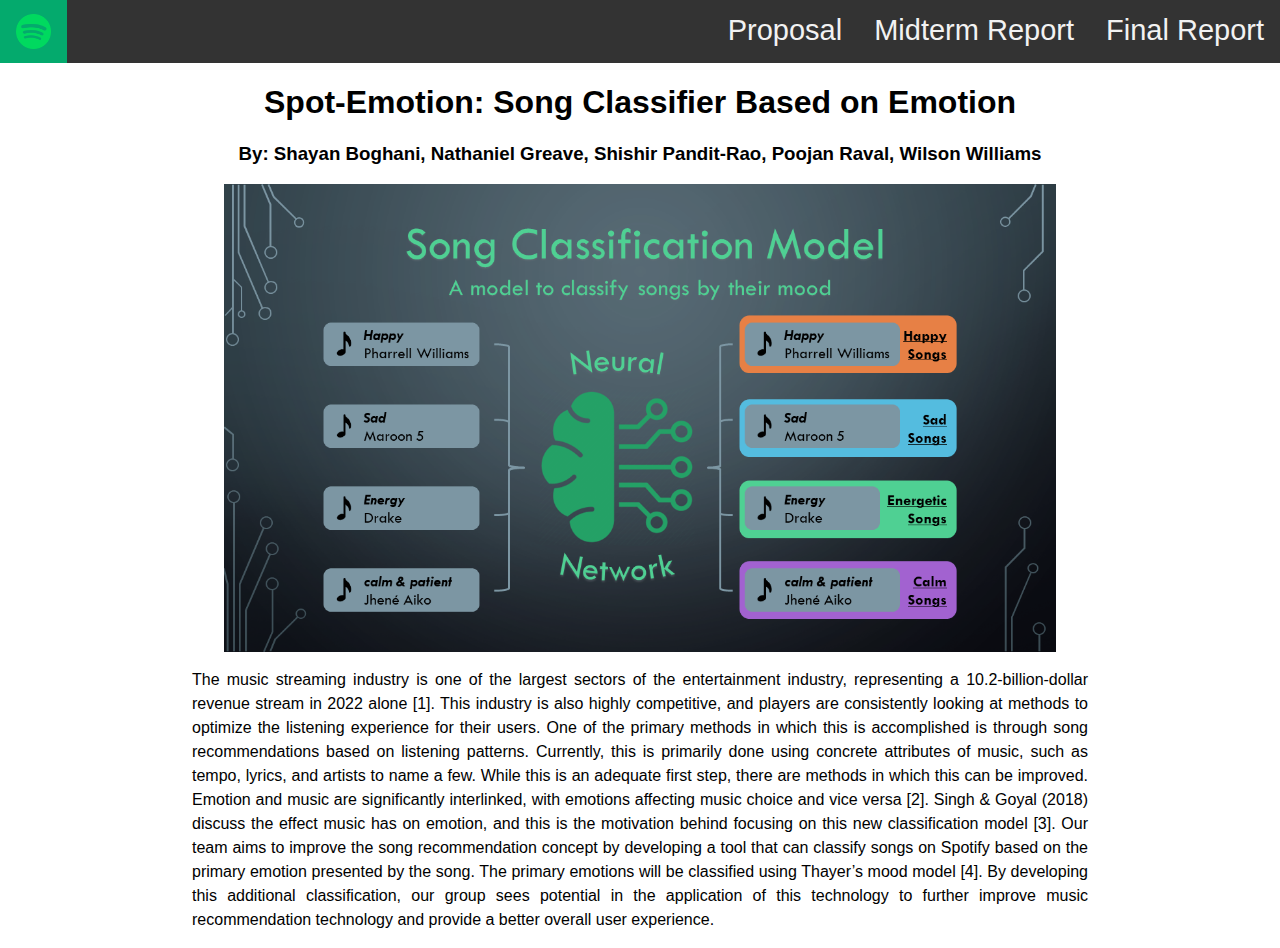
<file: index.html>
<html lang="en">
<head>
    <meta charset="UTF-8">
    <meta http-equiv="X-UA-Compatible" content="IE=edge">
    <meta name="viewport" content="width=device-width, initial-scale=1.0">
    <title>CS 4641 Group 3 Project</title>
    <link rel="icon" type="image/x-icon" href="General Pictures/favicon.png">
    <!--<link rel="shortcut icon" type="image/png" href="favicon.png">--> <!--Insert Favicon Later-->
    <!--<link rel="shortcut icon" type="image/x-icon" href="favicon.ico">-->
    <link rel="stylesheet" href="styles.css">
</head>
<body>
    <link rel="stylesheet" href="https://cdnjs.cloudflare.com/ajax/libs/font-awesome/4.7.0/css/font-awesome.min.css">
    <div class="topnav" id = "topNavElem">
        <!--<a class = "active" href="https://shayan-boghani.github.io/cs4641project">CS 4641 Group 3 Project</a>-->
        <a class = "active" href="../cs4641project/">
          <img src="General Pictures/favicon.png" style="height: 35px; width: 35px;">
        </a>
        <div class="topnav-right">
            <a href="/cs4641project/proposal/">Proposal</a>
            <a href="/cs4641project/midterm-report">Midterm Report</a>
            <a href="/cs4641project/final-report">Final Report</a>
            <a href="javascript:void(0);" class="icon" onclick="myFunction()">
                <i class="fa fa-bars"></i>
            </a>
        </div>
      </div>
    <h1>Spot-Emotion: Song Classifier Based on Emotion</h1>
    <h3>By: Shayan Boghani, Nathaniel Greave, Shishir Pandit-Rao, Poojan Raval, Wilson Williams</h3>
    <img src="General Pictures/Updated Infographic.png" alt="Infographic" class="center">
    <p>The music streaming industry is one of the largest sectors of the entertainment industry, representing a 10.2-billion-dollar revenue stream in 2022 alone [1]. This industry is also highly competitive, and players are consistently looking at methods to optimize the listening experience for their users. One of the primary methods in which this is accomplished is through song recommendations based on listening patterns. Currently, this is primarily done using concrete attributes of music, such as tempo, lyrics, and artists to name a few. While this is an adequate first step, there are methods in which this can be improved. Emotion and music are significantly interlinked, with emotions affecting music choice and vice versa [2]. Singh & Goyal (2018) discuss the effect music has on emotion, and this is the motivation behind focusing on this new classification model [3]. Our team aims to improve the song recommendation concept by developing a tool that can classify songs on Spotify based on the primary emotion presented by the song. The primary emotions will be classified using Thayer’s mood model [4]. By developing this additional classification, our group sees potential in the application of this technology to further improve music recommendation technology and provide a better overall user experience.</p>
    <script src="https://code.jquery.com/jquery-3.3.1.slim.min.js" integrity="sha384-q8i/X+965DzO0rT7abK41JStQIAqVgRVzpbzo5smXKp4YfRvH+8abtTE1Pi6jizo" crossorigin="anonymous"></script>
    <script src="https://cdn.jsdelivr.net/npm/popper.js@1.14.7/dist/umd/popper.min.js" integrity="sha384-UO2eT0CpHqdSJQ6hJty5KVphtPhzWj9WO1clHTMGa3JDZwrnQq4sF86dIHNDz0W1" crossorigin="anonymous"></script>
    <script src="https://cdn.jsdelivr.net/npm/bootstrap@4.3.1/dist/js/bootstrap.min.js" integrity="sha384-JjSmVgyd0p3pXB1rRibZUAYoIIy6OrQ6VrjIEaFf/nJGzIxFDsf4x0xIM+B07jRM" crossorigin="anonymous"></script>
    <script>/* Toggle between adding and removing the "responsive" class to topnav when the user clicks on the icon */
        function myFunction() {
          var x = document.getElementById("topNavElem");
          if (x.className === "topnav") {
            x.className += " responsive";
          } else {
            x.className = "topnav";
          }
        }</script>
</body>
</html>
</file>
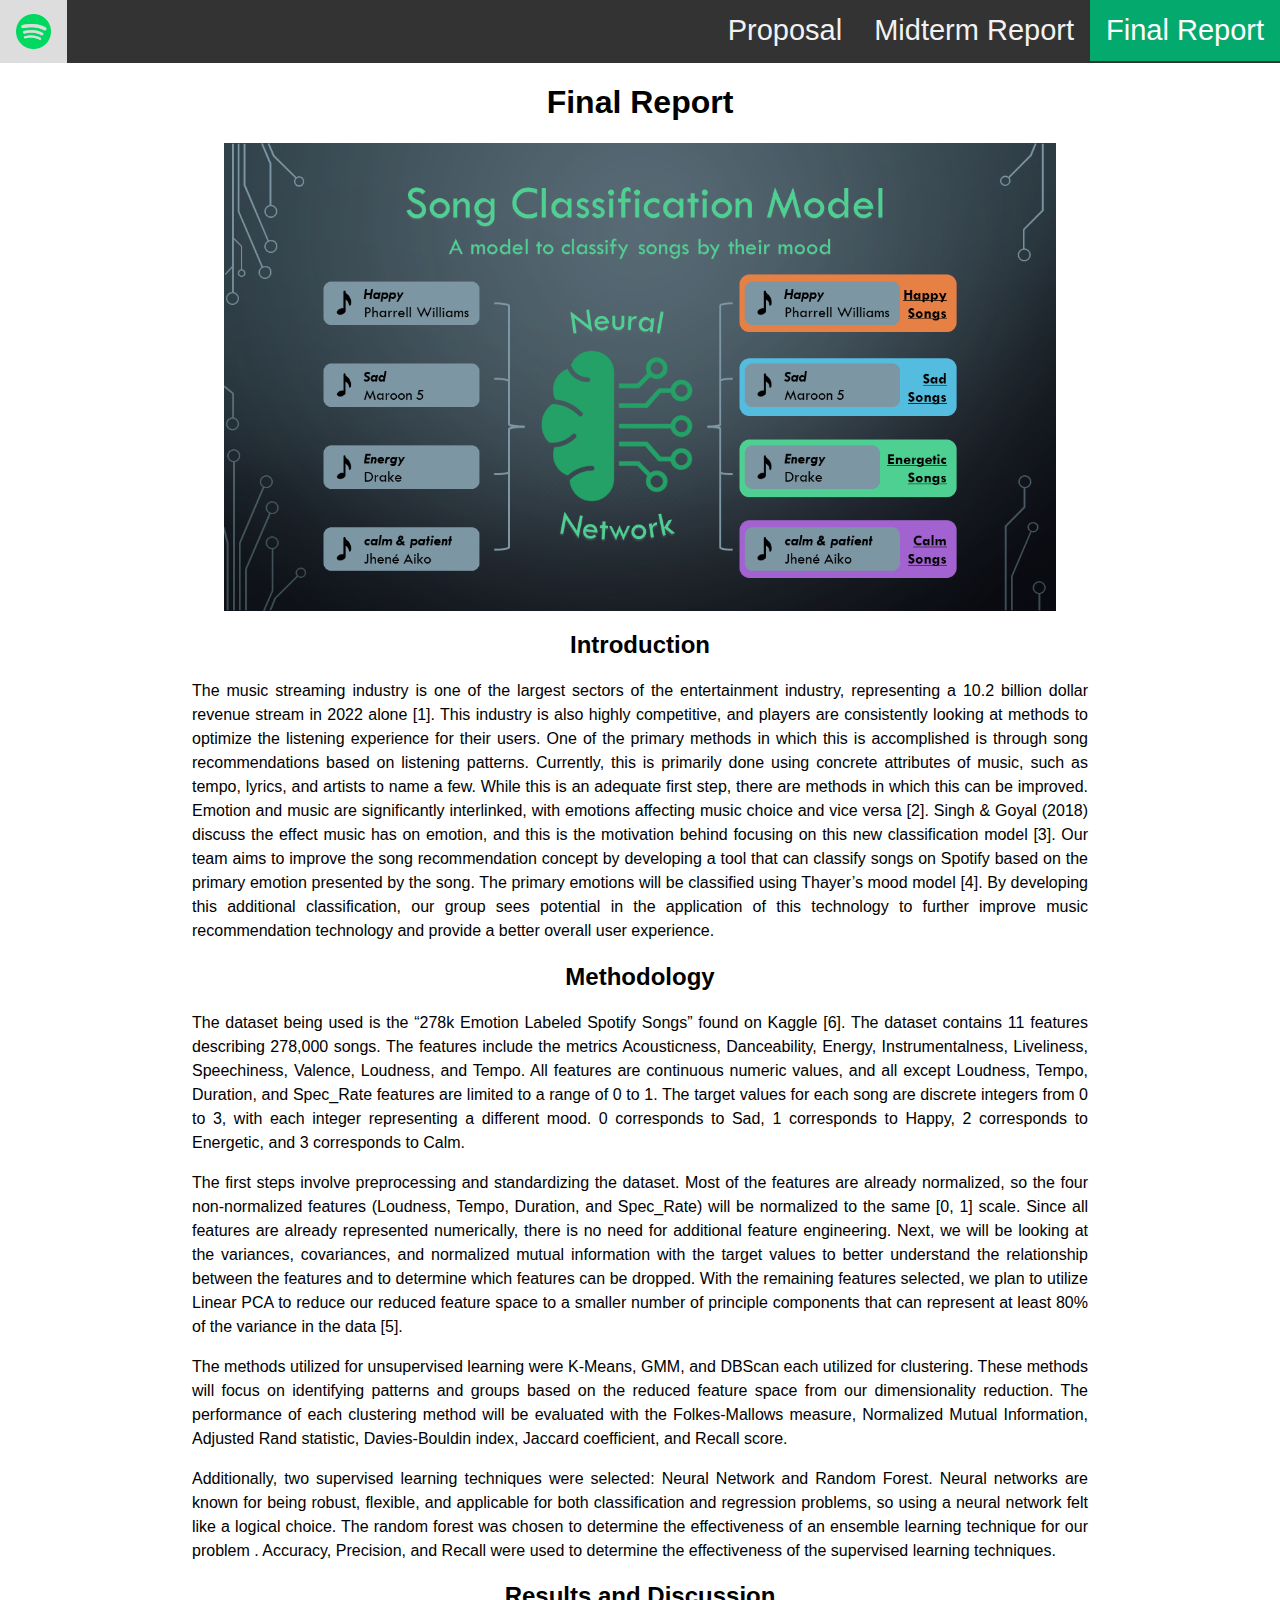
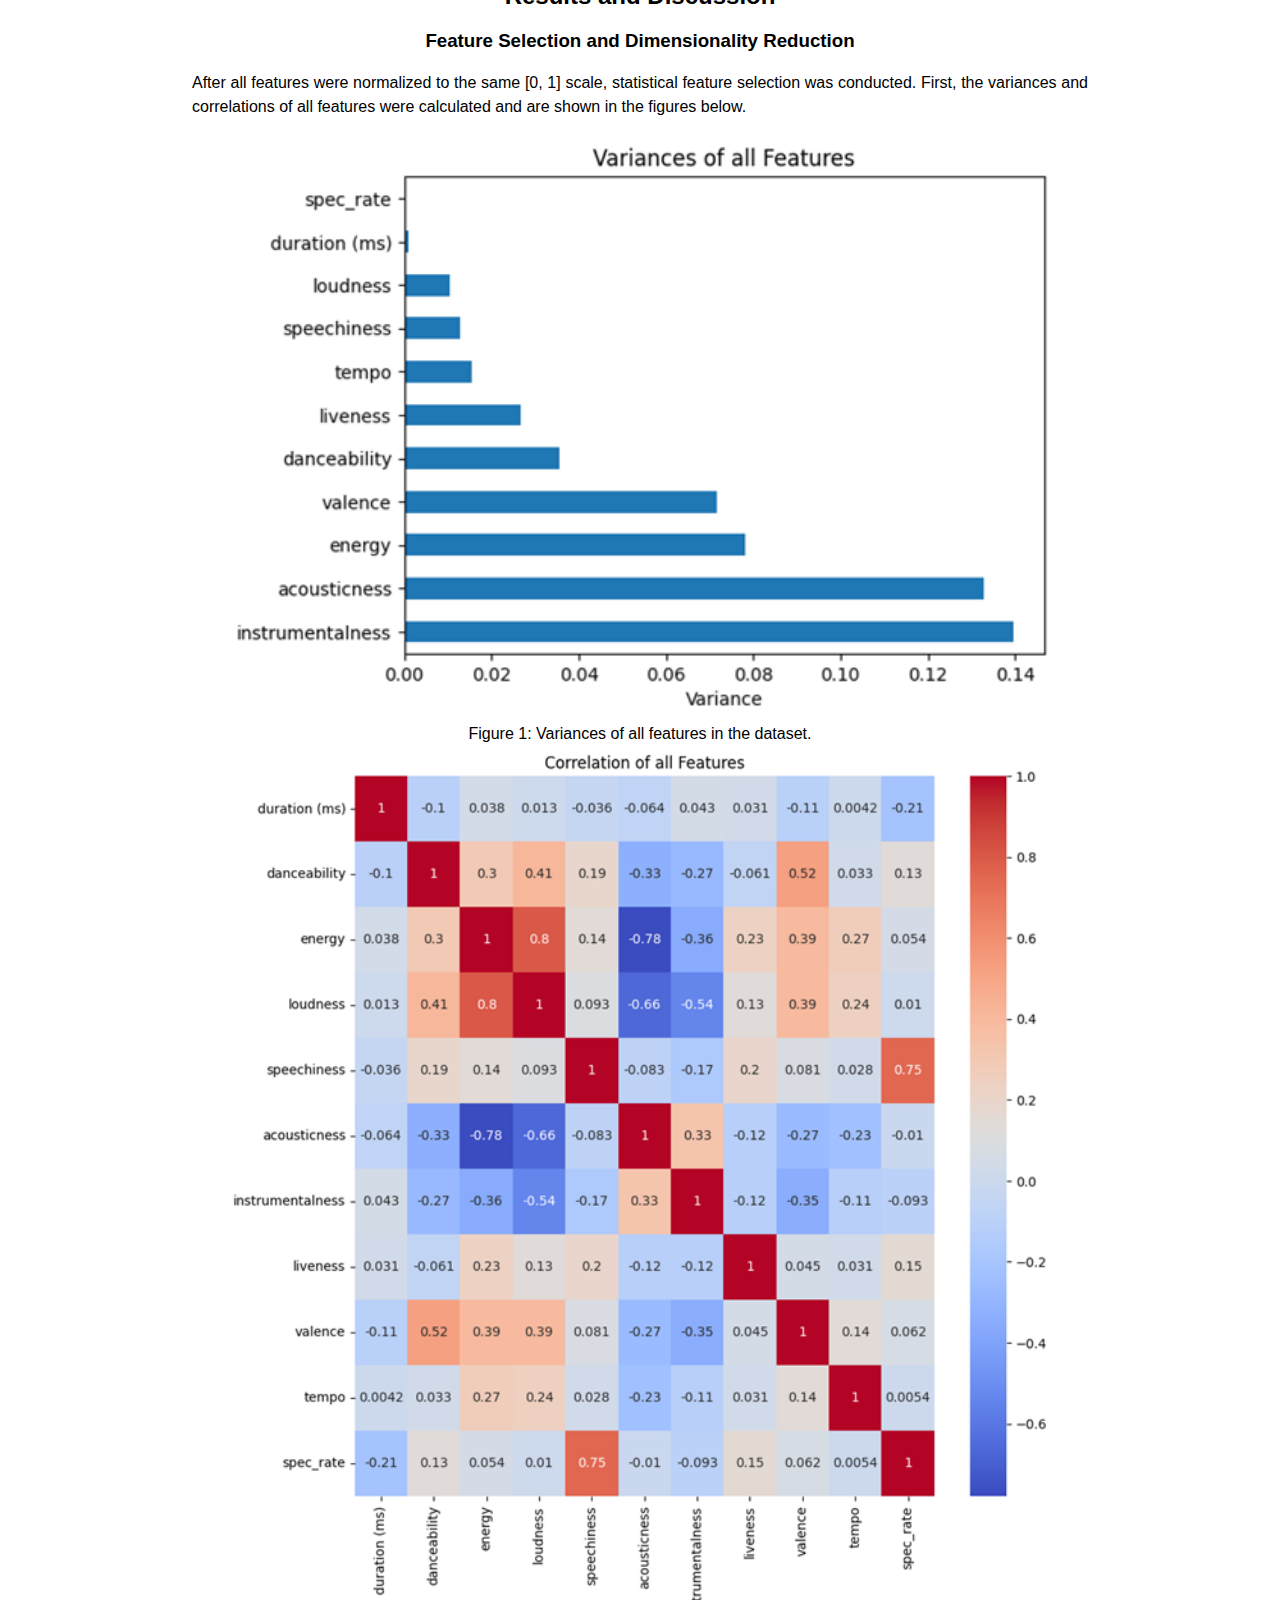
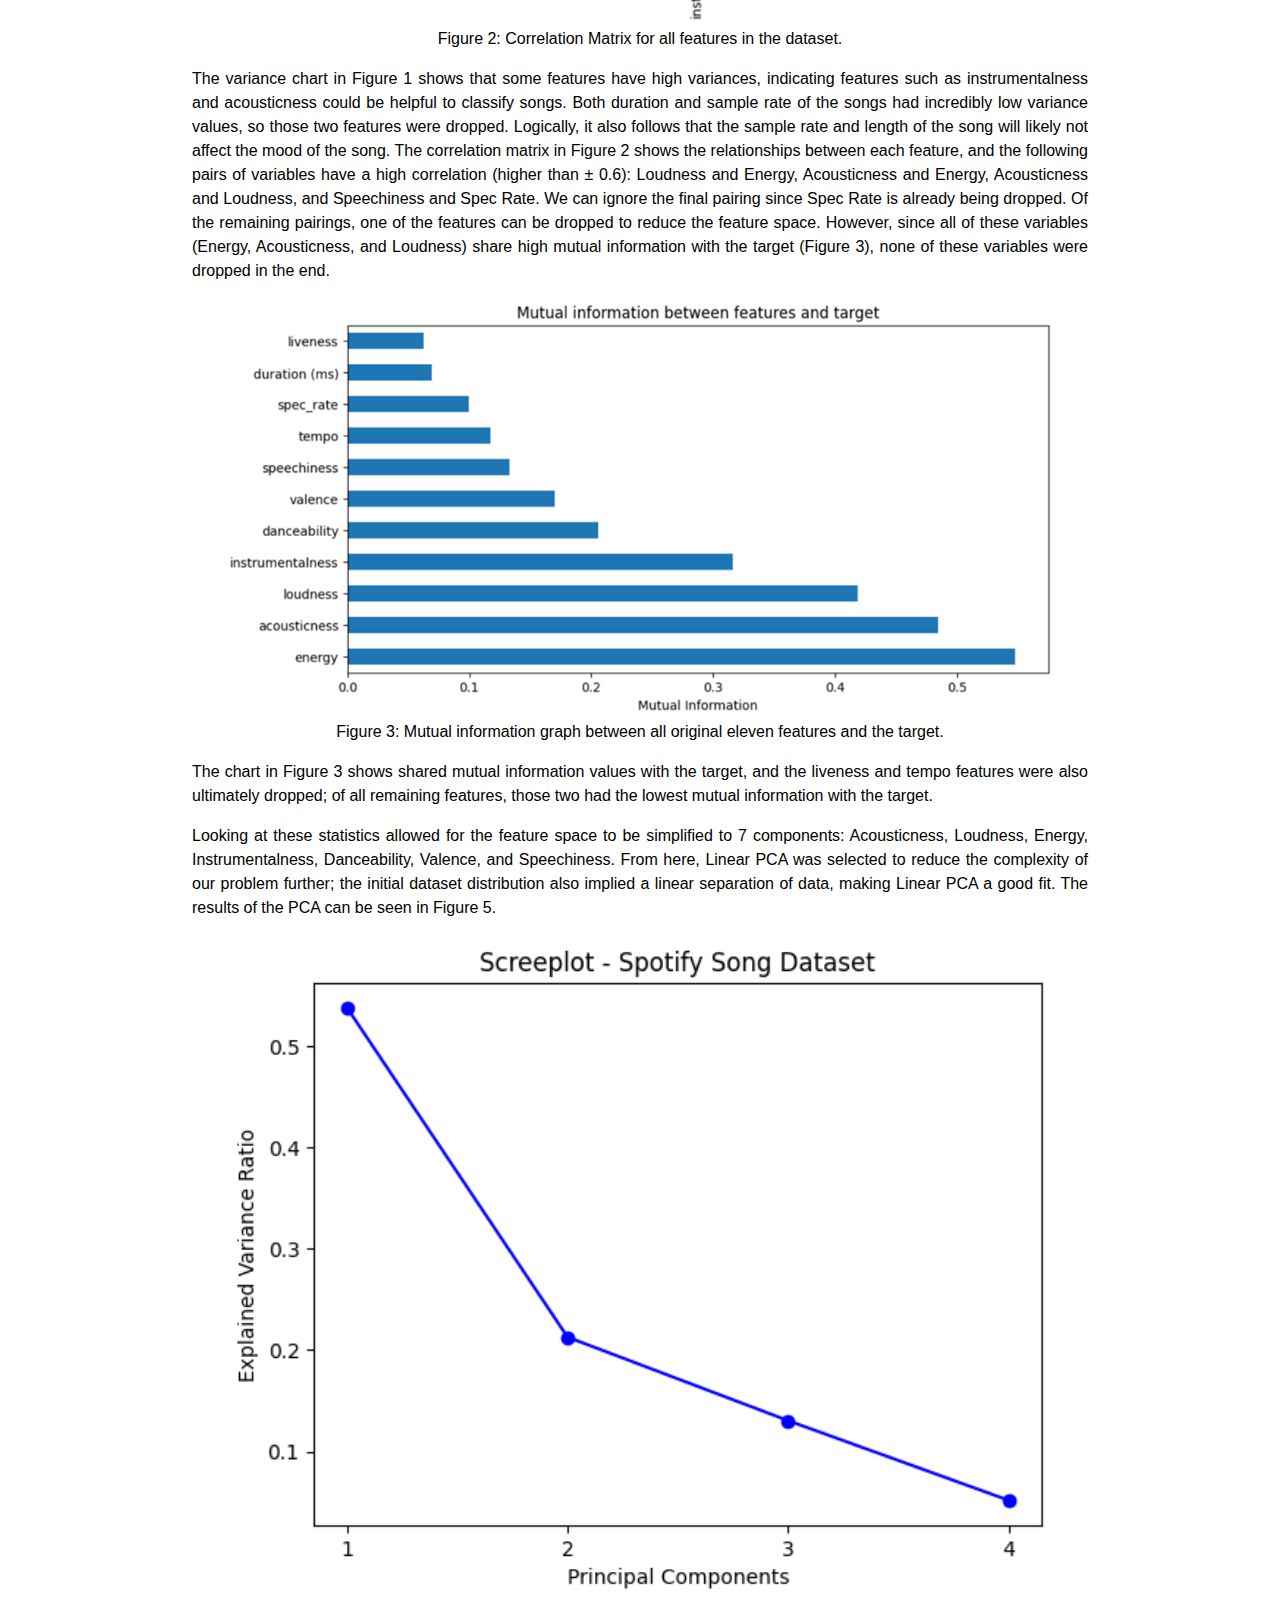
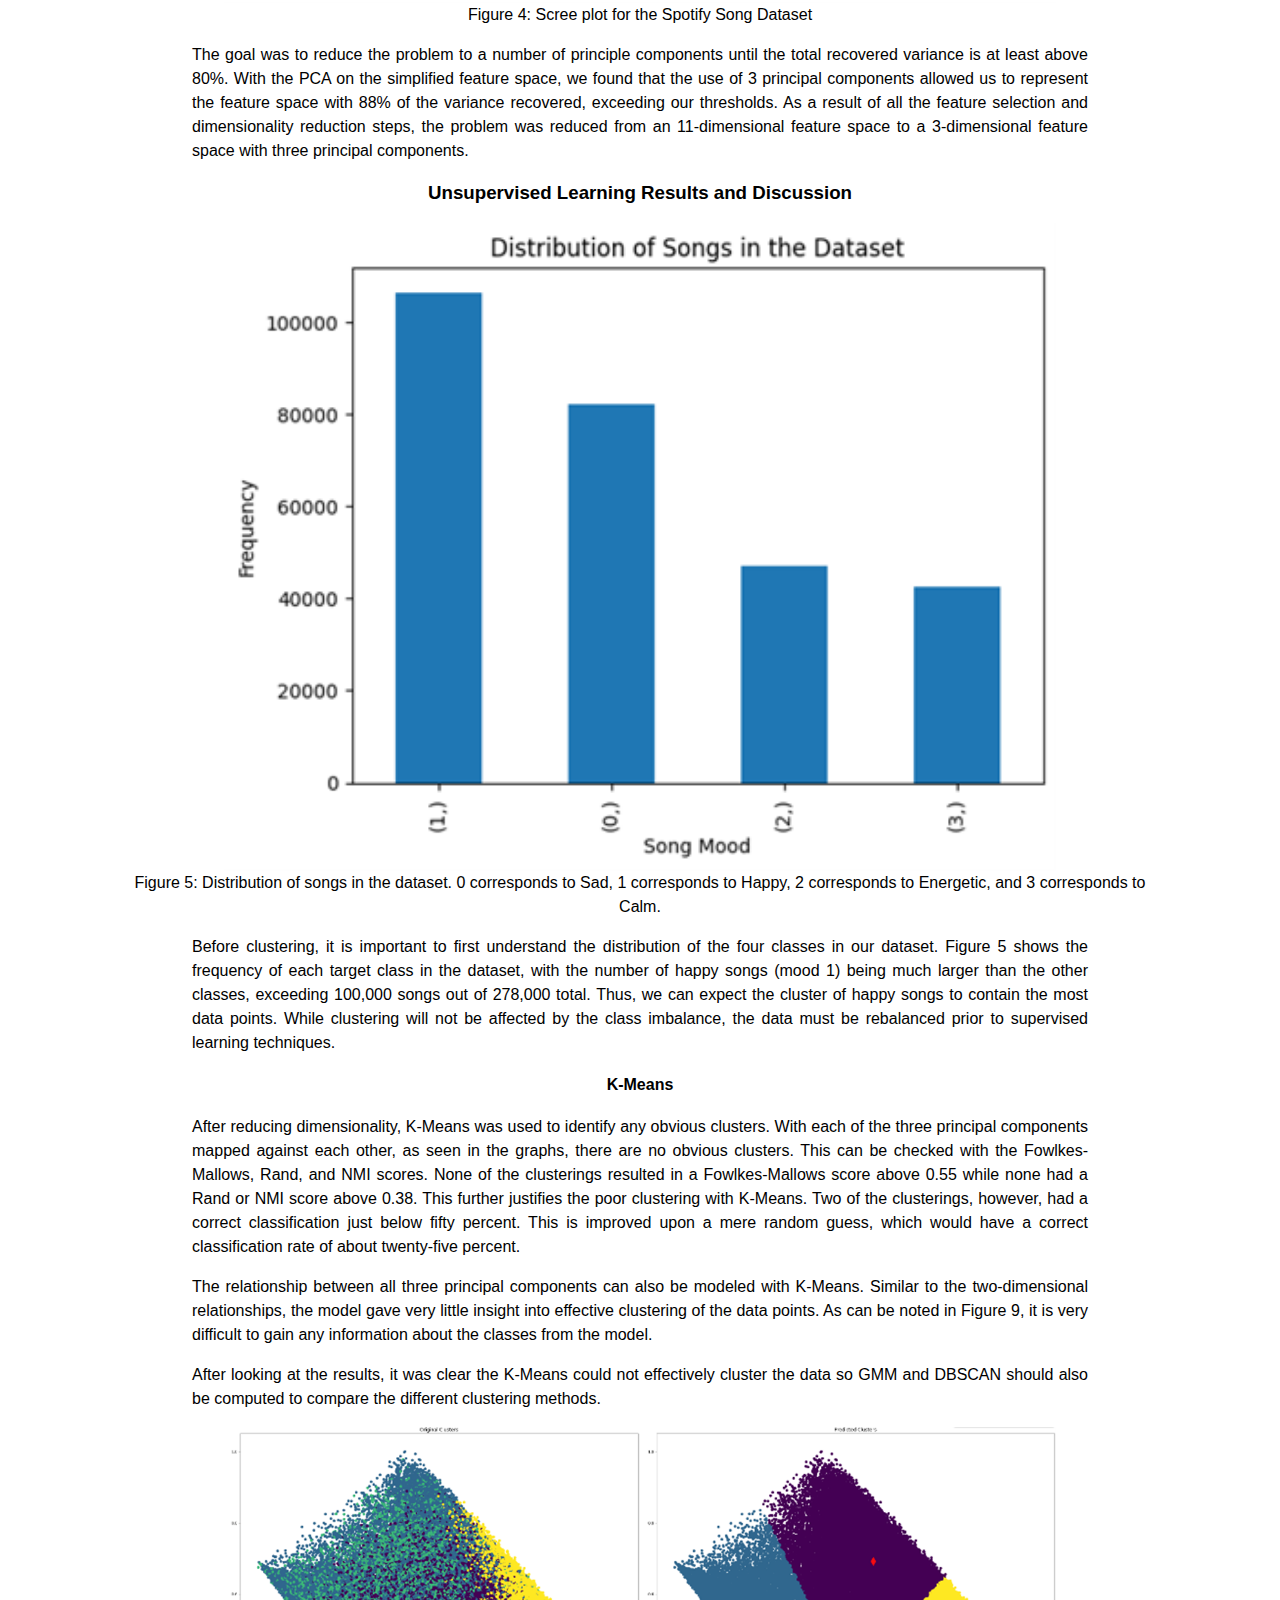
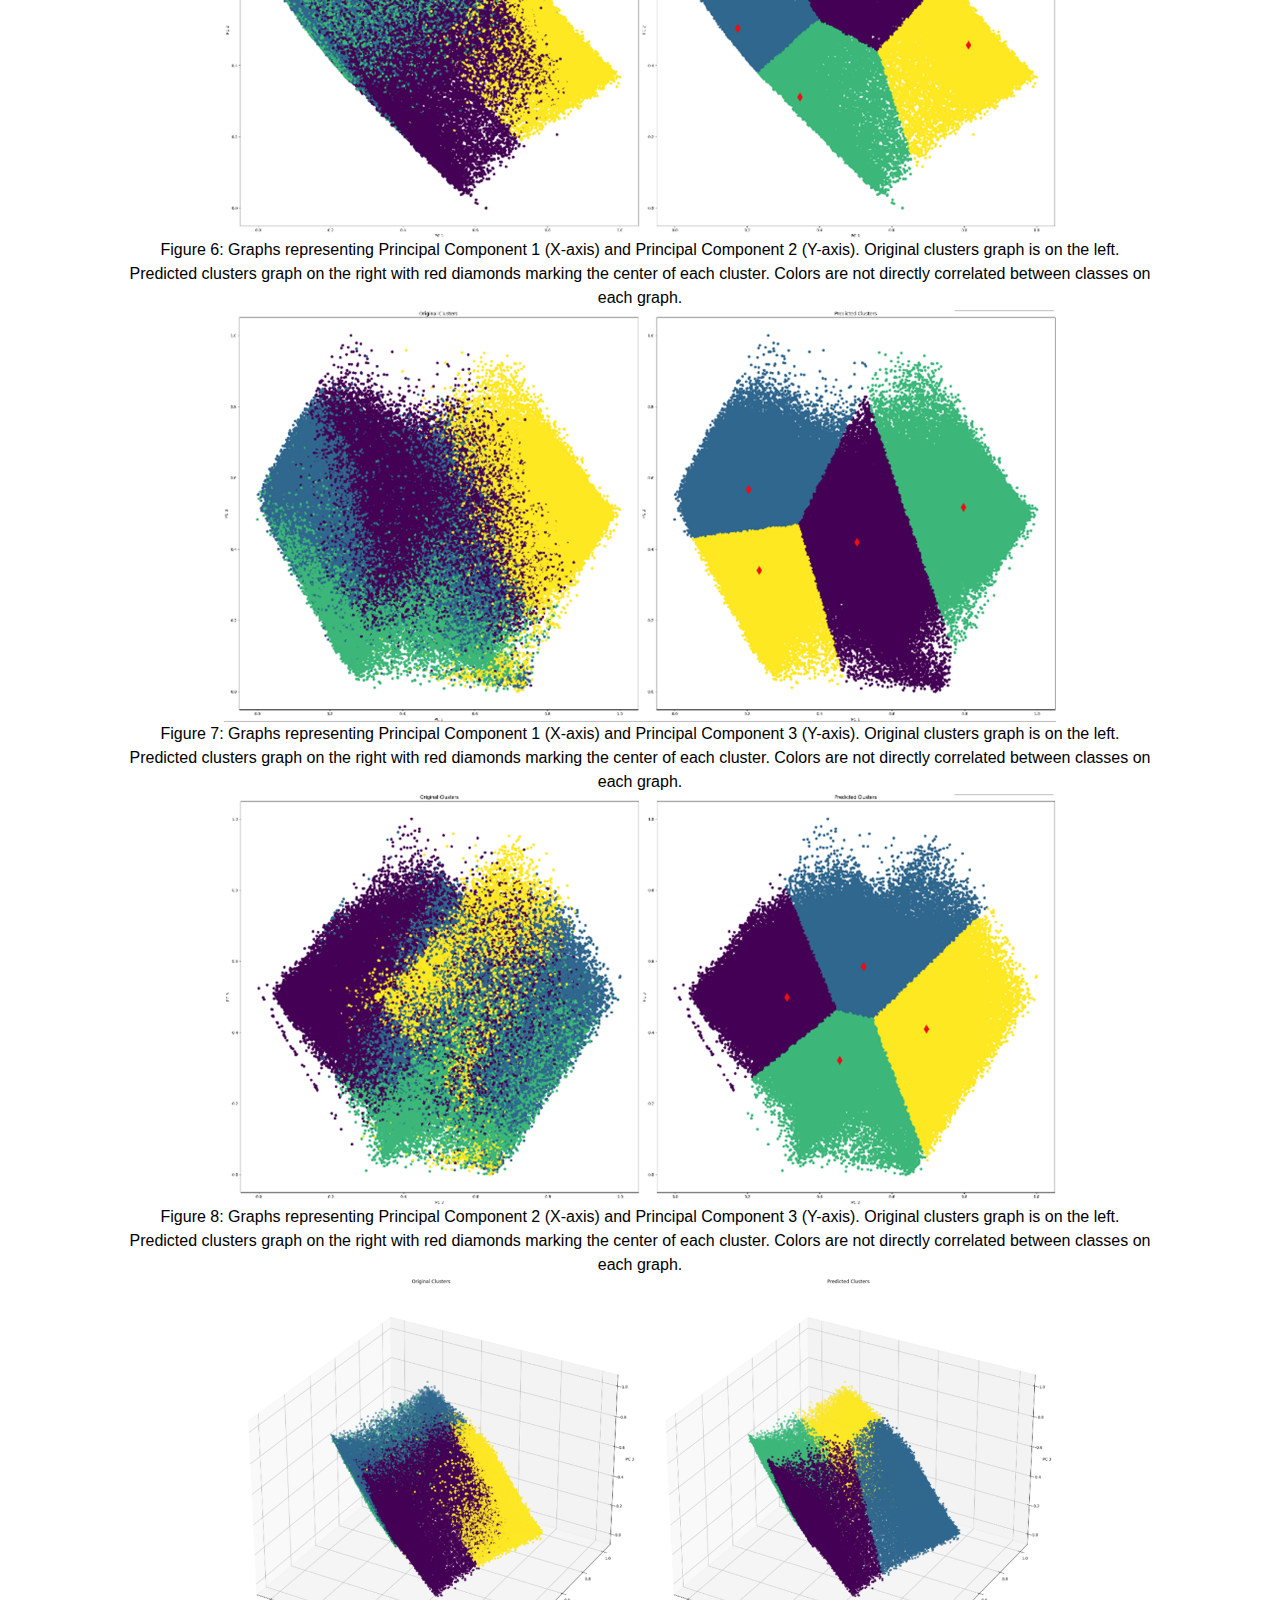
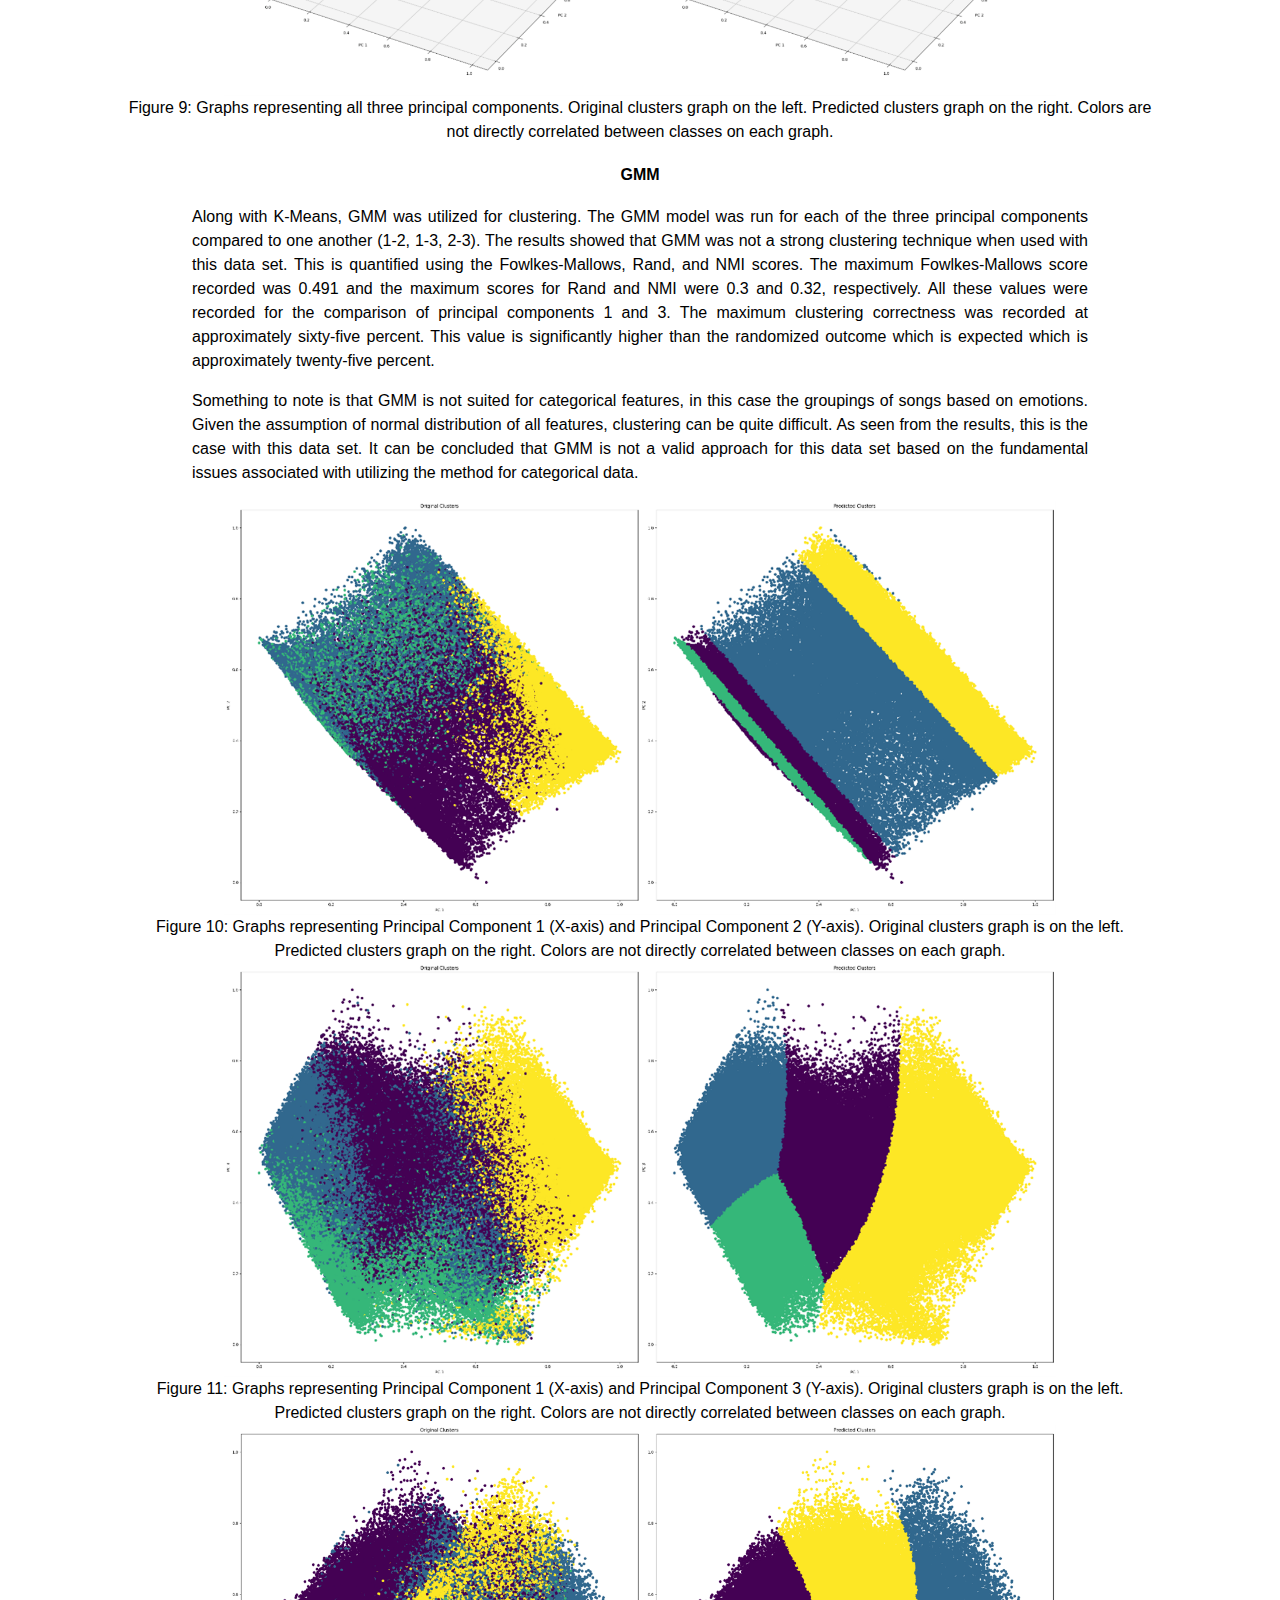
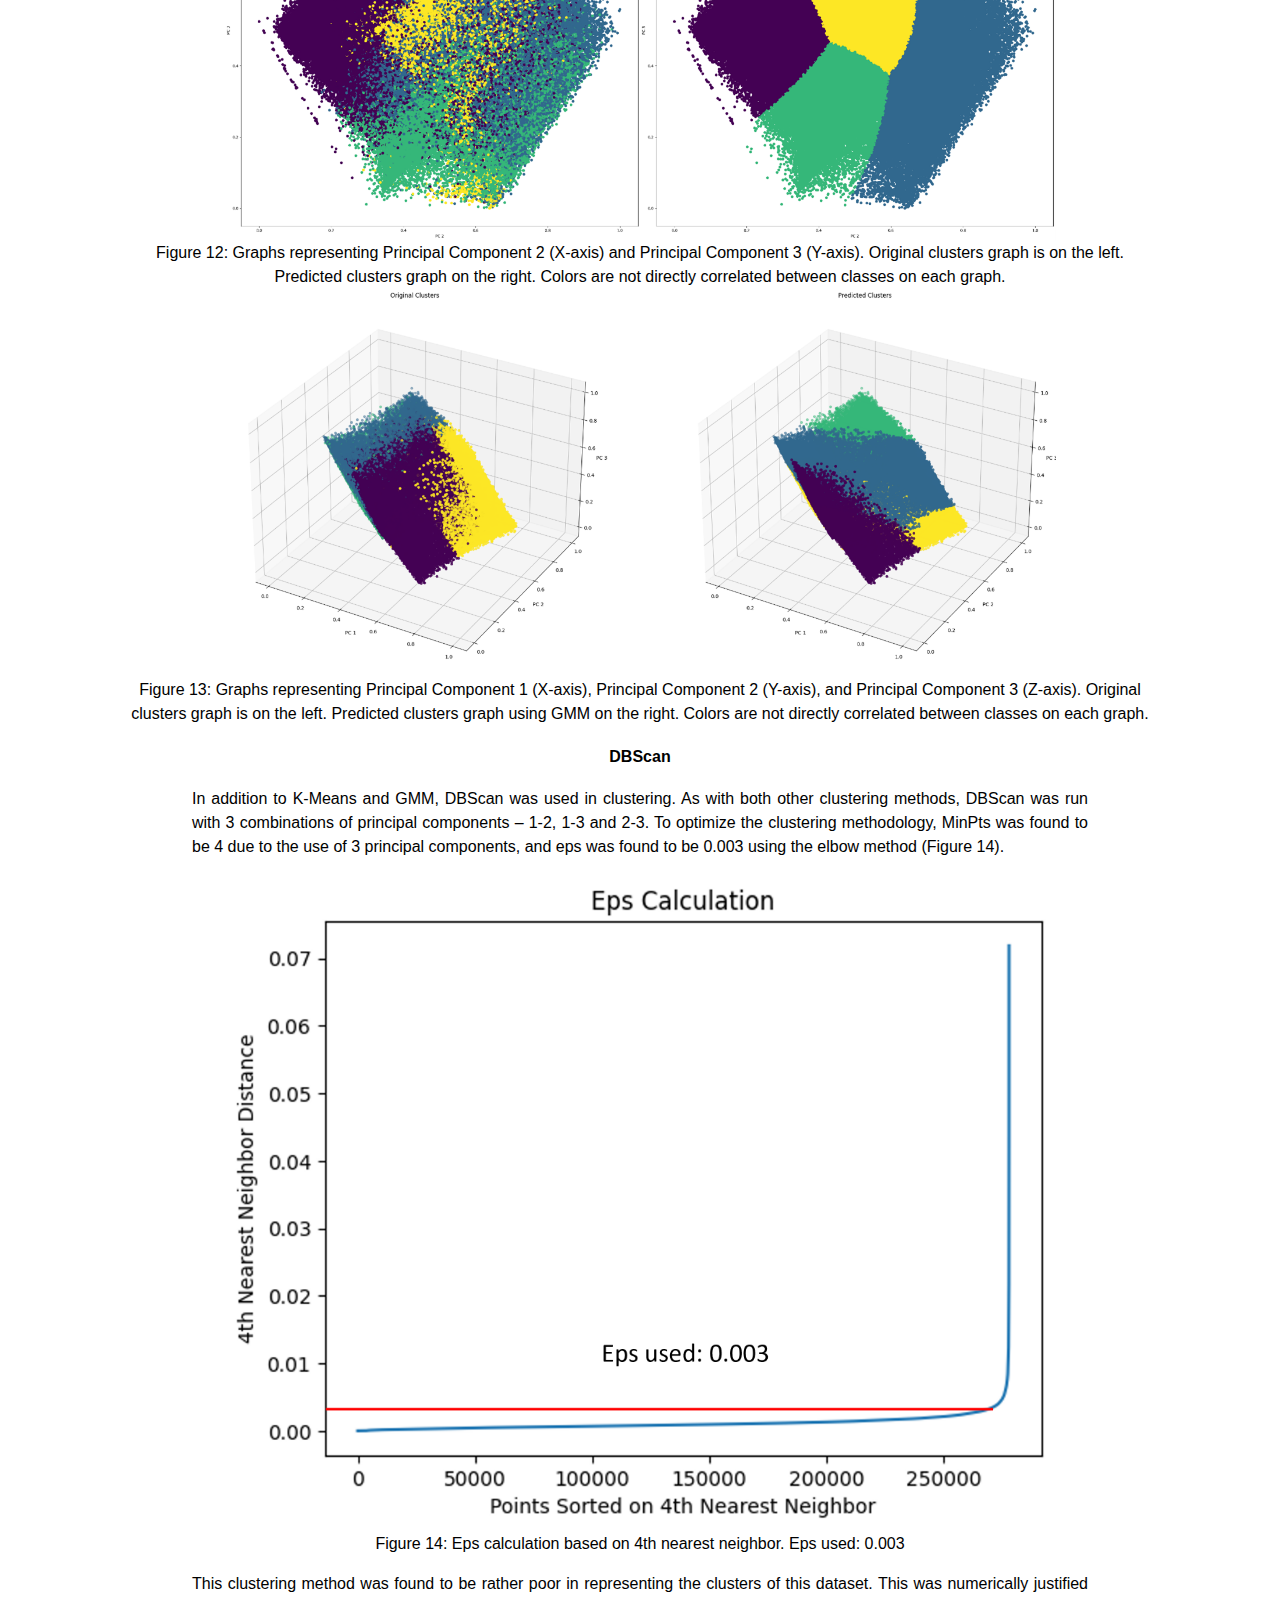
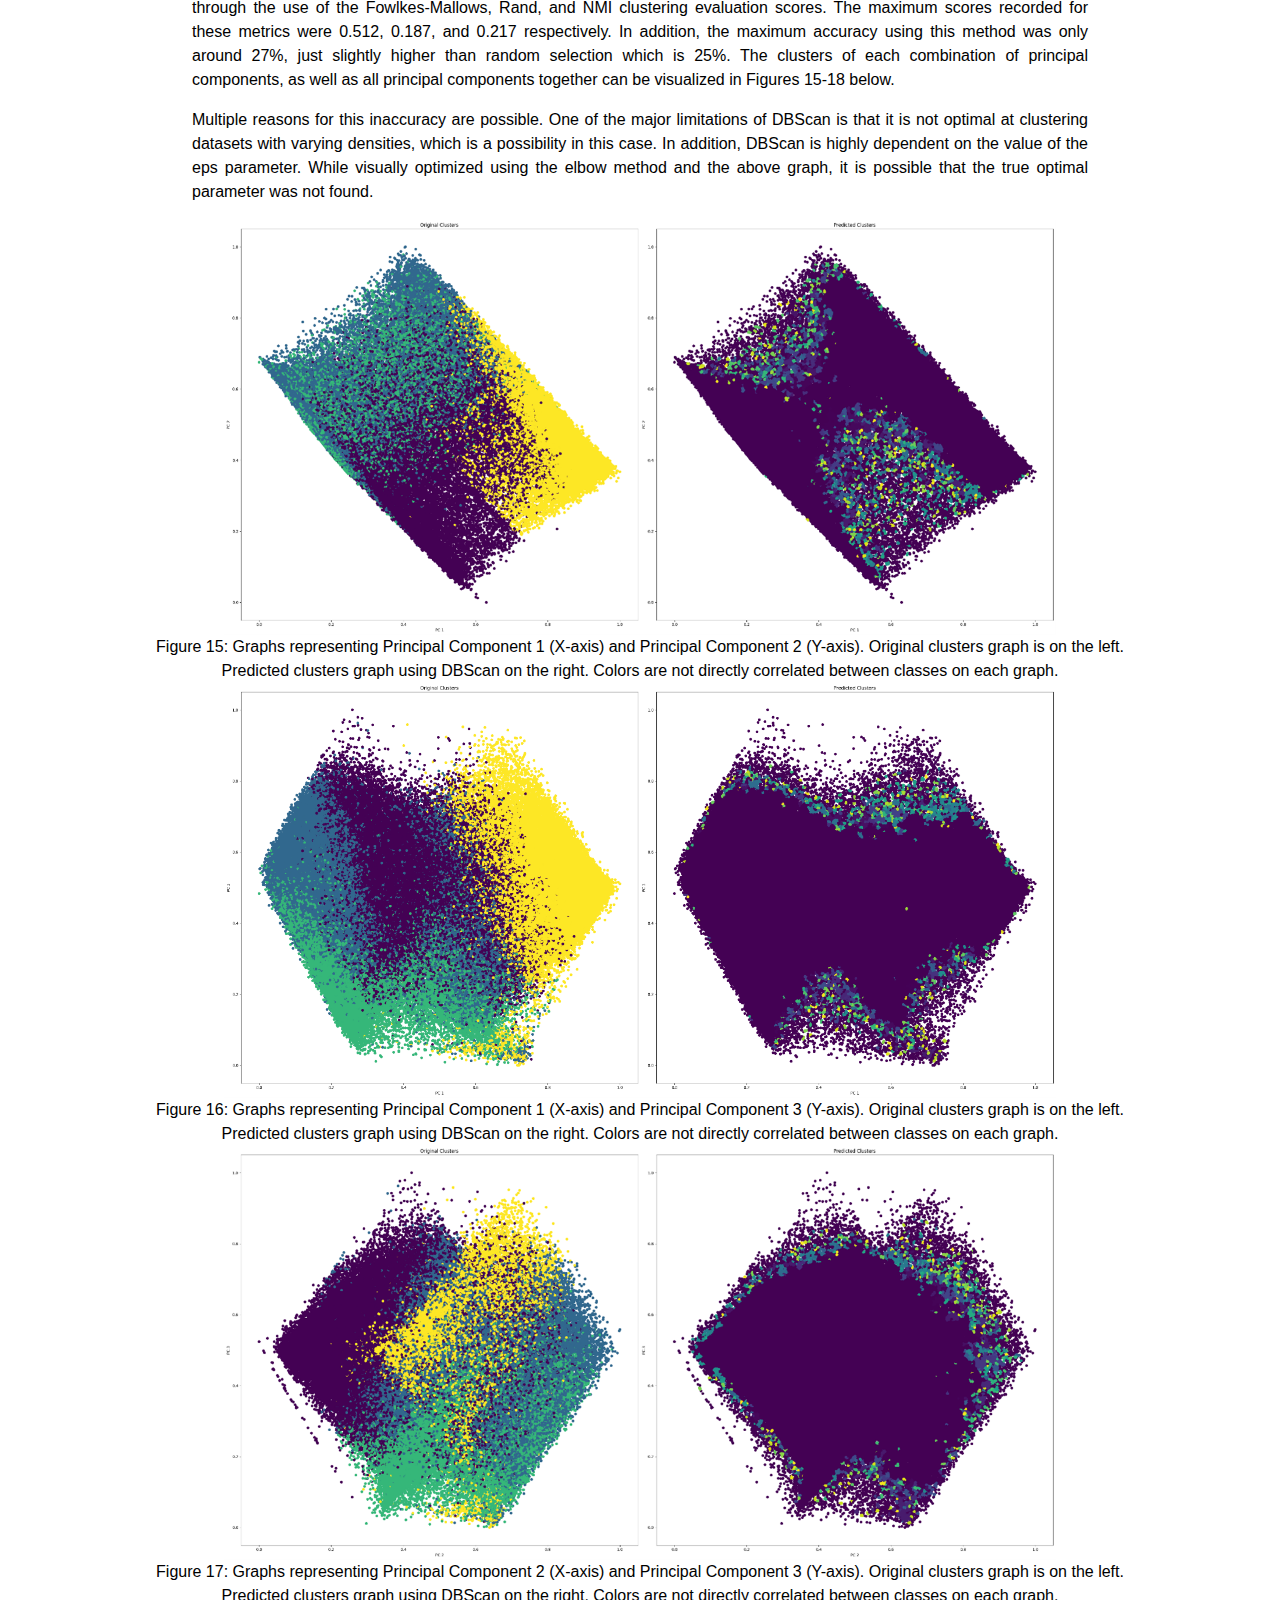
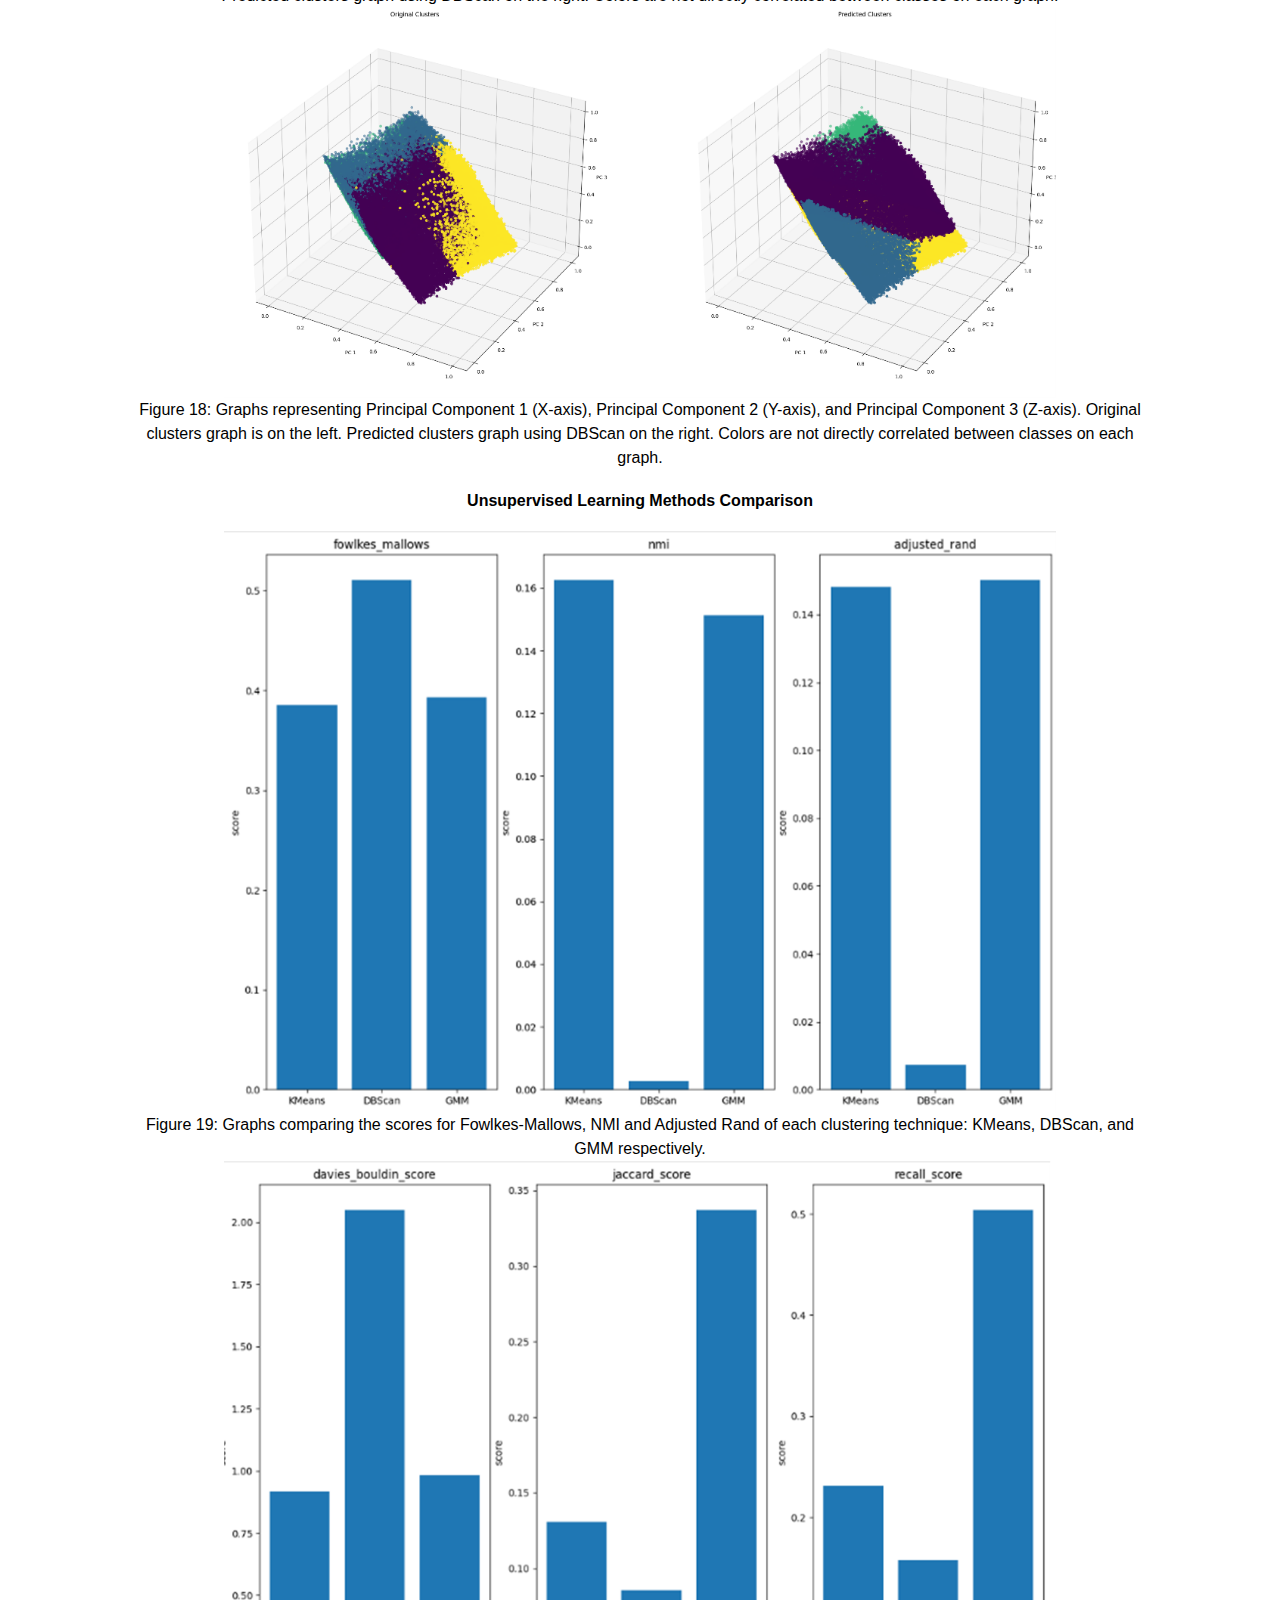
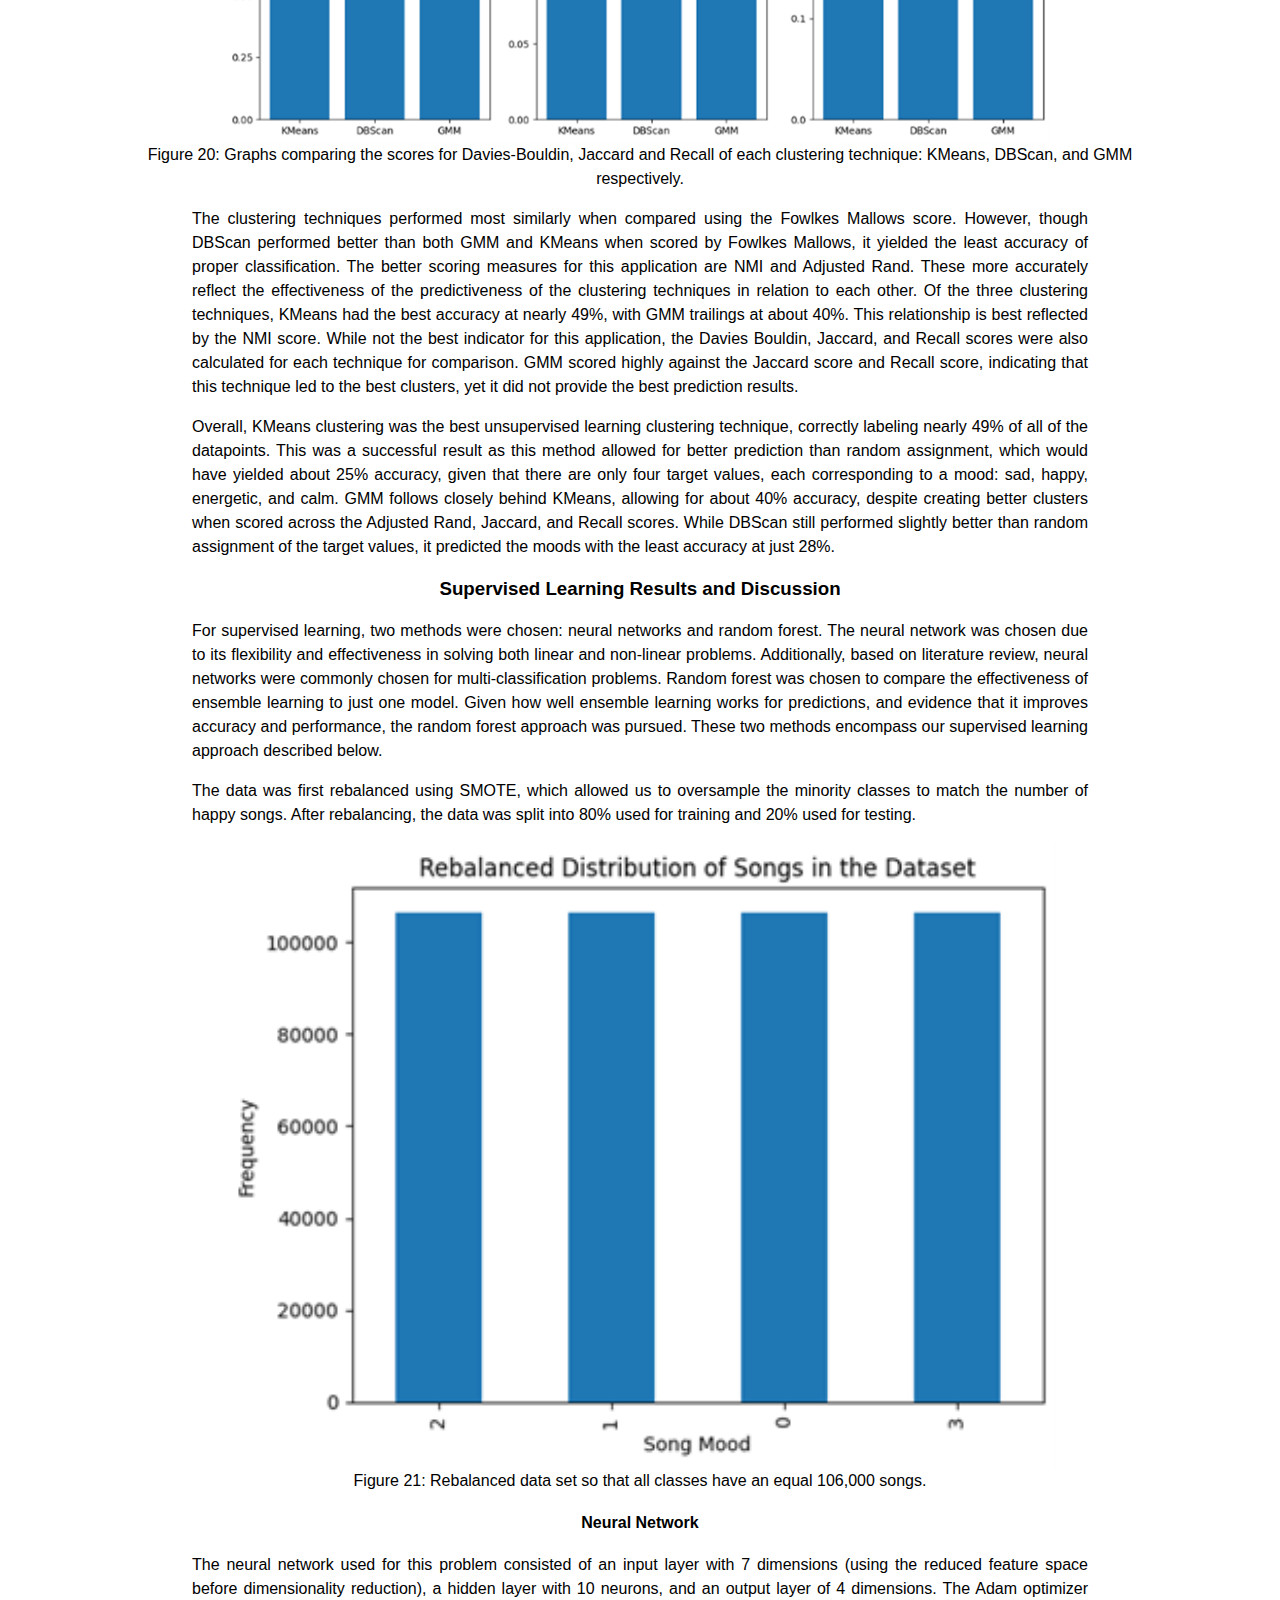
<file: final-report/index.html>
<html lang="en">
<head>
    <meta charset="UTF-8">
    <meta http-equiv="X-UA-Compatible" content="IE=edge">
    <meta name="viewport" content="width=device-width, initial-scale=1.0">
    <title>Final Report</title>
    <link rel="icon" type="image/x-icon" href="../General Pictures/favicon.png">
    <link rel="stylesheet" href="../styles.css">
</head>
<body>
    <link rel="stylesheet" href="https://cdnjs.cloudflare.com/ajax/libs/font-awesome/4.7.0/css/font-awesome.min.css">
    <div class="topnav" id = "topNavElem">
        <!--<a href="https://shayan-boghani.github.io/cs4641project">CS 4641 Group 3 Project</a>-->
        <a href="../../cs4641project/">
          <img src="../General Pictures/favicon.png" style="height: 35px; width: 35px;">
        </a>
        <div class="topnav-right">
            <a href="../proposal">Proposal</a>
            <a href="../midterm-report">Midterm Report</a>
            <a class = "active" href="/final-report">Final Report</a>
            <a href="javascript:void(0);" class="icon" onclick="myFunction()">
                <i class="fa fa-bars"></i>
            </a>
        </div>
      </div>
    <h1>Final Report</h1>
    <img src="../General Pictures/Updated Infographic.png" alt="Infographic" class="center">
    <h2>Introduction</h2>
        <p>The music streaming industry is one of the largest sectors of the entertainment industry, representing a 10.2 billion dollar revenue stream in 2022 alone [1]. This industry is also highly competitive, and players are consistently looking at methods to optimize the listening experience for their users. One of the primary methods in which this is accomplished is through song recommendations based on listening patterns. Currently, this is primarily done using concrete attributes of music, such as tempo, lyrics, and artists to name a few. While this is an adequate first step, there are methods in which this can be improved. Emotion and music are significantly interlinked, with emotions affecting music choice and vice versa [2]. Singh & Goyal (2018) discuss the effect music has on emotion, and this is the motivation behind focusing on this new classification model [3]. Our team aims to improve the song recommendation concept by developing a tool that can classify songs on Spotify based on the primary emotion presented by the song. The primary emotions will be classified using Thayer’s mood model [4]. By developing this additional classification, our group sees potential in the application of this technology to further improve music recommendation technology and provide a better overall user experience.</p>
    <h2>Methodology</h2>
        <p>The dataset being used is the “278k Emotion Labeled Spotify Songs” found on Kaggle [6]. The dataset contains 11 features describing 278,000 songs. The features include the metrics Acousticness, Danceability, Energy, Instrumentalness, Liveliness, Speechiness, Valence, Loudness, and Tempo. All features are continuous numeric values, and all except Loudness, Tempo, Duration, and Spec_Rate features are limited to a range of 0 to 1. The target values for each song are discrete integers from 0 to 3, with each integer representing a different mood. 0 corresponds to Sad, 1 corresponds to Happy, 2 corresponds to Energetic, and 3 corresponds to Calm. </p>
        <p>The first steps involve preprocessing and standardizing the dataset. Most of the features are already normalized, so the four non-normalized features (Loudness, Tempo, Duration, and Spec_Rate) will be normalized to the same [0, 1] scale. Since all features are already represented numerically, there is no need for additional feature engineering. Next, we will be looking at the variances, covariances, and normalized mutual information with the target values to better understand the relationship between the features and to determine which features can be dropped. With the remaining features selected, we plan to utilize Linear PCA to reduce our reduced feature space to a smaller number of principle components that can represent at least 80% of the variance in the data [5].</p>
        <p>The methods utilized for unsupervised learning were K-Means, GMM, and DBScan each utilized for clustering. These methods will focus on identifying patterns and groups based on the reduced feature space from our dimensionality reduction. The performance of each clustering method will be evaluated with the Folkes-Mallows measure, Normalized Mutual Information, Adjusted Rand statistic, Davies-Bouldin index, Jaccard coefficient, and Recall score.</p>
        <p>Additionally, two supervised learning techniques were selected: Neural Network and Random Forest. Neural networks are known for being robust, flexible, and applicable for both classification and regression problems, so using a neural network felt like a logical choice. The random forest was chosen to determine the effectiveness of an ensemble learning technique for our problem . Accuracy, Precision, and Recall were used to determine the effectiveness of the supervised learning techniques.</p>
    <h2>Results and Discussion</h2>
    <h3>Feature Selection and Dimensionality Reduction</h3>
    <p>After all features were normalized to the same [0, 1] scale, statistical feature selection was conducted. First, the variances and correlations of all features were calculated and are shown in the figures below.</p>
    <img src="Final Report Pictures/Final-Figure1.png" alt="Figure 1" class="center">
    <figcaption>Figure 1: Variances of all features in the dataset.</figcaption>
    <img src="Final Report Pictures/Final-Figure2.png" alt="Figure 2" class="center">
    <figcaption>Figure 2: Correlation Matrix for all features in the dataset.</figcaption>
    <p>The variance chart in Figure 1 shows that some features have high variances, indicating features such as instrumentalness and acousticness could be helpful to classify songs. Both duration and sample rate of the songs had incredibly low variance values, so those two features were dropped. Logically, it also follows that the sample rate and length of the song will likely not affect the mood of the song. The correlation matrix in Figure 2 shows the relationships between each feature, and the following pairs of variables have a high correlation (higher than ± 0.6): Loudness and Energy, Acousticness and Energy, Acousticness and Loudness, and Speechiness and Spec Rate. We can ignore the final pairing since Spec Rate is already being dropped. Of the remaining pairings, one of the features can be dropped to reduce the feature space. However, since all of these variables (Energy, Acousticness, and Loudness) share high mutual information with the target (Figure 3), none of these variables were dropped in the end.</p>
    <img src="Final Report Pictures/Final-Figure3.png" alt="Figure 3" class="center">
    <figcaption>Figure 3: Mutual information graph between all original eleven features and the target.</figcaption>
    <p>The chart in Figure 3 shows shared mutual information values with the target, and the liveness and tempo features were also ultimately dropped; of all remaining features, those two had the lowest mutual information with the target.</p>
    <p>Looking at these statistics allowed for the feature space to be simplified to 7 components: Acousticness, Loudness, Energy, Instrumentalness, Danceability, Valence, and Speechiness. From here, Linear PCA was selected to reduce the complexity of our problem further; the initial dataset distribution also implied a linear separation of data, making Linear PCA a good fit. The results of the PCA can be seen in Figure 5.</p>
    <img src="Final Report Pictures/Final-Figure4.png" alt="Figure 4" class="center">
    <figcaption>Figure 4: Scree plot for the Spotify Song Dataset</figcaption>
    <p>The goal was to reduce the problem to a number of principle components until the total recovered variance is at least above 80%. With the PCA on the simplified feature space, we found that the use of 3 principal components allowed us to represent the feature space with 88% of the variance recovered, exceeding our thresholds. As a result of all the feature selection and dimensionality reduction steps, the problem was reduced from an 11-dimensional feature space to a 3-dimensional feature space with three principal components.</p>
    <h3>Unsupervised Learning Results and Discussion</h3>
    <img src="Final Report Pictures/Final-Figure5.png" alt="Figure 5" class="center">
    <figcaption>Figure 5: Distribution of songs in the dataset. 0 corresponds to Sad, 1 corresponds to Happy, 2 corresponds to Energetic, and 3 corresponds to Calm.</figcaption>
    <p>Before clustering, it is important to first understand the distribution of the four classes in our dataset. Figure 5 shows the frequency of each target class in the dataset, with the number of happy songs (mood 1) being much larger than the other classes, exceeding 100,000 songs out of 278,000 total. Thus, we can expect the cluster of happy songs to contain the most data points. While clustering will not be affected by the class imbalance, the data must be rebalanced prior to supervised learning techniques.</p>
    <h4>K-Means</h4>
    <p>After reducing dimensionality, K-Means was used to identify any obvious clusters. With each of the three principal components mapped against each other, as seen in the graphs, there are no obvious clusters. This can be checked with the Fowlkes-Mallows, Rand, and NMI scores. None of the clusterings resulted in a Fowlkes-Mallows score above 0.55 while none had a Rand or NMI score above 0.38. This further justifies the poor clustering with K-Means. Two of the clusterings, however, had a correct classification just below fifty percent. This is improved upon a mere random guess, which would have a correct classification rate of about twenty-five percent.</p>
    <p>The relationship between all three principal components can also be modeled with K-Means. Similar to the two-dimensional relationships, the model gave very little insight into effective clustering of the data points. As can be noted in Figure 9, it is very difficult to gain any information about the classes from the model.</p>
    <p>After looking at the results, it was clear the K-Means could not effectively cluster the data so GMM and DBSCAN should also be computed to compare the different clustering methods.</p>
    <img src="Final Report Pictures/Final-Figure6.png" alt="Figure 6" class="center">
    <figcaption>Figure 6: Graphs representing Principal Component 1 (X-axis) and Principal Component 2 (Y-axis). Original clusters graph is on the left. Predicted clusters graph on the right with red diamonds marking the center of each cluster. Colors are not directly correlated between classes on each graph.</figcaption>
    <img src="Final Report Pictures/Final-Figure7.png" alt="Figure 7" class="center">
    <figcaption>Figure 7: Graphs representing Principal Component 1 (X-axis) and Principal Component 3 (Y-axis). Original clusters graph is on the left. Predicted clusters graph on the right with red diamonds marking the center of each cluster. Colors are not directly correlated between classes on each graph.</figcaption>
    <img src="Final Report Pictures/Final-Figure8.png" alt="Figure 8" class="center">
    <figcaption>Figure 8: Graphs representing Principal Component 2 (X-axis) and Principal Component 3 (Y-axis). Original clusters graph is on the left. Predicted clusters graph on the right with red diamonds marking the center of each cluster. Colors are not directly correlated between classes on each graph.</figcaption>
    <img src="Final Report Pictures/Final-Figure9.png" alt="Figure 9" class="center">
    <figcaption>Figure 9: Graphs representing all three principal components. Original clusters graph on the left. Predicted clusters graph on the right. Colors are not directly correlated between classes on each graph.</figcaption>
    <h4>GMM</h4>
    <p>Along with K-Means, GMM was utilized for clustering. The GMM model was run for each of the three principal components compared to one another (1-2, 1-3, 2-3). The results showed that GMM was not a strong clustering technique when used with this data set. This is quantified using the Fowlkes-Mallows, Rand, and NMI scores. The maximum Fowlkes-Mallows score recorded was 0.491 and the maximum scores for Rand and NMI were 0.3 and 0.32, respectively. All these values were recorded for the comparison of principal components 1 and 3. The maximum clustering correctness was recorded at approximately sixty-five percent. This value is significantly higher than the randomized outcome which is expected which is approximately twenty-five percent.</p>
    <p>Something to note is that GMM is not suited for categorical features, in this case the groupings of songs based on emotions. Given the assumption of normal distribution of all features, clustering can be quite difficult. As seen from the results, this is the case with this data set. It can be concluded that GMM is not a valid approach for this data set based on the fundamental issues associated with utilizing the method for categorical data.</p>
    <img src="Final Report Pictures/Final-Figure10.png" alt="Figure 10" class="center">
    <figcaption>Figure 10: Graphs representing Principal Component 1 (X-axis) and Principal Component 2 (Y-axis). Original clusters graph is on the left. Predicted clusters graph on the right. Colors are not directly correlated between classes on each graph.</figcaption>
    <img src="Final Report Pictures/Final-Figure11.png" alt="Figure 11" class="center">
    <figcaption>Figure 11: Graphs representing Principal Component 1 (X-axis) and Principal Component 3 (Y-axis). Original clusters graph is on the left. Predicted clusters graph on the right. Colors are not directly correlated between classes on each graph.</figcaption>
    <img src="Final Report Pictures/Final-Figure12.png" alt="Figure 12" class="center">
    <figcaption>Figure 12: Graphs representing Principal Component 2 (X-axis) and Principal Component 3 (Y-axis). Original clusters graph is on the left. Predicted clusters graph on the right. Colors are not directly correlated between classes on each graph.</figcaption>
    <img src="Final Report Pictures/Final-Figure13.png" alt="Figure 13" class="center">
    <figcaption>Figure 13: Graphs representing Principal Component 1 (X-axis), Principal Component 2 (Y-axis), and Principal Component 3 (Z-axis). Original clusters graph is on the left. Predicted clusters graph using GMM on the right. Colors are not directly correlated between classes on each graph.</figcaption>
    <h4>DBScan</h4>
    <p>In addition to K-Means and GMM, DBScan was used in clustering. As with both other clustering methods, DBScan was run with 3 combinations of principal components – 1-2, 1-3 and 2-3. To optimize the clustering methodology, MinPts was found to be 4 due to the use of 3 principal components, and eps was found to be 0.003 using the elbow method (Figure 14).</p>
    <img src="Final Report Pictures/Final-Figure14.png" alt="Figure 14" class="center">
    <figcaption>Figure 14: Eps calculation based on 4th nearest neighbor. Eps used: 0.003</figcaption>
    <p>This clustering method was found to be rather poor in representing the clusters of this dataset. This was numerically justified through the use of the Fowlkes-Mallows, Rand, and NMI clustering evaluation scores. The maximum scores recorded for these metrics were 0.512, 0.187, and 0.217 respectively. In addition, the maximum accuracy using this method was only around 27%, just slightly higher than random selection which is 25%. The clusters of each combination of principal components, as well as all principal components together can be visualized in Figures 15-18 below.</p>
    <p>Multiple reasons for this inaccuracy are possible. One of the major limitations of DBScan is that it is not optimal at clustering datasets with varying densities, which is a possibility in this case. In addition, DBScan is highly dependent on the value of the eps parameter. While visually optimized using the elbow method and the above graph, it is possible that the true optimal parameter was not found.</p>
    <img src="Final Report Pictures/Final-Figure15.png" alt="Figure 15" class="center">
    <figcaption>Figure 15: Graphs representing Principal Component 1 (X-axis) and Principal Component 2 (Y-axis). Original clusters graph is on the left. Predicted clusters graph using DBScan on the right. Colors are not directly correlated between classes on each graph.</figcaption>
    <img src="Final Report Pictures/Final-Figure16.png" alt="Figure 16" class="center">
    <figcaption>Figure 16: Graphs representing Principal Component 1 (X-axis) and Principal Component 3 (Y-axis). Original clusters graph is on the left. Predicted clusters graph using DBScan on the right. Colors are not directly correlated between classes on each graph.</figcaption>
    <img src="Final Report Pictures/Final-Figure17.png" alt="Figure 17" class="center">
    <figcaption>Figure 17: Graphs representing Principal Component 2 (X-axis) and Principal Component 3 (Y-axis). Original clusters graph is on the left. Predicted clusters graph using DBScan on the right. Colors are not directly correlated between classes on each graph.</figcaption>
    <img src="Final Report Pictures/Final-Figure18.png" alt="Figure 18" class="center">
    <figcaption>Figure 18: Graphs representing Principal Component 1 (X-axis), Principal Component 2 (Y-axis), and Principal Component 3 (Z-axis). Original clusters graph is on the left. Predicted clusters graph using DBScan on the right. Colors are not directly correlated between classes on each graph.</figcaption>
    <h4>Unsupervised Learning Methods Comparison</h4>
    <img src="Final Report Pictures/Final-Figure19.png" alt="Figure 19" class="center">
    <figcaption>Figure 19: Graphs comparing the scores for Fowlkes-Mallows, NMI and Adjusted Rand of each clustering technique: KMeans, DBScan, and GMM respectively.</figcaption>
    <img src="Final Report Pictures/Final-Figure20.png" alt="Figure 20" class="center">
    <figcaption>Figure 20: Graphs comparing the scores for Davies-Bouldin, Jaccard and Recall of each clustering technique: KMeans, DBScan, and GMM respectively.</figcaption>
    <p>The clustering techniques performed most similarly when compared using the Fowlkes Mallows score. However, though DBScan performed better than both GMM and KMeans when scored by Fowlkes Mallows, it yielded the least accuracy of proper classification. The better scoring measures for this application are NMI and Adjusted Rand.  These more accurately reflect the effectiveness of the predictiveness of the clustering techniques in relation to each other. Of the three clustering techniques, KMeans had the best accuracy at nearly 49%, with GMM trailings at about 40%. This relationship is best reflected by the NMI score. While not the best indicator for this application, the Davies Bouldin, Jaccard, and Recall scores were also calculated for each technique for comparison. GMM scored highly against the Jaccard score and Recall score, indicating that this technique led to the best clusters, yet it did not provide the best prediction results.</p>
    <p>Overall, KMeans clustering was the best unsupervised learning clustering technique, correctly labeling nearly 49% of all of the datapoints. This was a successful result as this method allowed for better prediction than random assignment, which would have yielded about 25% accuracy, given that there are only four target values, each corresponding to a mood: sad, happy, energetic, and calm. GMM follows closely behind KMeans, allowing for about 40% accuracy, despite creating better clusters when scored across the Adjusted Rand, Jaccard, and Recall scores. While DBScan still performed slightly better than random assignment of the target values, it predicted the moods with the least accuracy at just 28%.</p>
    <h3>Supervised Learning Results and Discussion</h3>
    <p>For supervised learning, two methods were chosen: neural networks and random forest. The neural network was chosen due to its flexibility and effectiveness in solving both linear and non-linear problems. Additionally, based on literature review, neural networks were commonly chosen for multi-classification problems. Random forest was chosen to compare the effectiveness of ensemble learning to just one model. Given how well ensemble learning works for predictions, and evidence that it improves accuracy and performance, the random forest approach was pursued. These two methods encompass our supervised learning approach described below.</p>
    <p>The data was first rebalanced using SMOTE, which allowed us to oversample the minority classes to match the number of happy songs. After rebalancing, the data was split into 80% used for training and 20% used for testing.</p>
    <img src="Final Report Pictures/Final-Figure21.png" alt="Figure 21" class="center">
    <figcaption>Figure 21: Rebalanced data set so that all classes have an equal 106,000 songs.</figcaption>
    <h4>Neural Network</h4>
    <p>The neural network used for this problem consisted of an input layer with 7 dimensions (using the reduced feature space before dimensionality reduction), a hidden layer with 10 neurons, and an output layer of 4 dimensions. The Adam optimizer was utilized, giving a constant learning rate of 0.001. After 12 epochs, the model leveled out at a test accuracy of 87.4% and a test loss of 0.3075 (Figure 20). A matrix of the classification results is shown in Figure 23, while a summary of the precision and recall for each class from Figure 22 is shown in Table 1.</p>
    <img src="Final Report Pictures/Final-Figure22.png" alt="Figure 22" class="center">
    <figcaption>Figure 22: The accuracy and loss plots for the neural network over 12 epochs. The test accuracy at the end was 87.4%, while the test loss was 0.3075.</figcaption>
    <img src="Final Report Pictures/Final-Figure23.png" alt="Figure 23" class="center">
    <figcaption>Figure 23: Matrix showing the results of our neural network on the validation set. Columns indicate the predicted classes, while rows indicate the ground truths; elements on the main diagonal are the correctly classified songs.</figcaption>
    <figcaption>Table 1: Precision and Recall Metrics for each class.</figcaption>
    <img src="Final Report Pictures/Final-Table1.png" alt="Table 1" class="center">
    <p>Overall, the Neural network performed best at classifying calm songs, scoring over 90% with both precision and recall. The model performed the worst with the happy songs, scoring just barely over 80% with both metrics. Still, the overall accuracy of the model was 87%, far exceeding the minimum threshold of 25% classification accuracy. For a song recommendation system, higher precision would be more important since users would want the most relevant recommendations ; for the neural network, both metrics ended up returning comparable results. The Neural Network is known for being robust and a great general purpose supervised learning model, so its success for our linear classification problem is hardly surprising . Prior literature and experiments have shown strong neural network performance on similar multiclass classification problems, and our results are consistent with that [7].</p>
    <h4>Random Forest</h4>
    <p>The Random Forest classifier utilized for this project was optimized to have 60 trees. This was found by running the classifier for various numbers of trees and determining a tree based on a cutoff value for accuracy (Figure 24). A matrix of the classification results is shown in Figure 25, while a summary of the precision and recall for each class is shown in Table 2.</p>
    <img src="Final Report Pictures/Final-Figure24.png" alt="Figure 24" class="center">
    <figcaption>Figure 24: Test Accuracy of Random Forest Classifier Given Number of Trees</figcaption>
    <img src="Final Report Pictures/Final-Figure25.png" alt="Figure 25" class="center">
    <figcaption>Figure 25: Matrix showing the results of Random Forest on the validation set. Columns indicate the predicted classes, while rows indicate the ground truths; elements on the main diagonal are the correctly classified songs.</figcaption>
    <p>The model yielded an overall precision and recall value of approximately 96%. The model performed best on calm songs with precision and recall values above 98% and worst on happy songs with precision and recall values around 93%. This model clearly exceeds the minimum threshold of success set previously in the project which was a model with 25% classification accuracy. This was derived from the expected value of the classification accuracy if the songs were randomly sorted into categories. As stated previously, precision is much more important for a song recommendation system given that the users require relevant recommendations. While this is the case, the precision and recall values were similar enough that both could be used to evaluate the model and yield the same conclusions on the model ability. Random Forest was expected to work well with the set of data provided given that it works well with classification data and its ability to take on large datasets. Literature on specifically music classifiers shows that the Random Forest classifier is expected to perform the best out of the available models [8].</p>
    <figcaption>Table 2: Precision and Recall Metrics for each class for Random Forest.</figcaption>
    <img src="Final Report Pictures/Final-Table2.png" alt="Table 2" class="center">
    <h4>Supervised Learning Methods Comparison</h4>
    <p>When the Neural Network and Random Forest techniques are compared with each other, it is clear that the Random Forest ensemble learning algorithm worked the best for classifying the moods of songs for each of the four categories. The precision metric was the focus of comparison, given that for a song recommender we expect relevant recommendations consistently.</p>
    <figcaption>Table 3: Precision and Recall Metrics for each class Summary</figcaption>
    <img src="Final Report Pictures/Final-Table3.png" alt="Table 3" class="center">
    <p>Random Forest had an average accuracy of 96% for both the precision and recall measures. This was about 9.45% better than the precision and recall measures from the Neural Network technique. The difference was most clear in classifying Happy songs, with a 15.64% difference in precision, and a 13.55% difference in recall. The Neural Network was most accurate in identifying Calm songs, but the accuracy measures were still not higher than the Sad or Calm categories classified by the Random Forest, and similar to the accuracy measures of Happy and Energetic. Both the Random Forest and the Neural Network correctly classified the Calm Songs at the highest rate than all other categories, and yet was the most similar in accuracy measures between the two techniques at a difference of 4.45% in precision and 2.90% in recall. For each song mood, Random Forest was the best supervised learning technique for classifying the songs in the dataset based on their features.</p>
    <h2>Conclusions and Takeaways</h2>
    <p>This project was very successful as both unsupervised and supervised techniques provided more accurate song mood classification than random assignment, which would likely yield a 25% classification accuracy. While the K-Means algorithm allowed 50% classification accuracy, the Random Forest algorithm delivered an impressive 96% classification accuracy. This number was much higher than expected when the research commenced. As expected, the ensemble learning algorithm performed much better than a single model, as the Random Forest algorithm utilizes many decision trees for classification. The success of this project may be attributed to the large size of the dataset, which allowed for comprehensive training data. In addition, the set included 11 features, which is quite considerable when compared to the measurable features of other subjects.</p>
    <p>There is still more work that can be completed to improve the results found in this study. One option is automating the search for proper Neural Network parameters. This would allow for easier fine-tuning of the algorithm and may have led to better Neural network results. Because Random Forest outperformed Neural Networks significantly, this avenue was set aside for future work. The Neural Network might also be improved by utilizing K-Folds Validation to get an average Neural Network accuracy. In the project proposal, creating an ensemble of both Decision Trees and Neural Networks was anticipated to be necessary in order to lead to the best results. However, the Neural Network technique did not perform better than the Random Forest ensemble in any mood category, so the Decision Tree and Neural Network combination was not attempted. If the Neural Network accuracy for any mood category was improved with any of the aforementioned future work considerations, then an ensemble of Neural Network and Decision Tree may yield even better results than already achieved.</p>
    <h2>References</h2>
        <p>
            <div class="container">
                [1] A. Orr, “Streaming accounted for 84% of the music industry's revenue in 2022,” AppleInsider, https://appleinsider.com/articles/23/03/09/streaming-accounted-for-84-of-the-music-industrys-revenue-in-2022#:~:text=The%20Recording%20Industry%20Association%20of,mark%20for%20the%20first%20time (accessed Jun. 16, 2023).
            </div><br>
            <div class="container">
                [2] S. Heshmat, “Music, emotion, and well-being,” Psychology Today, https://www.psychologytoday.com/us/blog/science-choice/201908/music-emotion-and-well-being (accessed Jun. 16, 2023).
            </div><br>
            <div class="container">
                [3] N. Rathee Singh and N. Goyal. (2018). Musical preferences and their influence on emotional states and the orientation towards life.
            </div><br>
            <div class="container">
                [4] A. S. Bhat, V. S. Amith, N. S. Prasad and D. M. Mohan, "An Efficient Classification Algorithm for Music Mood Detection in Western and Hindi Music Using Audio Feature Extraction," 2014 Fifth International Conference on Signal and Image Processing, Bangalore, India, 2014, pp. 359-364, doi: 10.1109/ICSIP.2014.63.
            </div><br>
            <div class="container">
                [5] A. Orzan, A. Rzayev, G. Altinisik, and Y. Dinçer. (2023, June). 278k Emotion Labeled Spotify Songs, Version 2. Retrieved June 16, 2023 from https://www.kaggle.com/datasets/abdullahorzan/moodify-dataset
            </div><br>
            <div class="container">
                [6] “Dealing with Highly Dimensional Data using Principal Component Analysis (PCA) | by Isabella Lindgren | Towards Data Science.” https://towardsdatascience.com/dealing-with-highly-dimensional-data-using-principal-component-analysis-pca-fea1ca817fe6 (accessed Jul. 07, 2023).
            </div><br>
            <div class="container">
                [7] C. Veas, “Predicting the Music Mood of a Song with Deep Learning.,” Medium, Sep. 13, 2020. https://towardsdatascience.com/predicting-the-music-mood-of-a-song-with-deep-learning-c3ac2b45229e (accessed Jul. 23, 2023).
            </div><br>
            <div class="container">
                [8] J. Kamal, P. Priya, M. R. Anala and G. R. Smitha, "A Classification Based Approach to the Prediction of Song Popularity," 2021 International Conference on Innovative Computing, Intelligent Communication and Smart Electrical Systems (ICSES), Chennai, India, 2021, pp. 1-5, doi: 10.1109/ICSES52305.2021.9633884.
            </div><br>
        </p>
    <script src="https://code.jquery.com/jquery-3.3.1.slim.min.js" integrity="sha384-q8i/X+965DzO0rT7abK41JStQIAqVgRVzpbzo5smXKp4YfRvH+8abtTE1Pi6jizo" crossorigin="anonymous"></script>
    <script src="https://cdn.jsdelivr.net/npm/popper.js@1.14.7/dist/umd/popper.min.js" integrity="sha384-UO2eT0CpHqdSJQ6hJty5KVphtPhzWj9WO1clHTMGa3JDZwrnQq4sF86dIHNDz0W1" crossorigin="anonymous"></script>
    <script src="https://cdn.jsdelivr.net/npm/bootstrap@4.3.1/dist/js/bootstrap.min.js" integrity="sha384-JjSmVgyd0p3pXB1rRibZUAYoIIy6OrQ6VrjIEaFf/nJGzIxFDsf4x0xIM+B07jRM" crossorigin="anonymous"></script>
    <script>/* Toggle between adding and removing the "responsive" class to topnav when the user clicks on the icon */
        function myFunction() {
          var x = document.getElementById("topNavElem");
          if (x.className === "topnav") {
            x.className += " responsive";
          } else {
            x.className = "topnav";
          }
        }</script>
</body>
</html>
</file>
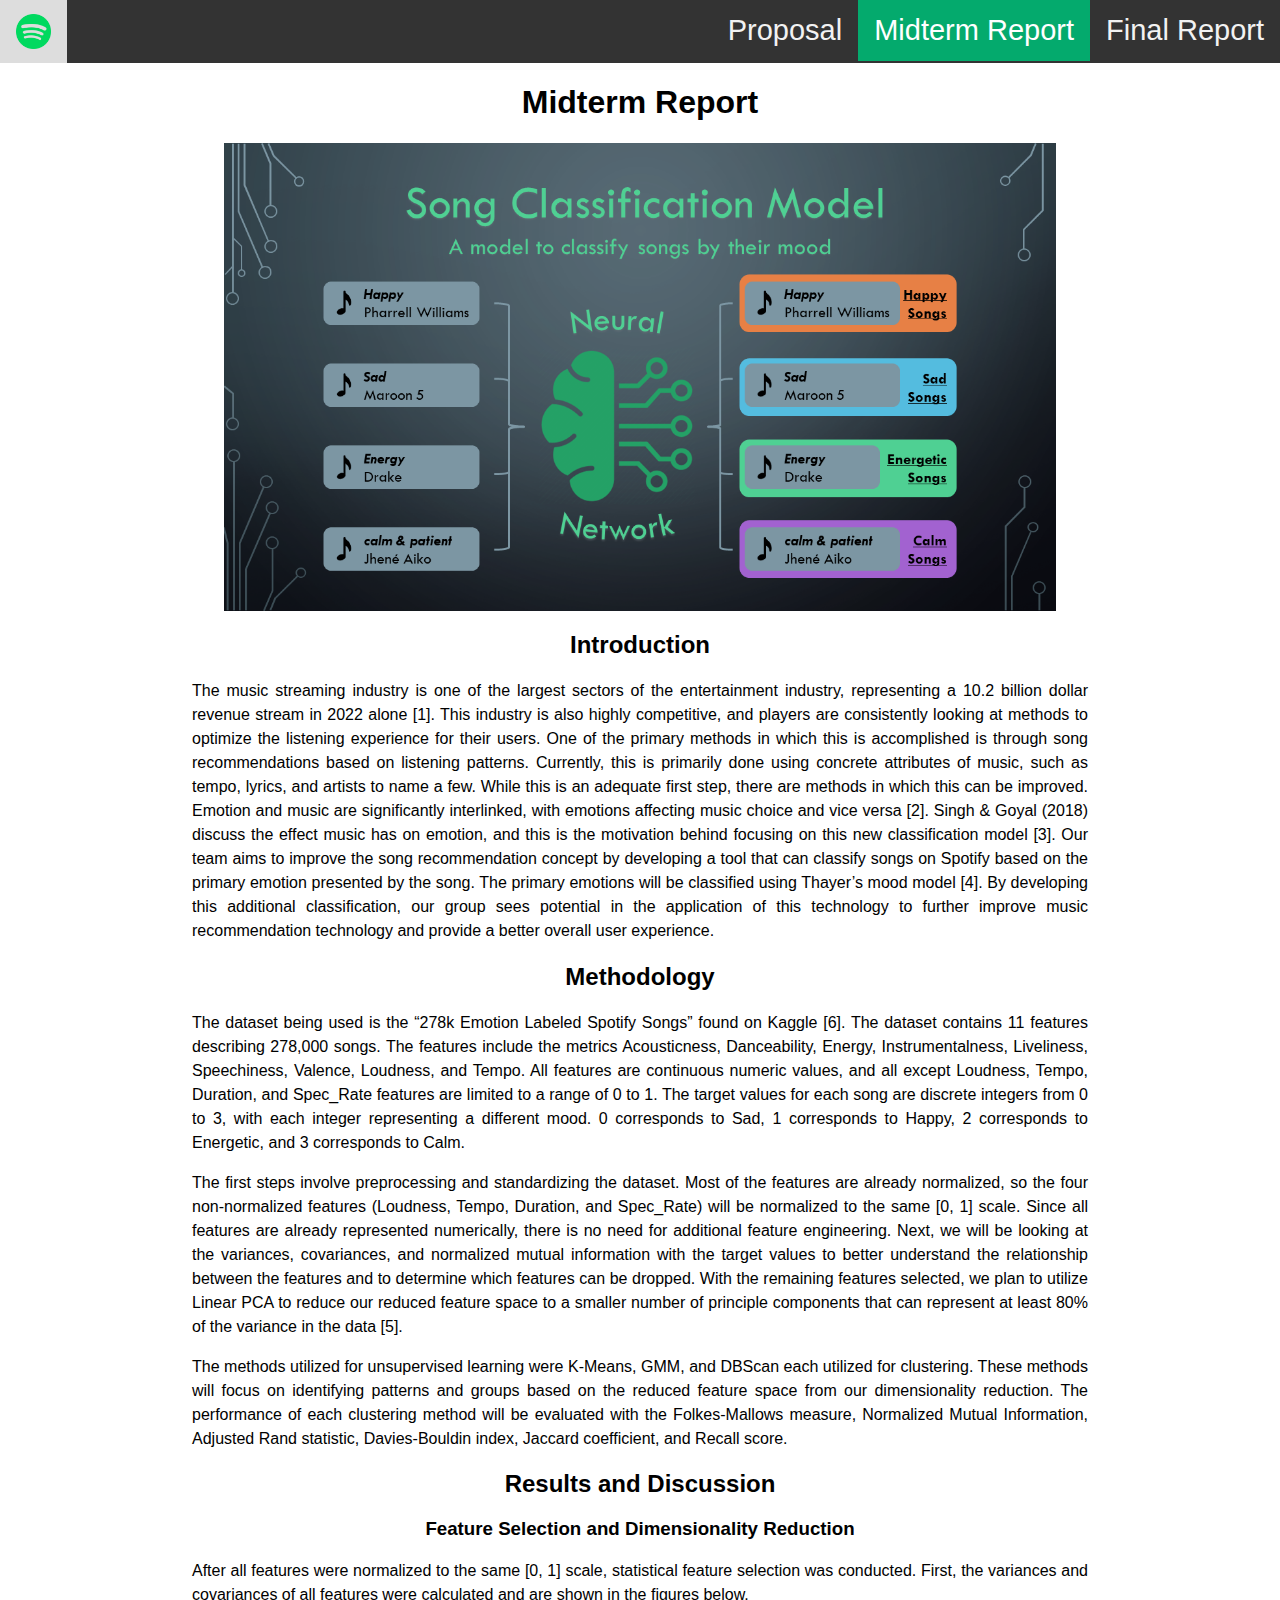
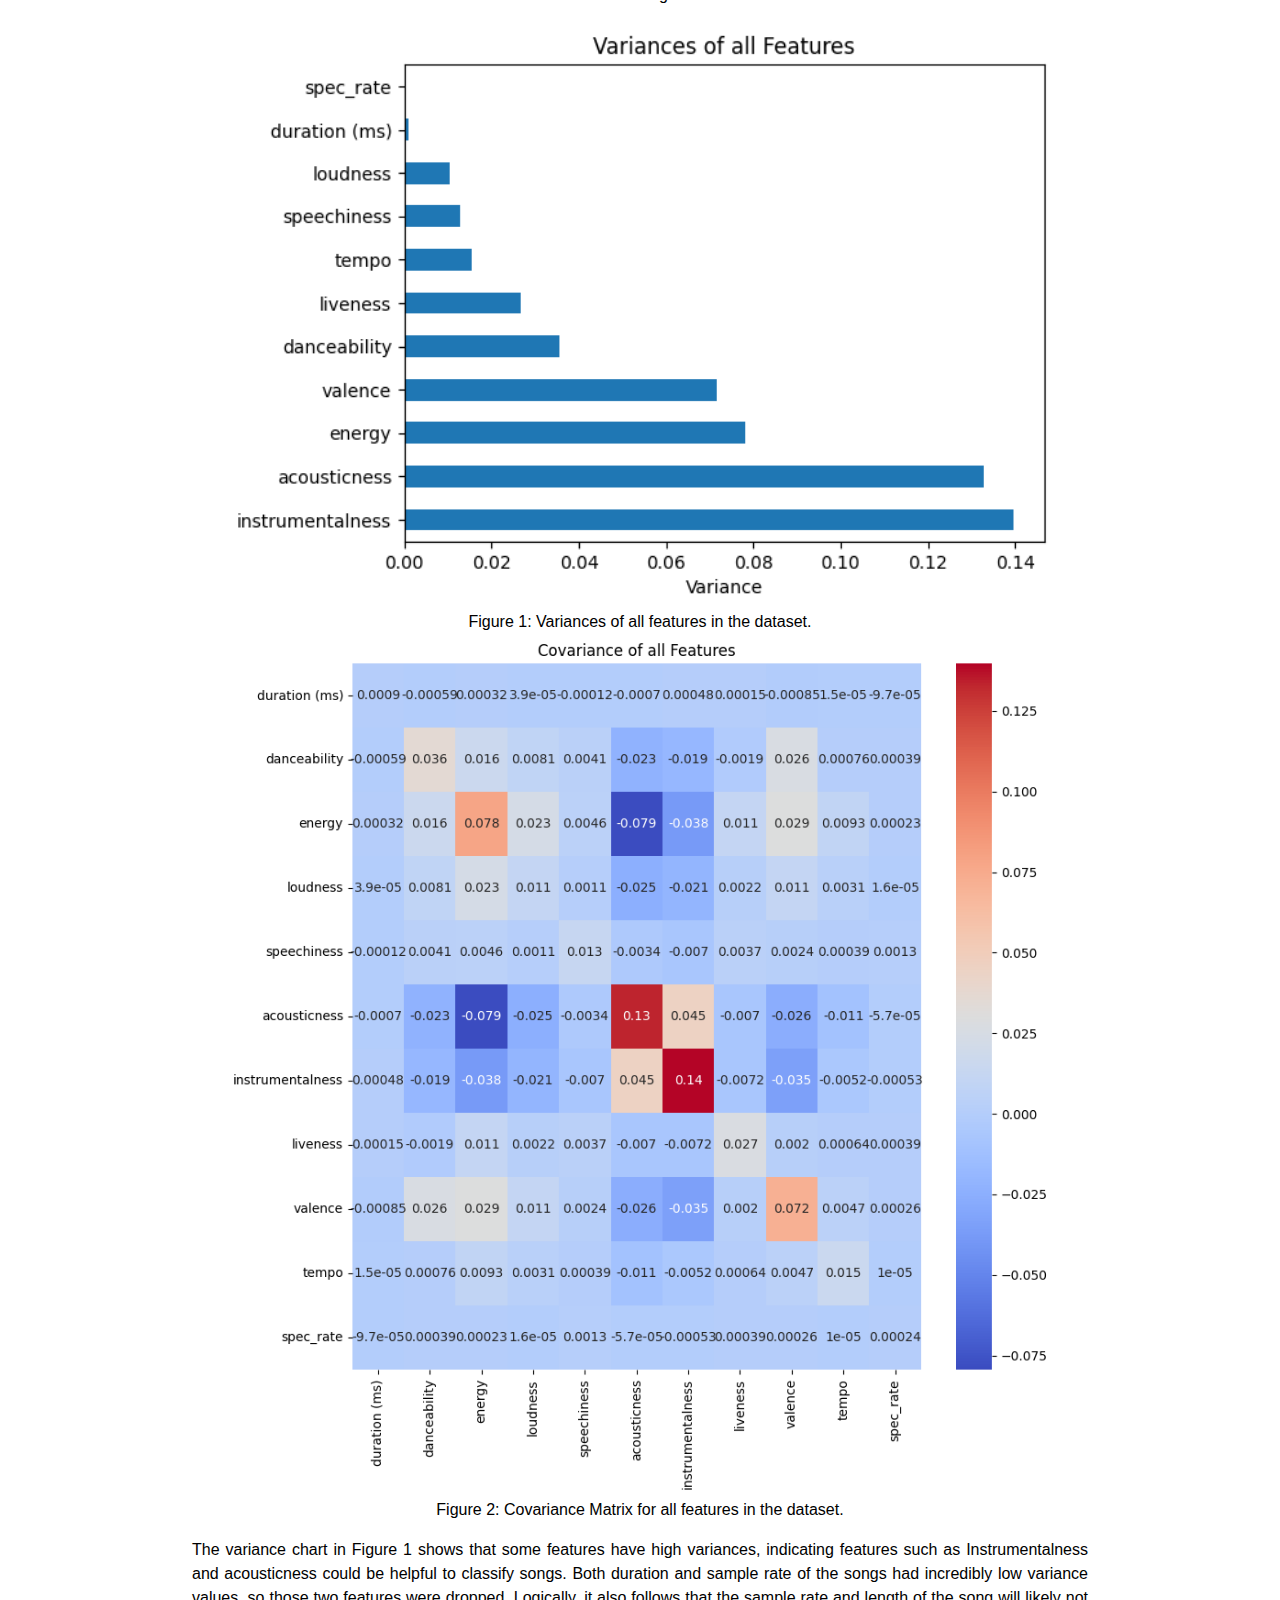
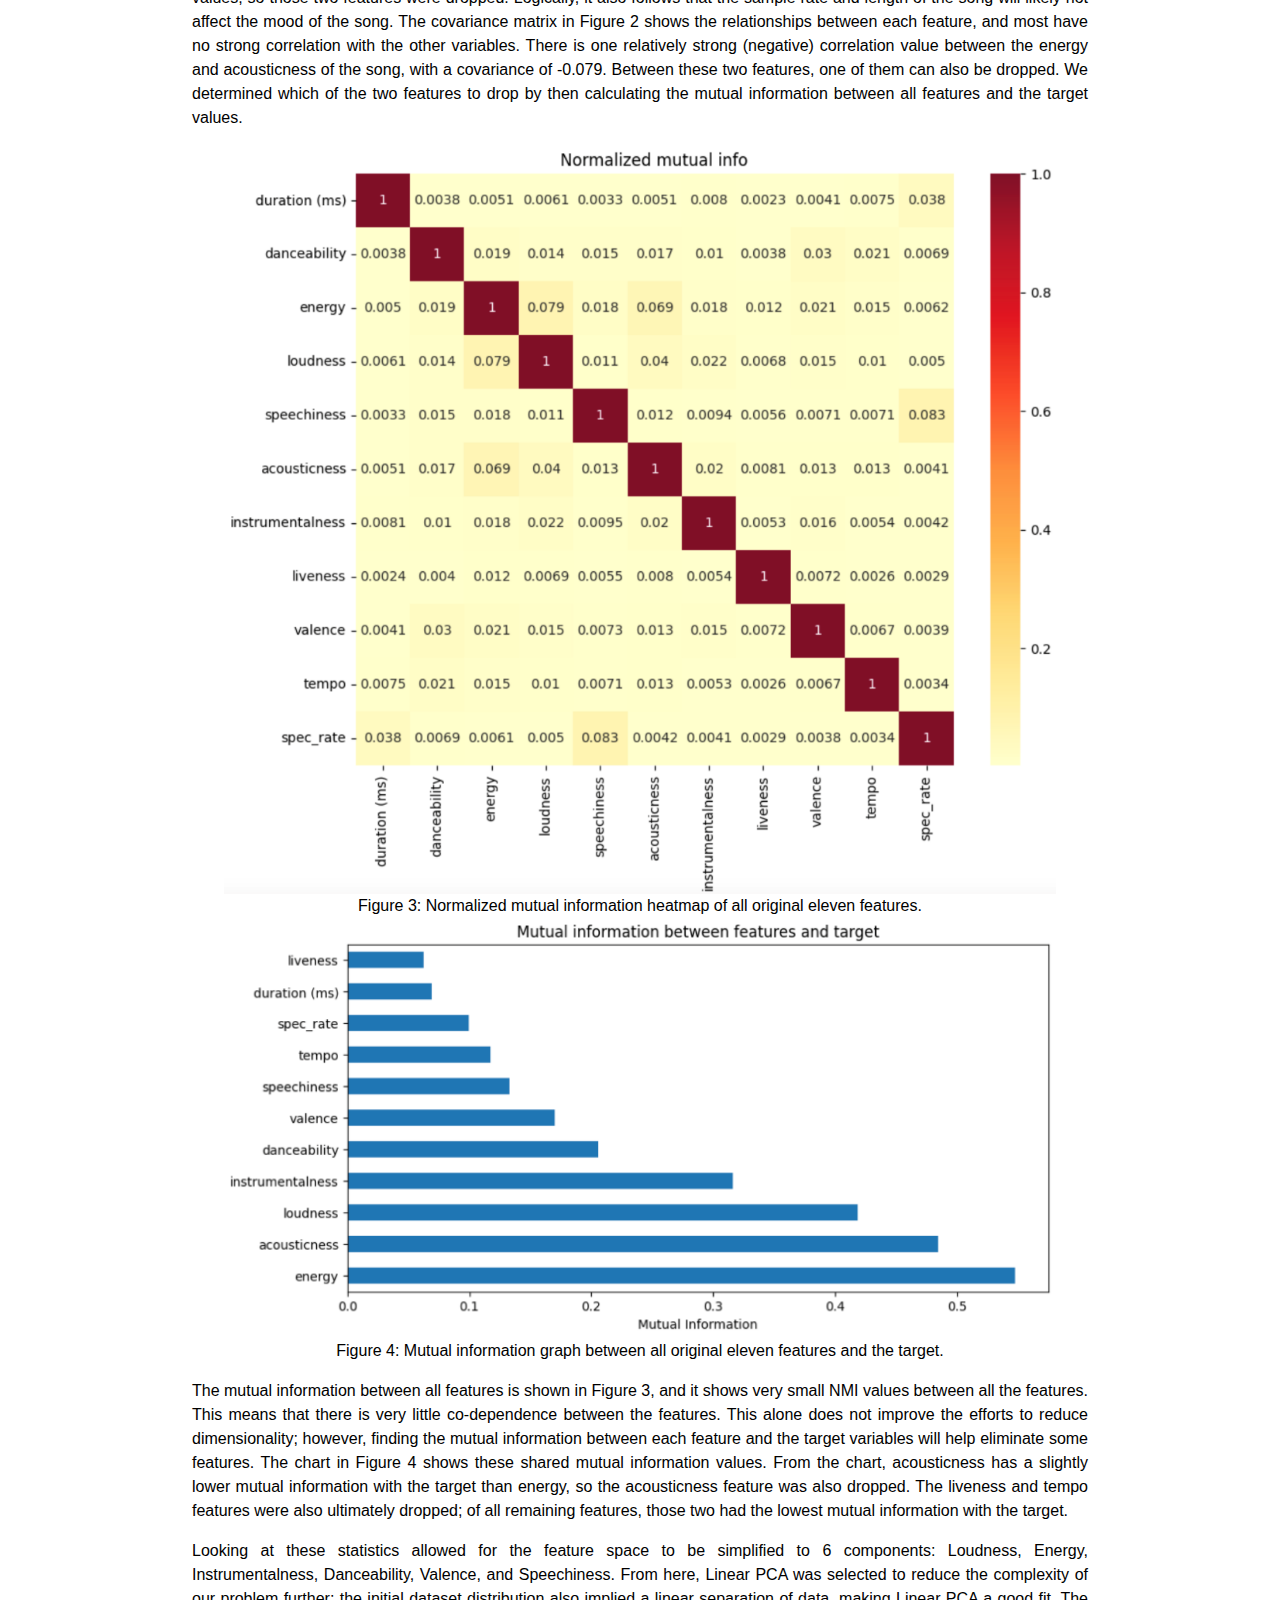
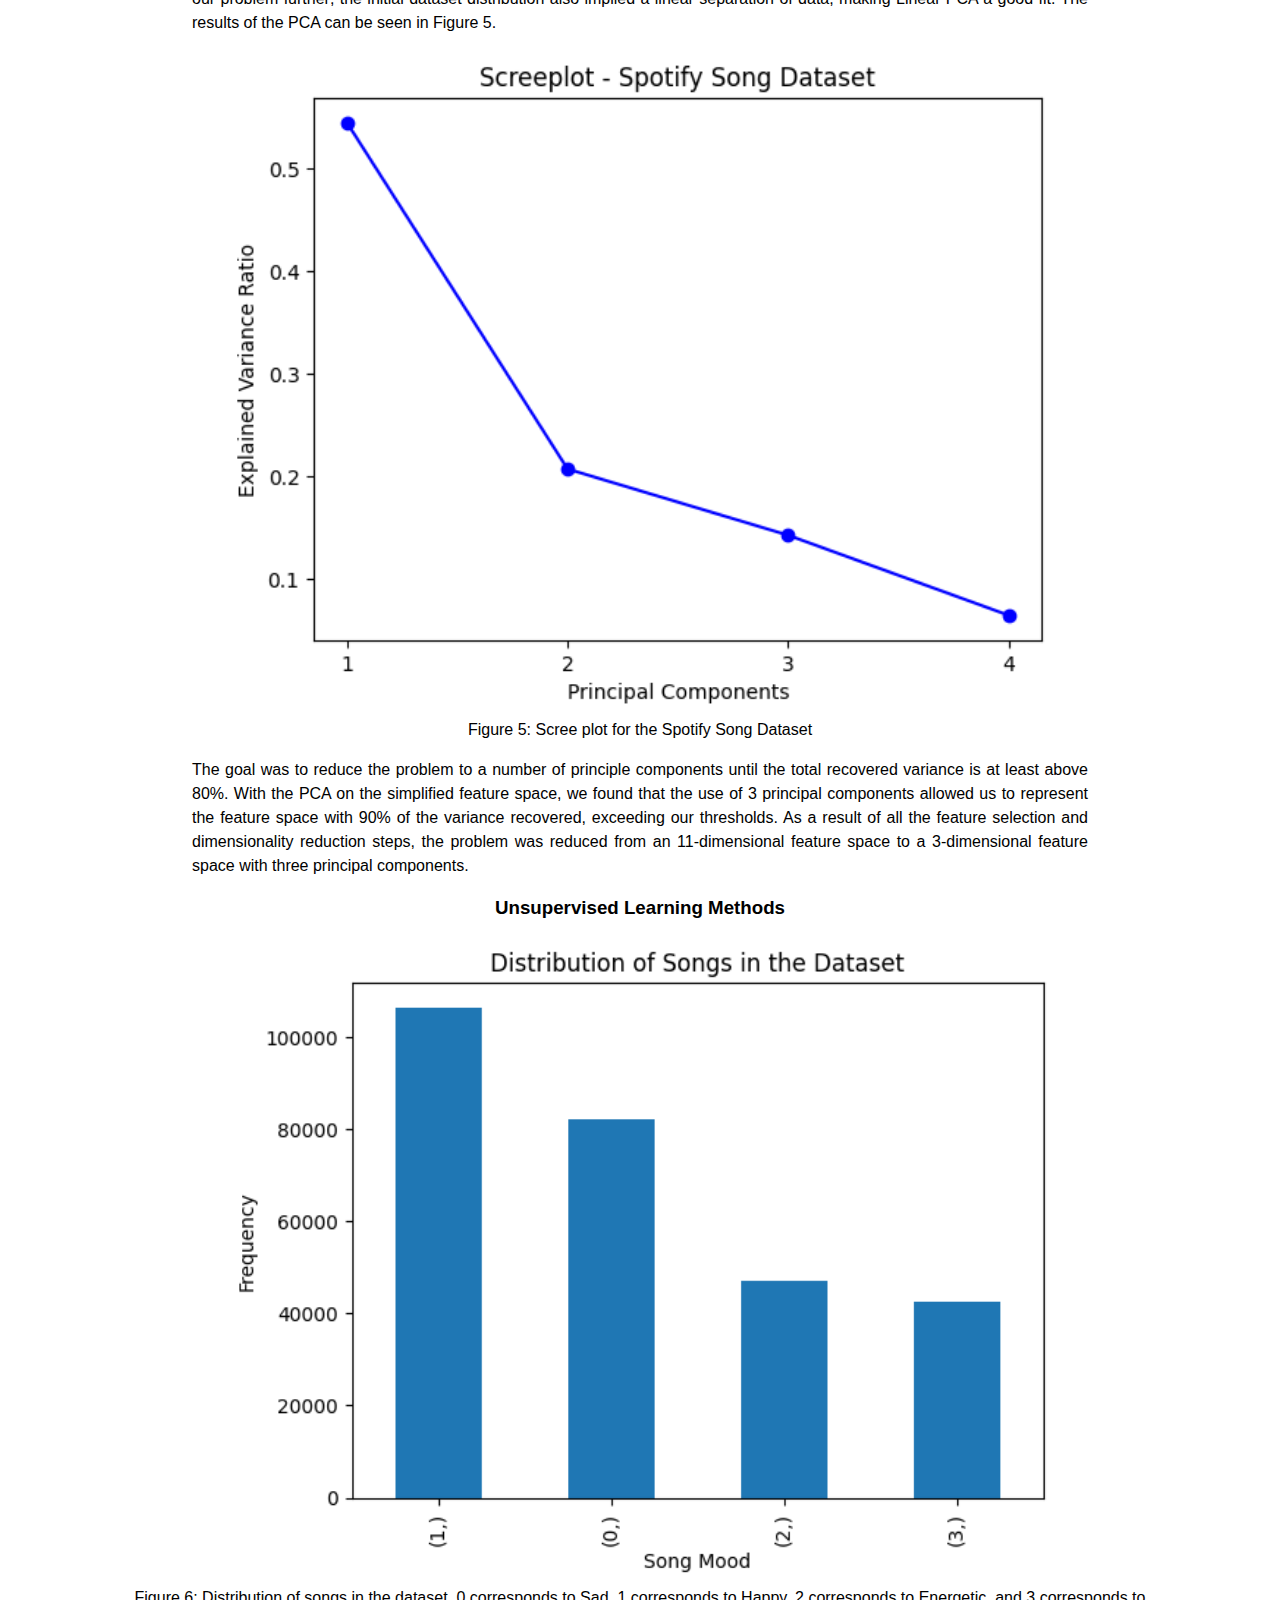
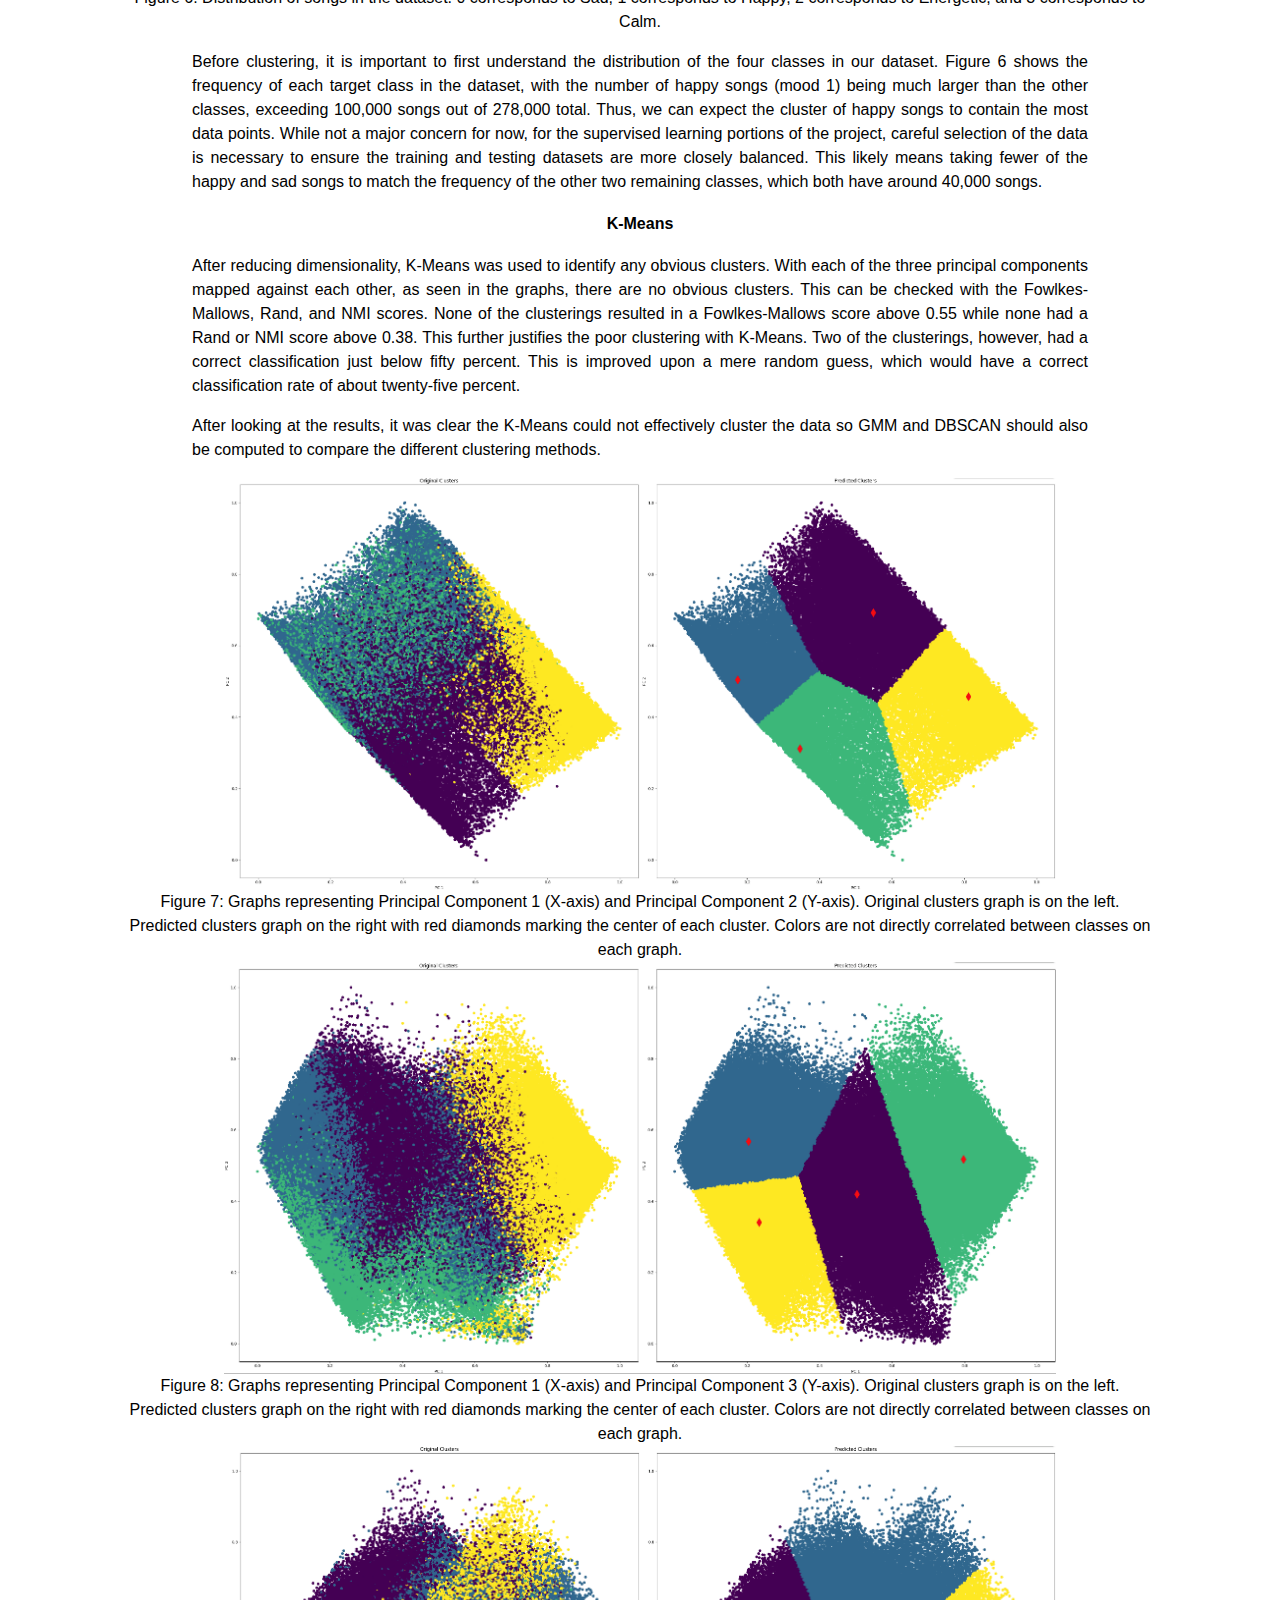
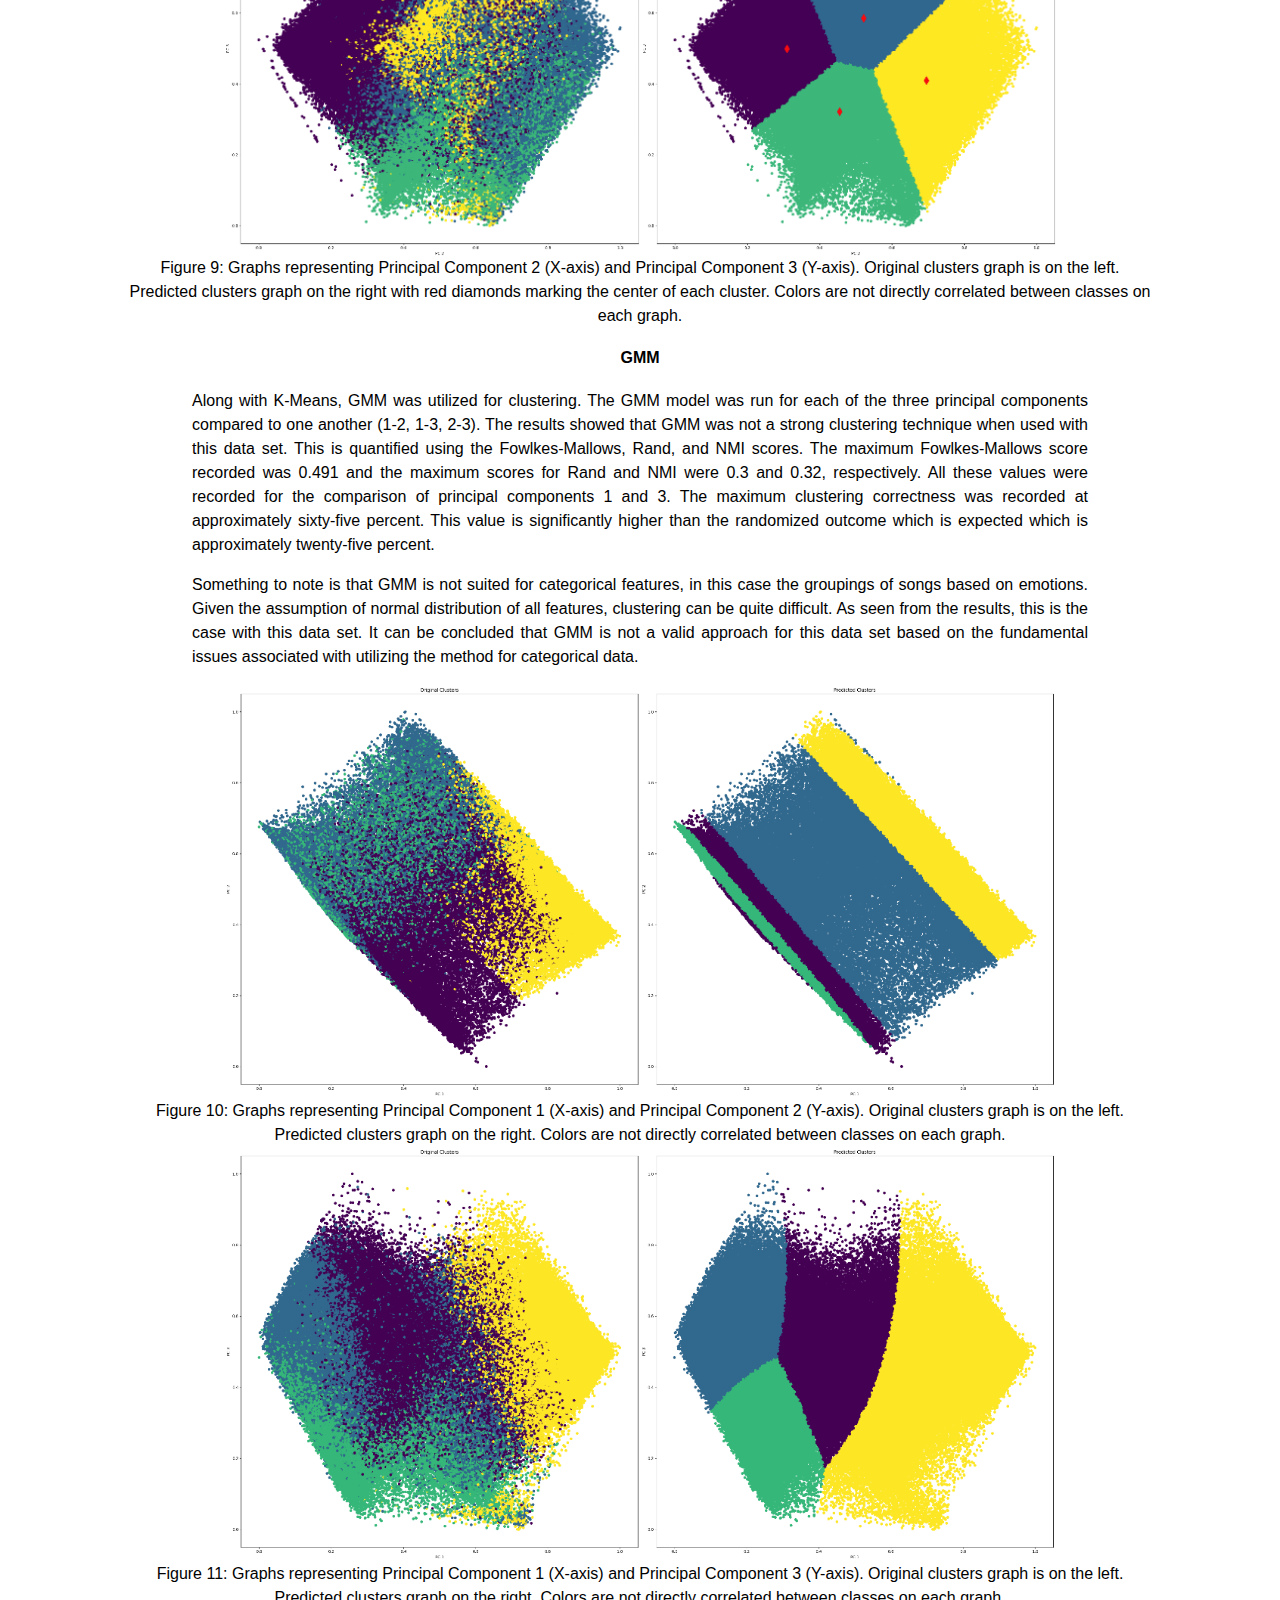
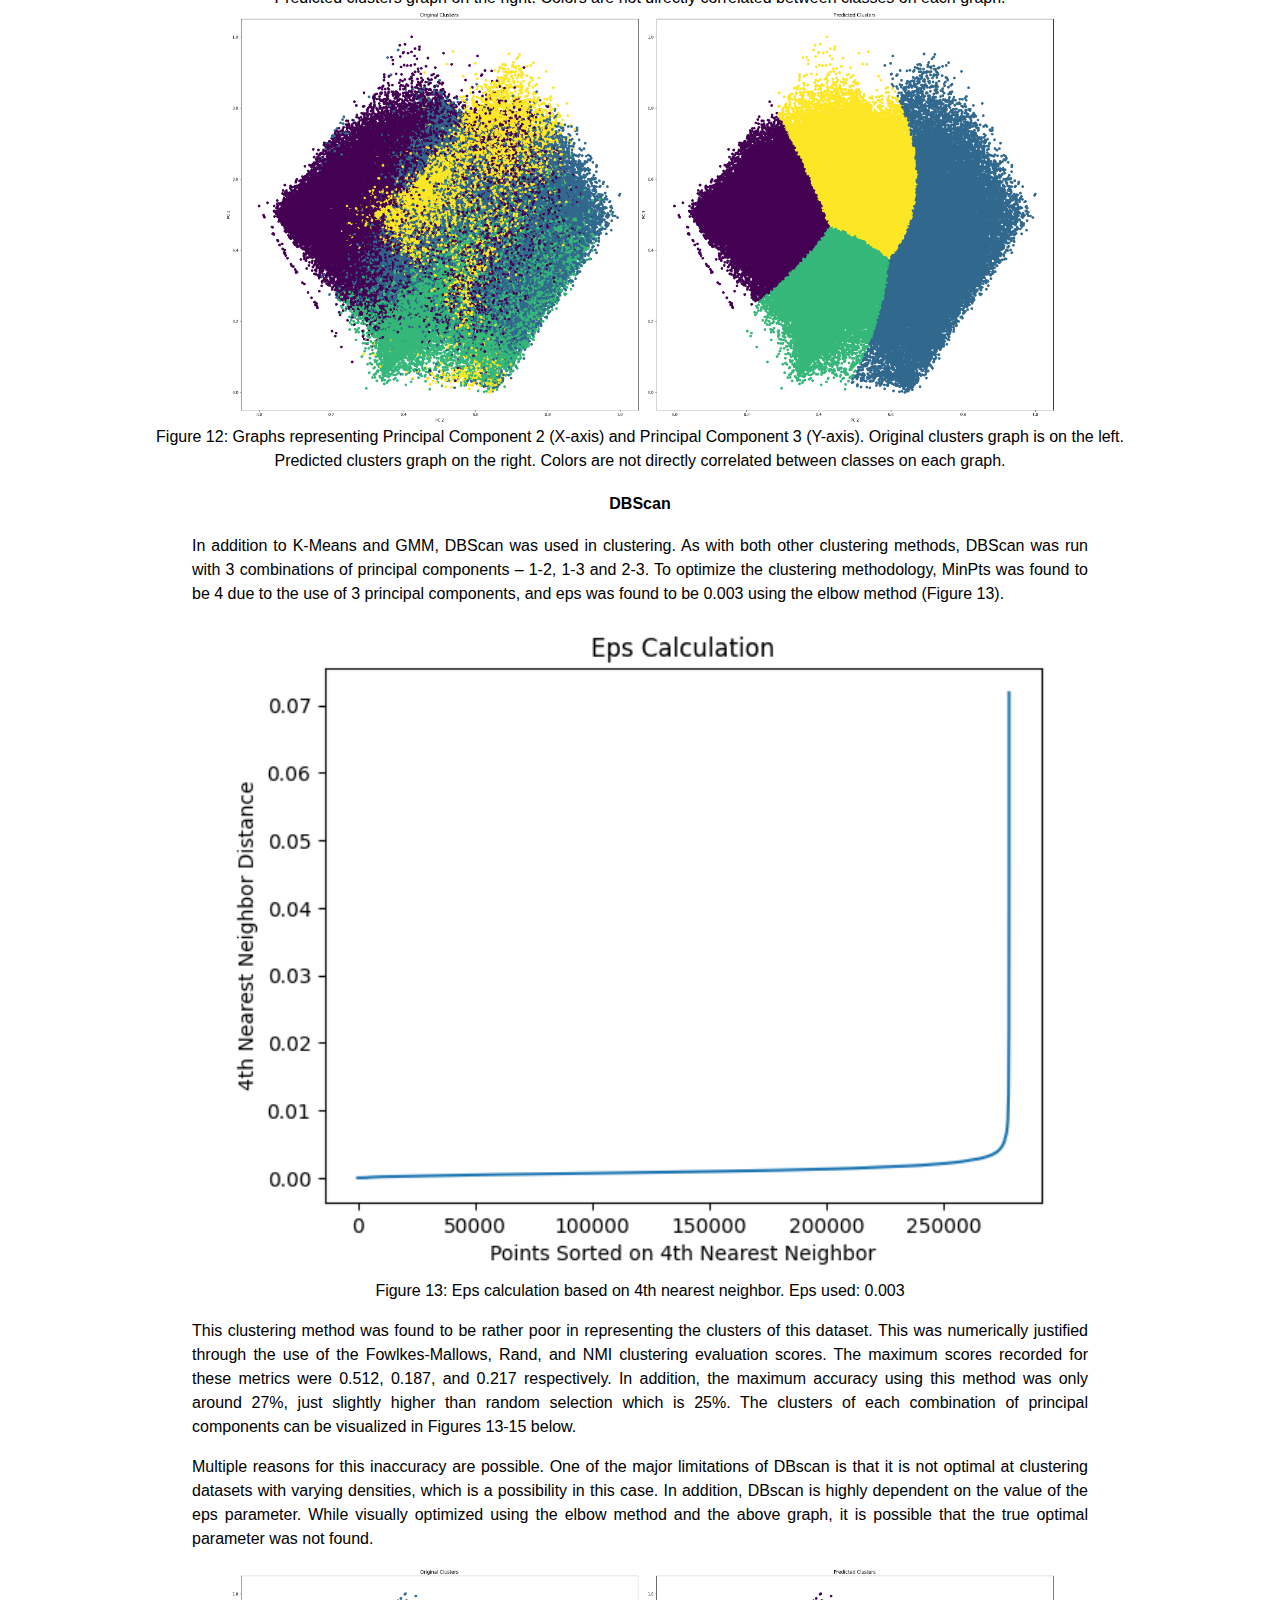
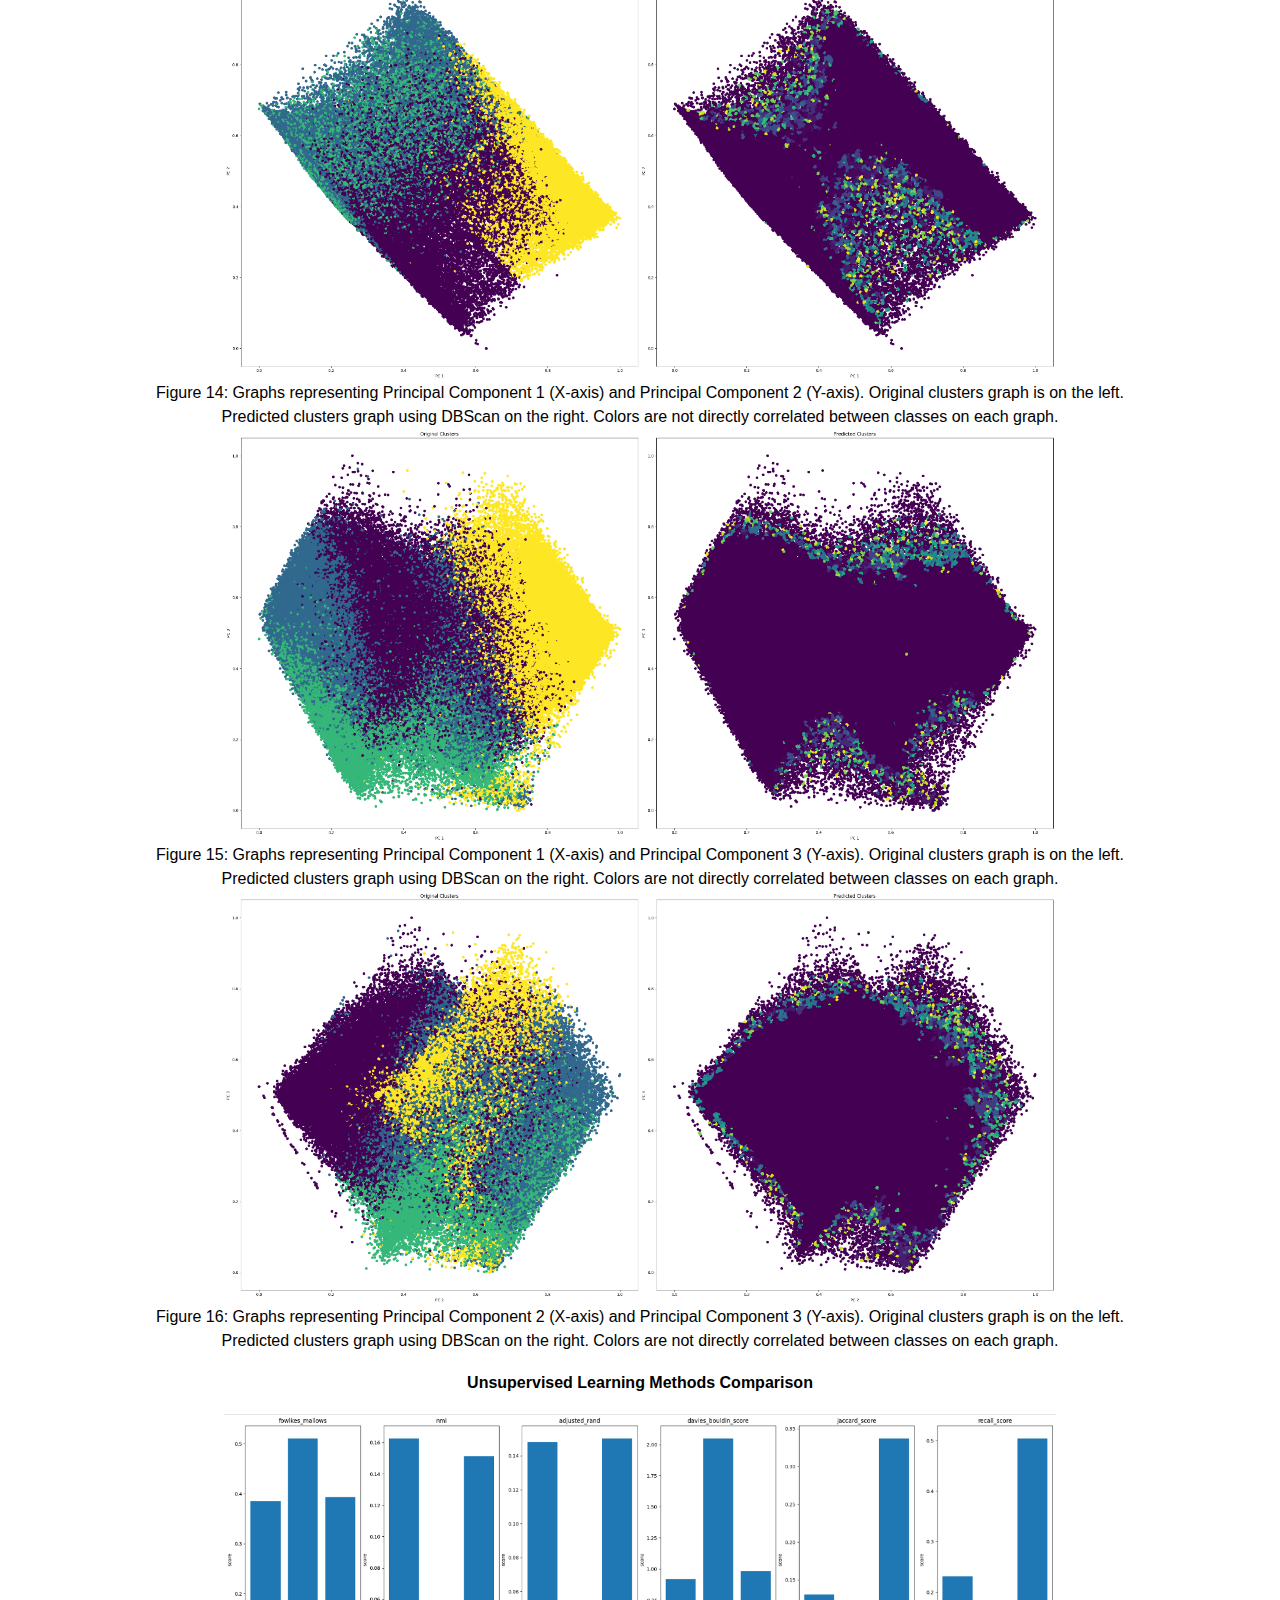
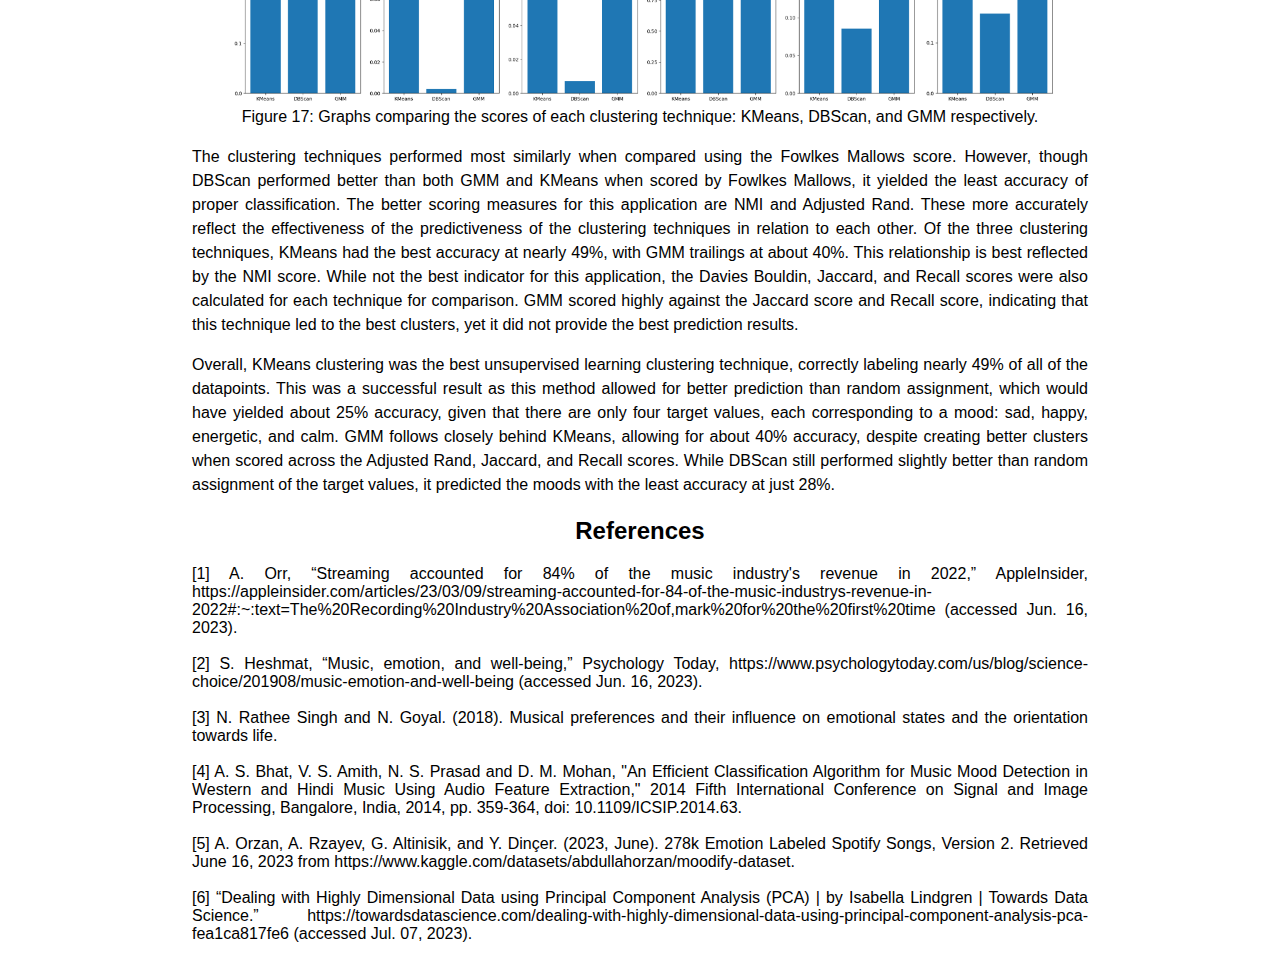
<file: midterm-report/index.html>
<html lang="en">
<head>
    <meta charset="UTF-8">
    <meta http-equiv="X-UA-Compatible" content="IE=edge">
    <meta name="viewport" content="width=device-width, initial-scale=1.0">
    <title>Midterm Report</title>
    <link rel="icon" type="image/x-icon" href="../General Pictures/favicon.png">
    <link rel="stylesheet" href="../styles.css">
</head>
<body>
    <link rel="stylesheet" href="https://cdnjs.cloudflare.com/ajax/libs/font-awesome/4.7.0/css/font-awesome.min.css">
    <div class="topnav" id = "topNavElem">
        <!--<a href="https://shayan-boghani.github.io/cs4641project">CS 4641 Group 3 Project</a>-->
        <a href="../../cs4641project/">
            <img src="../General Pictures/favicon.png" style="height: 35px; width: 35px;">
        </a>
        <div class="topnav-right">
            <a href="../proposal">Proposal</a>
            <a class = "active" href="../midterm-report">Midterm Report</a>
            <a href="../final-report">Final Report</a>
            <a href="javascript:void(0);" class="icon" onclick="myFunction()">
                <i class="fa fa-bars"></i>
            </a>
        </div>
      </div>
      <h1>Midterm Report</h1>
    <img src="../General Pictures/Updated Infographic.png" alt="Infographic" class="center">
    <h2>Introduction</h2>
        <p>The music streaming industry is one of the largest sectors of the entertainment industry, representing a 10.2 billion dollar revenue stream in 2022 alone [1]. This industry is also highly competitive, and players are consistently looking at methods to optimize the listening experience for their users. One of the primary methods in which this is accomplished is through song recommendations based on listening patterns. Currently, this is primarily done using concrete attributes of music, such as tempo, lyrics, and artists to name a few. While this is an adequate first step, there are methods in which this can be improved. Emotion and music are significantly interlinked, with emotions affecting music choice and vice versa [2]. Singh & Goyal (2018) discuss the effect music has on emotion, and this is the motivation behind focusing on this new classification model [3]. Our team aims to improve the song recommendation concept by developing a tool that can classify songs on Spotify based on the primary emotion presented by the song. The primary emotions will be classified using Thayer’s mood model [4]. By developing this additional classification, our group sees potential in the application of this technology to further improve music recommendation technology and provide a better overall user experience.</p>
    <h2>Methodology</h2>
        <p>The dataset being used is the “278k Emotion Labeled Spotify Songs” found on Kaggle [6]. The dataset contains 11 features describing 278,000 songs. The features include the metrics Acousticness, Danceability, Energy, Instrumentalness, Liveliness, Speechiness, Valence, Loudness, and Tempo. All features are continuous numeric values, and all except Loudness, Tempo, Duration, and Spec_Rate features are limited to a range of 0 to 1. The target values for each song are discrete integers from 0 to 3, with each integer representing a different mood. 0 corresponds to Sad, 1 corresponds to Happy, 2 corresponds to Energetic, and 3 corresponds to Calm. </p>
        <p>The first steps involve preprocessing and standardizing the dataset. Most of the features are already normalized, so the four non-normalized features (Loudness, Tempo, Duration, and Spec_Rate) will be normalized to the same [0, 1] scale. Since all features are already represented numerically, there is no need for additional feature engineering. Next, we will be looking at the variances, covariances, and normalized mutual information with the target values to better understand the relationship between the features and to determine which features can be dropped. With the remaining features selected, we plan to utilize Linear PCA to reduce our reduced feature space to a smaller number of principle components that can represent at least 80% of the variance in the data [5].</p>
        <p>The methods utilized for unsupervised learning were K-Means, GMM, and DBScan each utilized for clustering. These methods will focus on identifying patterns and groups based on the reduced feature space from our dimensionality reduction. The performance of each clustering method will be evaluated with the Folkes-Mallows measure, Normalized Mutual Information, Adjusted Rand statistic, Davies-Bouldin index, Jaccard coefficient, and Recall score.</p>
    <h2>Results and Discussion</h2>
    <h3>Feature Selection and Dimensionality Reduction</h3>
        <p>After all features were normalized to the same [0, 1] scale, statistical feature selection was conducted. First, the variances and covariances of all features were calculated and are shown in the figures below.</p>
        <img src="Midterm Report Pictures/fig1.png" alt="Variance of Features" class="center">
        <figcaption>Figure 1: Variances of all features in the dataset.</figcaption>
        <img src="Midterm Report Pictures/fig2.png" alt="Covariance Matrix" class="center">
        <figcaption>Figure 2: Covariance Matrix for all features in the dataset.</figcaption>
        <p>The variance chart in Figure 1 shows that some features have high variances, indicating features such as Instrumentalness and acousticness could be helpful to classify songs. Both duration and sample rate of the songs had incredibly low variance values, so those two features were dropped. Logically, it also follows that the sample rate and length of the song will likely not affect the mood of the song. The covariance matrix in Figure 2 shows the relationships between each feature, and most have no strong correlation with the other variables. There is one relatively strong (negative) correlation value between the energy and acousticness of the song, with a covariance of -0.079. Between these two features, one of them can also be dropped. We determined which of the two features to drop by then calculating the mutual information between all features and the target values.</p>
        <img src="Midterm Report Pictures/fig3.png" alt="NMI" class="center">
        <figcaption>Figure 3: Normalized mutual information heatmap of all original eleven features.</figcaption>
        <img src="Midterm Report Pictures/fig4.png" alt="Mutual Info Between Features and Targets" class="center">
        <figcaption>Figure 4: Mutual information graph between all original eleven features and the target.</figcaption>
        <p>The mutual information between all features is shown in Figure 3, and it shows very small NMI values between all the features. This means that there is very little co-dependence between the features. This alone does not improve the efforts to reduce dimensionality; however, finding the mutual information between each feature and the target variables will help eliminate some features. The chart in Figure 4 shows these shared mutual information values. From the chart, acousticness has a slightly lower mutual information with the target than energy, so the acousticness feature was also dropped. The liveness and tempo features were also ultimately dropped; of all remaining features, those two had the lowest mutual information with the target.</p>
        <p>Looking at these statistics allowed for the feature space to be simplified to 6 components: Loudness, Energy, Instrumentalness, Danceability, Valence, and Speechiness. From here, Linear PCA was selected to reduce the complexity of our problem further; the initial dataset distribution also implied a linear separation of data, making Linear PCA a good fit. The results of the PCA can be seen in Figure 5.</p>
        <img src="Midterm Report Pictures/fig5.png" alt="Scree Plot" class="center">
        <figcaption>Figure 5: Scree plot for the Spotify Song Dataset</figcaption>
        <p>The goal was to reduce the problem to a number of principle components until the total recovered variance is at least above 80%. With the PCA on the simplified feature space, we found that the use of 3 principal components allowed us to represent the feature space with 90% of the variance recovered, exceeding our thresholds. As a result of all the feature selection and dimensionality reduction steps, the problem was reduced from an 11-dimensional feature space to a 3-dimensional feature space with three principal components.</p>
    <h3>Unsupervised Learning Methods</h3>
        <img src="Midterm Report Pictures/fig6.png" alt="Song Distribution" class="center">
        <figcaption>Figure 6: Distribution of songs in the dataset. 0 corresponds to Sad, 1 corresponds to Happy, 2 corresponds to Energetic, and 3 corresponds to Calm.</figcaption>
        <p>Before clustering, it is important to first understand the distribution of the four classes in our dataset. Figure 6 shows the frequency of each target class in the dataset, with the number of happy songs (mood 1) being much larger than the other classes, exceeding 100,000 songs out of 278,000 total. Thus, we can expect the cluster of happy songs to contain the most data points. While not a major concern for now, for the supervised learning portions of the project, careful selection of the data is necessary to ensure the training and testing datasets are more closely balanced. This likely means taking fewer of the happy and sad songs to match the frequency of the other two remaining classes, which both have around 40,000 songs.</p>
    <h4>K-Means</h4>
        <p>After reducing dimensionality, K-Means was used to identify any obvious clusters. With each of the three principal components mapped against each other, as seen in the graphs, there are no obvious clusters. This can be checked with the Fowlkes-Mallows, Rand, and NMI scores. None of the clusterings resulted in a Fowlkes-Mallows score above 0.55 while none had a Rand or NMI score above 0.38. This further justifies the poor clustering with K-Means. Two of the clusterings, however, had a correct classification just below fifty percent. This is improved upon a mere random guess, which would have a correct classification rate of about twenty-five percent.</p>
        <p>After looking at the results, it was clear the K-Means could not effectively cluster the data so GMM and DBSCAN should also be computed to compare the different clustering methods.</p>
        <img src="Midterm Report Pictures/fig7.png" alt="K-Means PC1 - PC2" class="center">
        <figcaption>Figure 7: Graphs representing Principal Component 1 (X-axis) and Principal Component 2 (Y-axis). Original clusters graph is on the left. Predicted clusters graph on the right with red diamonds marking the center of each cluster. Colors are not directly correlated between classes on each graph.</figcaption>
        <img src="Midterm Report Pictures/fig8.png" alt="K-Means PC1 - PC3" class="center">
        <figcaption>Figure 8: Graphs representing Principal Component 1 (X-axis) and Principal Component 3 (Y-axis). Original clusters graph is on the left. Predicted clusters graph on the right with red diamonds marking the center of each cluster. Colors are not directly correlated between classes on each graph.</figcaption>
        <img src="Midterm Report Pictures/fig9.png" alt="K-Means PC2 - PC3" class="center">
        <figcaption>Figure 9: Graphs representing Principal Component 2 (X-axis) and Principal Component 3 (Y-axis). Original clusters graph is on the left. Predicted clusters graph on the right with red diamonds marking the center of each cluster. Colors are not directly correlated between classes on each graph.</figcaption>
    <h4>GMM</h4>
        <p>Along with K-Means, GMM was utilized for clustering. The GMM model was run for each of the three principal components compared to one another (1-2, 1-3, 2-3). The results showed that GMM was not a strong clustering technique when used with this data set. This is quantified using the Fowlkes-Mallows, Rand, and NMI scores. The maximum Fowlkes-Mallows score recorded was 0.491 and the maximum scores for Rand and NMI were 0.3 and 0.32, respectively. All these values were recorded for the comparison of principal components 1 and 3. The maximum clustering correctness was recorded at approximately sixty-five percent. This value is significantly higher than the randomized outcome which is expected which is approximately twenty-five percent.</p>
        <p>Something to note is that GMM is not suited for categorical features, in this case the groupings of songs based on emotions. Given the assumption of normal distribution of all features, clustering can be quite difficult. As seen from the results, this is the case with this data set. It can be concluded that GMM is not a valid approach for this data set based on the fundamental issues associated with utilizing the method for categorical data. </p>
        <img src="Midterm Report Pictures/fig10.png" alt="GMM PC1 - PC2" class="center">
        <figcaption>Figure 10: Graphs representing Principal Component 1 (X-axis) and Principal Component 2 (Y-axis). Original clusters graph is on the left. Predicted clusters graph on the right. Colors are not directly correlated between classes on each graph.</figcaption>
        <img src="Midterm Report Pictures/fig11.png" alt="GMM PC1 - PC3" class="center">
        <figcaption>Figure 11: Graphs representing Principal Component 1 (X-axis) and Principal Component 3 (Y-axis). Original clusters graph is on the left. Predicted clusters graph on the right. Colors are not directly correlated between classes on each graph.</figcaption>
        <img src="Midterm Report Pictures/fig12.png" alt="GMM PC2 - PC3" class="center">
        <figcaption>Figure 12: Graphs representing Principal Component 2 (X-axis) and Principal Component 3 (Y-axis). Original clusters graph is on the left. Predicted clusters graph on the right. Colors are not directly correlated between classes on each graph.</figcaption>
    <h4>DBScan</h4>
        <p>In addition to K-Means and GMM, DBScan was used in clustering. As with both other clustering methods, DBScan was run with 3 combinations of principal components – 1-2, 1-3 and 2-3. To optimize the clustering methodology, MinPts was found to be 4 due to the use of 3 principal components, and eps was found to be 0.003 using the elbow method (Figure 13).</p>
        <img src="Midterm Report Pictures/fig13.png" alt="Eps Calculation" class="center">
        <figcaption>Figure 13: Eps calculation based on 4th nearest neighbor. Eps used: 0.003</figcaption>
        <p>This clustering method was found to be rather poor in representing the clusters of this dataset. This was numerically justified through the use of the Fowlkes-Mallows, Rand, and NMI clustering evaluation scores. The maximum scores recorded for these metrics were 0.512, 0.187, and 0.217 respectively. In addition, the maximum accuracy using this method was only around 27%, just slightly higher than random selection which is 25%. The clusters of each combination of principal components can be visualized in Figures 13-15 below.</p>
        <p>Multiple reasons for this inaccuracy are possible. One of the major limitations of DBscan is that it is not optimal at clustering datasets with varying densities, which is a possibility in this case. In addition, DBscan is highly dependent on the value of the eps parameter. While visually optimized using the elbow method and the above graph, it is possible that the true optimal parameter was not found. </p>
        <img src="Midterm Report Pictures/fig14.png" alt="DBScan PC1 - PC2" class="center">
        <figcaption>Figure 14: Graphs representing Principal Component 1 (X-axis) and Principal Component 2 (Y-axis). Original clusters graph is on the left. Predicted clusters graph using DBScan on the right. Colors are not directly correlated between classes on each graph.</figcaption>
        <img src="Midterm Report Pictures/fig15.png" alt="DBScan PC1 - PC3" class="center">
        <figcaption>Figure 15: Graphs representing Principal Component 1 (X-axis) and Principal Component 3 (Y-axis). Original clusters graph is on the left. Predicted clusters graph using DBScan on the right. Colors are not directly correlated between classes on each graph.</figcaption>
        <img src="Midterm Report Pictures/fig16.png" alt="DBScan PC2 - PC3" class="center">
        <figcaption>Figure 16: Graphs representing Principal Component 2 (X-axis) and Principal Component 3 (Y-axis). Original clusters graph is on the left. Predicted clusters graph using DBScan on the right. Colors are not directly correlated between classes on each graph.</figcaption>
    <h4>Unsupervised Learning Methods Comparison</h4>
        <img src="Midterm Report Pictures/fig17.png" alt="Clustering Technique Comparison" class="center">
        <figcaption>Figure 17: Graphs comparing the scores of each clustering technique: KMeans, DBScan, and GMM respectively.</figcaption>
        <p>The clustering techniques performed most similarly when compared using the Fowlkes Mallows score. However, though DBScan performed better than both GMM and KMeans when scored by Fowlkes Mallows, it yielded the least accuracy of proper classification. The better scoring measures for this application are NMI and Adjusted Rand. These more accurately reflect the effectiveness of the predictiveness of the clustering techniques in relation to each other. Of the three clustering techniques, KMeans had the best accuracy at nearly 49%, with GMM trailings at about 40%. This relationship is best reflected by the NMI score. While not the best indicator for this application, the Davies Bouldin, Jaccard, and Recall scores were also calculated for each technique for comparison. GMM scored highly against the Jaccard score and Recall score, indicating that this technique led to the best clusters, yet it did not provide the best prediction results.</p>
        <p>Overall, KMeans clustering was the best unsupervised learning clustering technique, correctly labeling nearly 49% of all of the datapoints. This was a successful result as this method allowed for better prediction than random assignment, which would have yielded about 25% accuracy, given that there are only four target values, each corresponding to a mood: sad, happy, energetic, and calm. GMM follows closely behind KMeans, allowing for about 40% accuracy, despite creating better clusters when scored across the Adjusted Rand, Jaccard, and Recall scores. While DBScan still performed slightly better than random assignment of the target values, it predicted the moods with the least accuracy at just 28%. </p>
    <h2>References</h2>
        <p>
            <div class="container">[1] A. Orr, “Streaming accounted for 84% of the music industry's revenue in 2022,” AppleInsider, https://appleinsider.com/articles/23/03/09/streaming-accounted-for-84-of-the-music-industrys-revenue-in-2022#:~:text=The%20Recording%20Industry%20Association%20of,mark%20for%20the%20first%20time (accessed Jun. 16, 2023).</div><br>
            <div class="container">[2] S. Heshmat, “Music, emotion, and well-being,” Psychology Today, https://www.psychologytoday.com/us/blog/science-choice/201908/music-emotion-and-well-being (accessed Jun. 16, 2023).</div><br>
            <div class="container">[3] N. Rathee Singh and N. Goyal. (2018). Musical preferences and their influence on emotional states and the orientation towards life.</div><br>
            <div class="container">[4] A. S. Bhat, V. S. Amith, N. S. Prasad and D. M. Mohan, "An Efficient Classification Algorithm for Music Mood Detection in Western and Hindi Music Using Audio Feature Extraction," 2014 Fifth International Conference on Signal and Image Processing, Bangalore, India, 2014, pp. 359-364, doi: 10.1109/ICSIP.2014.63.</div><br>
            <div class="container">[5] A. Orzan, A. Rzayev, G. Altinisik, and Y. Dinçer. (2023, June). 278k Emotion Labeled Spotify Songs, Version 2. Retrieved June 16, 2023 from https://www.kaggle.com/datasets/abdullahorzan/moodify-dataset.</div><br>
            <div class="container">[6] “Dealing with Highly Dimensional Data using Principal Component Analysis (PCA) | by Isabella Lindgren | Towards Data Science.” https://towardsdatascience.com/dealing-with-highly-dimensional-data-using-principal-component-analysis-pca-fea1ca817fe6 (accessed Jul. 07, 2023).</div><br>
        </p>
    <script src="https://code.jquery.com/jquery-3.3.1.slim.min.js" integrity="sha384-q8i/X+965DzO0rT7abK41JStQIAqVgRVzpbzo5smXKp4YfRvH+8abtTE1Pi6jizo" crossorigin="anonymous"></script>
    <script src="https://cdn.jsdelivr.net/npm/popper.js@1.14.7/dist/umd/popper.min.js" integrity="sha384-UO2eT0CpHqdSJQ6hJty5KVphtPhzWj9WO1clHTMGa3JDZwrnQq4sF86dIHNDz0W1" crossorigin="anonymous"></script>
    <script src="https://cdn.jsdelivr.net/npm/bootstrap@4.3.1/dist/js/bootstrap.min.js" integrity="sha384-JjSmVgyd0p3pXB1rRibZUAYoIIy6OrQ6VrjIEaFf/nJGzIxFDsf4x0xIM+B07jRM" crossorigin="anonymous"></script>
    <script>/* Toggle between adding and removing the "responsive" class to topnav when the user clicks on the icon */
        function myFunction() {
          var x = document.getElementById("topNavElem");
          if (x.className === "topnav") {
            x.className += " responsive";
          } else {
            x.className = "topnav";
          }
        }</script>
</body>
</html>
</file>
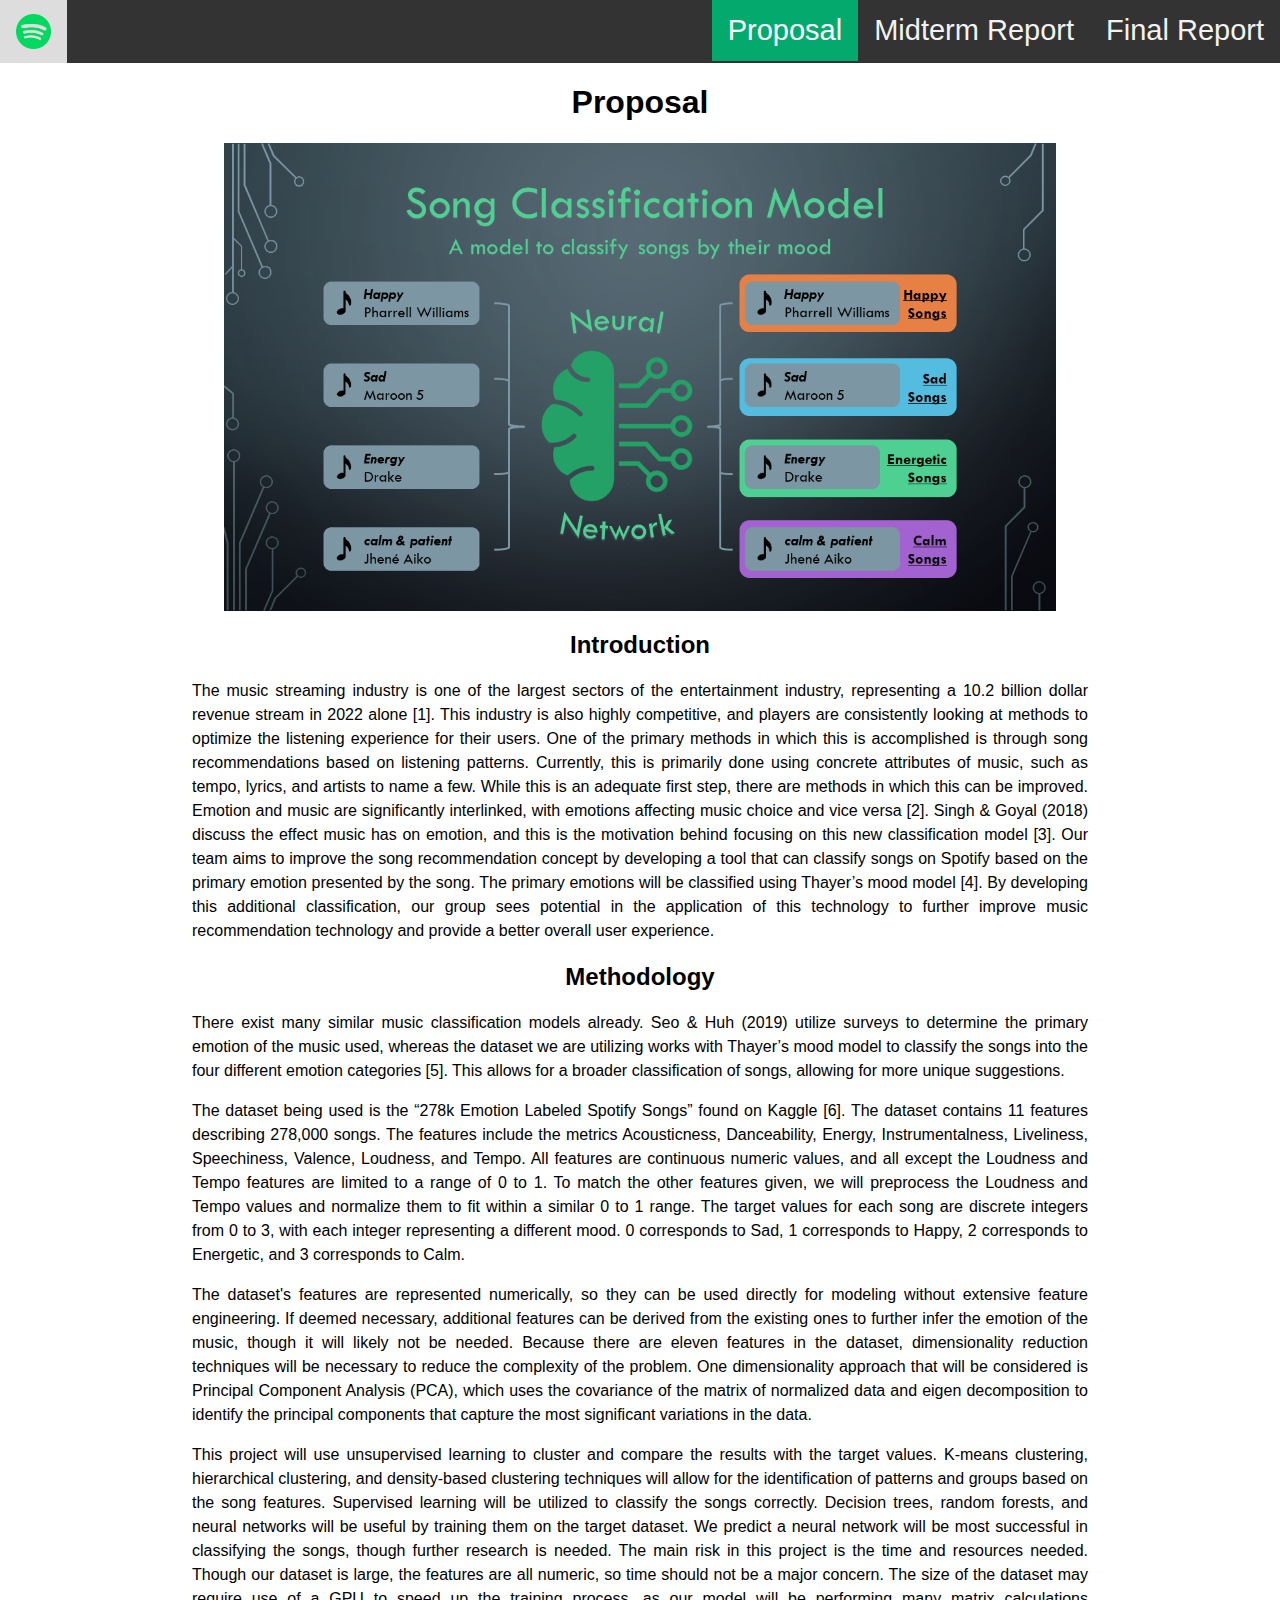
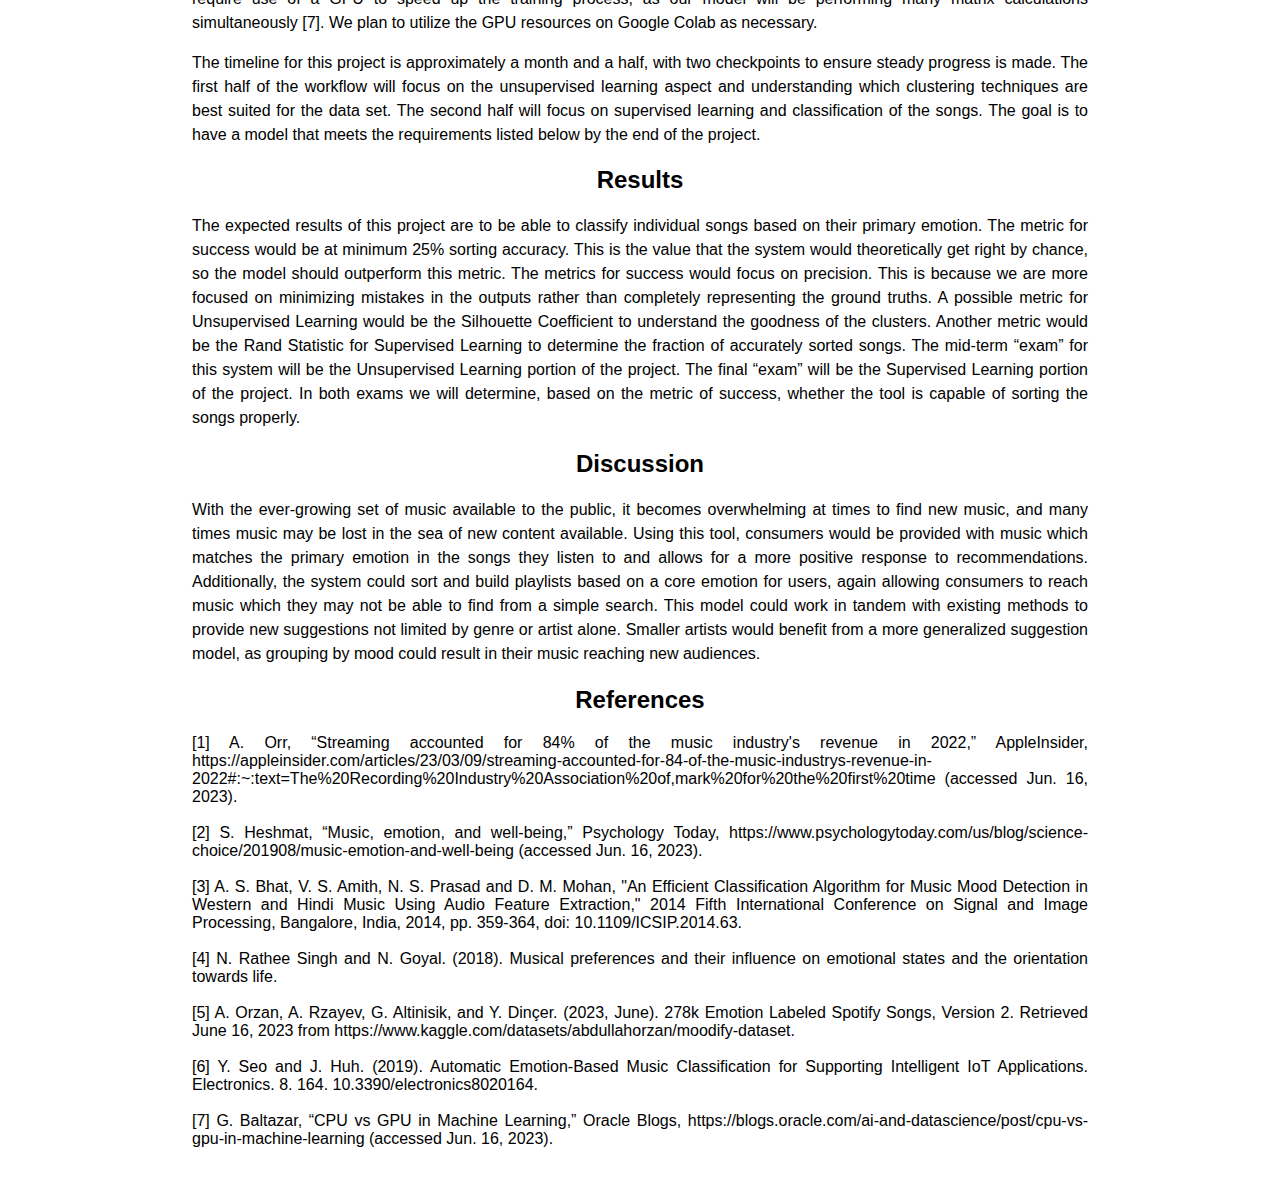
<file: proposal/index.html>
<html lang="en">
<head>
    <meta charset="UTF-8">
    <meta http-equiv="X-UA-Compatible" content="IE=edge">
    <meta name="viewport" content="width=device-width, initial-scale=1.0">
    <title>Proposal</title>
    <link rel="icon" type="image/x-icon" href="General Pictures/favicon.png">
    <link rel="stylesheet" href="../styles.css">
</head>
<body>
    <link rel="stylesheet" href="https://cdnjs.cloudflare.com/ajax/libs/font-awesome/4.7.0/css/font-awesome.min.css">
    <div class="topnav" id = "topNavElem">
        <!--<a href="https://shayan-boghani.github.io/cs4641project">CS 4641 Group 3 Project</a>-->
        <a href="../../cs4641project/">
            <img src="../General Pictures/favicon.png" style="height: 35px; width: 35px;">
        </a>
        <div class="topnav-right">
            <a class = "active" href="../proposal">Proposal</a>
            <a href="../midterm-report">Midterm Report</a>
            <a href="../final-report">Final Report</a>
            <a href="javascript:void(0);" class="icon" onclick="myFunction()">
                <i class="fa fa-bars"></i>
            </a>
        </div>
    </div>
    <h1>Proposal</h1>
    <img src="../General Pictures/Updated Infographic.png" alt="Infographic" class="center">
    <h2>Introduction</h2>
        <p>The music streaming industry is one of the largest sectors of the entertainment industry, representing a 10.2 billion dollar revenue stream in 2022 alone [1]. This industry is also highly competitive, and players are consistently looking at methods to optimize the listening experience for their users. One of the primary methods in which this is accomplished is through song recommendations based on listening patterns. Currently, this is primarily done using concrete attributes of music, such as tempo, lyrics, and artists to name a few. While this is an adequate first step, there are methods in which this can be improved. Emotion and music are significantly interlinked, with emotions affecting music choice and vice versa [2]. Singh & Goyal (2018) discuss the effect music has on emotion, and this is the motivation behind focusing on this new classification model [3]. Our team aims to improve the song recommendation concept by developing a tool that can classify songs on Spotify based on the primary emotion presented by the song. The primary emotions will be classified using Thayer’s mood model [4]. By developing this additional classification, our group sees potential in the application of this technology to further improve music recommendation technology and provide a better overall user experience.</p>
    <h2>Methodology</h2>
        <p>There exist many similar music classification models already. Seo & Huh (2019) utilize surveys to determine the primary emotion of the music used, whereas the dataset we are utilizing works with Thayer’s mood model to classify the songs into the four different emotion categories [5]. This allows for a broader classification of songs, allowing for more unique suggestions.</p>
        <p>The dataset being used is the “278k Emotion Labeled Spotify Songs” found on Kaggle [6]. The dataset contains 11 features describing 278,000 songs. The features include the metrics Acousticness, Danceability, Energy, Instrumentalness, Liveliness, Speechiness, Valence, Loudness, and Tempo. All features are continuous numeric values, and all except the Loudness and Tempo features are limited to a range of 0 to 1. To match the other features given, we will preprocess the Loudness and Tempo values and normalize them to fit within a similar 0 to 1 range. The target values for each song are discrete integers from 0 to 3, with each integer representing a different mood. 0 corresponds to Sad, 1 corresponds to Happy, 2 corresponds to Energetic, and 3 corresponds to Calm.</p>
        <p>The dataset's features are represented numerically, so they can be used directly for modeling without extensive feature engineering. If deemed necessary, additional features can be derived from the existing ones to further infer the emotion of the music, though it will likely not be needed. Because there are eleven features in the dataset, dimensionality reduction techniques will be necessary to reduce the complexity of the problem. One dimensionality approach that will be considered is Principal Component Analysis (PCA), which uses the covariance of the matrix of normalized data and eigen decomposition to identify the principal components that capture the most significant variations in the data.</p>
        <p>This project will use unsupervised learning to cluster and compare the results with the target values. K-means clustering, hierarchical clustering, and density-based clustering techniques will allow for the identification of patterns and groups based on the song features. Supervised learning will be utilized to classify the songs correctly. Decision trees, random forests, and neural networks will be useful by training them on the target dataset. We predict a neural network will be most successful in classifying the songs, though further research is needed. The main risk in this project is the time and resources needed. Though our dataset is large, the features are all numeric, so time should not be a major concern. The size of the dataset may require use of a GPU to speed up the training process, as our model will be performing many matrix calculations simultaneously [7]. We plan to utilize the GPU resources on Google Colab as necessary.</p>
        <p>The timeline for this project is approximately a month and a half, with two checkpoints to ensure steady progress is made. The first half of the workflow will focus on the unsupervised learning aspect and understanding which clustering techniques are best suited for the data set. The second half will focus on supervised learning and classification of the songs. The goal is to have a model that meets the requirements listed below by the end of the project.</p>
    <h2>Results</h2>
        <p>The expected results of this project are to be able to classify individual songs based on their primary emotion. The metric for success would be at minimum 25% sorting accuracy. This is the value that the system would theoretically get right by chance, so the model should outperform this metric. The metrics for success would focus on precision. This is because we are more focused on minimizing mistakes in the outputs rather than completely representing the ground truths. A possible metric for Unsupervised Learning would be the Silhouette Coefficient to understand the goodness of the clusters. Another metric would be the Rand Statistic for Supervised Learning to determine the fraction of accurately sorted songs. The mid-term “exam” for this system will be the Unsupervised Learning portion of the project. The final “exam” will be the Supervised Learning portion of the project. In both exams we will determine, based on the metric of success, whether the tool is capable of sorting the songs properly.</p>
    <h2>Discussion</h2>
        <p>With the ever-growing set of music available to the public, it becomes overwhelming at times to find new music, and many times music may be lost in the sea of new content available. Using this tool, consumers would be provided with music which matches the primary emotion in the songs they listen to and allows for a more positive response to recommendations. Additionally, the system could sort and build playlists based on a core emotion for users, again allowing consumers to reach music which they may not be able to find from a simple search. This model could work in tandem with existing methods to provide new suggestions not limited by genre or artist alone. Smaller artists would benefit from a more generalized suggestion model, as grouping by mood could result in their music reaching new audiences.</p>
    <h2>References</h2>
        <p>
            <div class="container">[1] A. Orr, “Streaming accounted for 84% of the music industry's revenue in 2022,” AppleInsider, https://appleinsider.com/articles/23/03/09/streaming-accounted-for-84-of-the-music-industrys-revenue-in-2022#:~:text=The%20Recording%20Industry%20Association%20of,mark%20for%20the%20first%20time (accessed Jun. 16, 2023).</div><br>
            <div class="container">[2] S. Heshmat, “Music, emotion, and well-being,” Psychology Today, https://www.psychologytoday.com/us/blog/science-choice/201908/music-emotion-and-well-being (accessed Jun. 16, 2023).</div><br>
            <div class="container">[3] A. S. Bhat, V. S. Amith, N. S. Prasad and D. M. Mohan, "An Efficient Classification Algorithm for Music Mood Detection in Western and Hindi Music Using Audio Feature Extraction," 2014 Fifth International Conference on Signal and Image Processing, Bangalore, India, 2014, pp. 359-364, doi: 10.1109/ICSIP.2014.63.</div><br>
            <div class="container">[4] N. Rathee Singh and N. Goyal. (2018). Musical preferences and their influence on emotional states and the orientation towards life.</div><br>
            <div class="container">[5] A. Orzan, A. Rzayev, G. Altinisik, and Y. Dinçer. (2023, June). 278k Emotion Labeled Spotify Songs, Version 2. Retrieved June 16, 2023 from https://www.kaggle.com/datasets/abdullahorzan/moodify-dataset.</div><br>
            <div class="container">[6] Y. Seo and J. Huh. (2019). Automatic Emotion-Based Music Classification for Supporting Intelligent IoT Applications. Electronics. 8. 164. 10.3390/electronics8020164.</div><br>
            <div class="container">[7] G. Baltazar, “CPU vs GPU in Machine Learning,” Oracle Blogs, https://blogs.oracle.com/ai-and-datascience/post/cpu-vs-gpu-in-machine-learning (accessed Jun. 16, 2023). </div><br>
        </p>
    <script src="https://code.jquery.com/jquery-3.3.1.slim.min.js" integrity="sha384-q8i/X+965DzO0rT7abK41JStQIAqVgRVzpbzo5smXKp4YfRvH+8abtTE1Pi6jizo" crossorigin="anonymous"></script>
    <script src="https://cdn.jsdelivr.net/npm/popper.js@1.14.7/dist/umd/popper.min.js" integrity="sha384-UO2eT0CpHqdSJQ6hJty5KVphtPhzWj9WO1clHTMGa3JDZwrnQq4sF86dIHNDz0W1" crossorigin="anonymous"></script>
    <script src="https://cdn.jsdelivr.net/npm/bootstrap@4.3.1/dist/js/bootstrap.min.js" integrity="sha384-JjSmVgyd0p3pXB1rRibZUAYoIIy6OrQ6VrjIEaFf/nJGzIxFDsf4x0xIM+B07jRM" crossorigin="anonymous"></script>
    <script>/* Toggle between adding and removing the "responsive" class to topnav when the user clicks on the icon */
        function myFunction() {
          var x = document.getElementById("topNavElem");
          if (x.className === "topnav") {
            x.className += " responsive";
          } else {
            x.className = "topnav";
          }
        }</script>
</body>
</html>
</file>
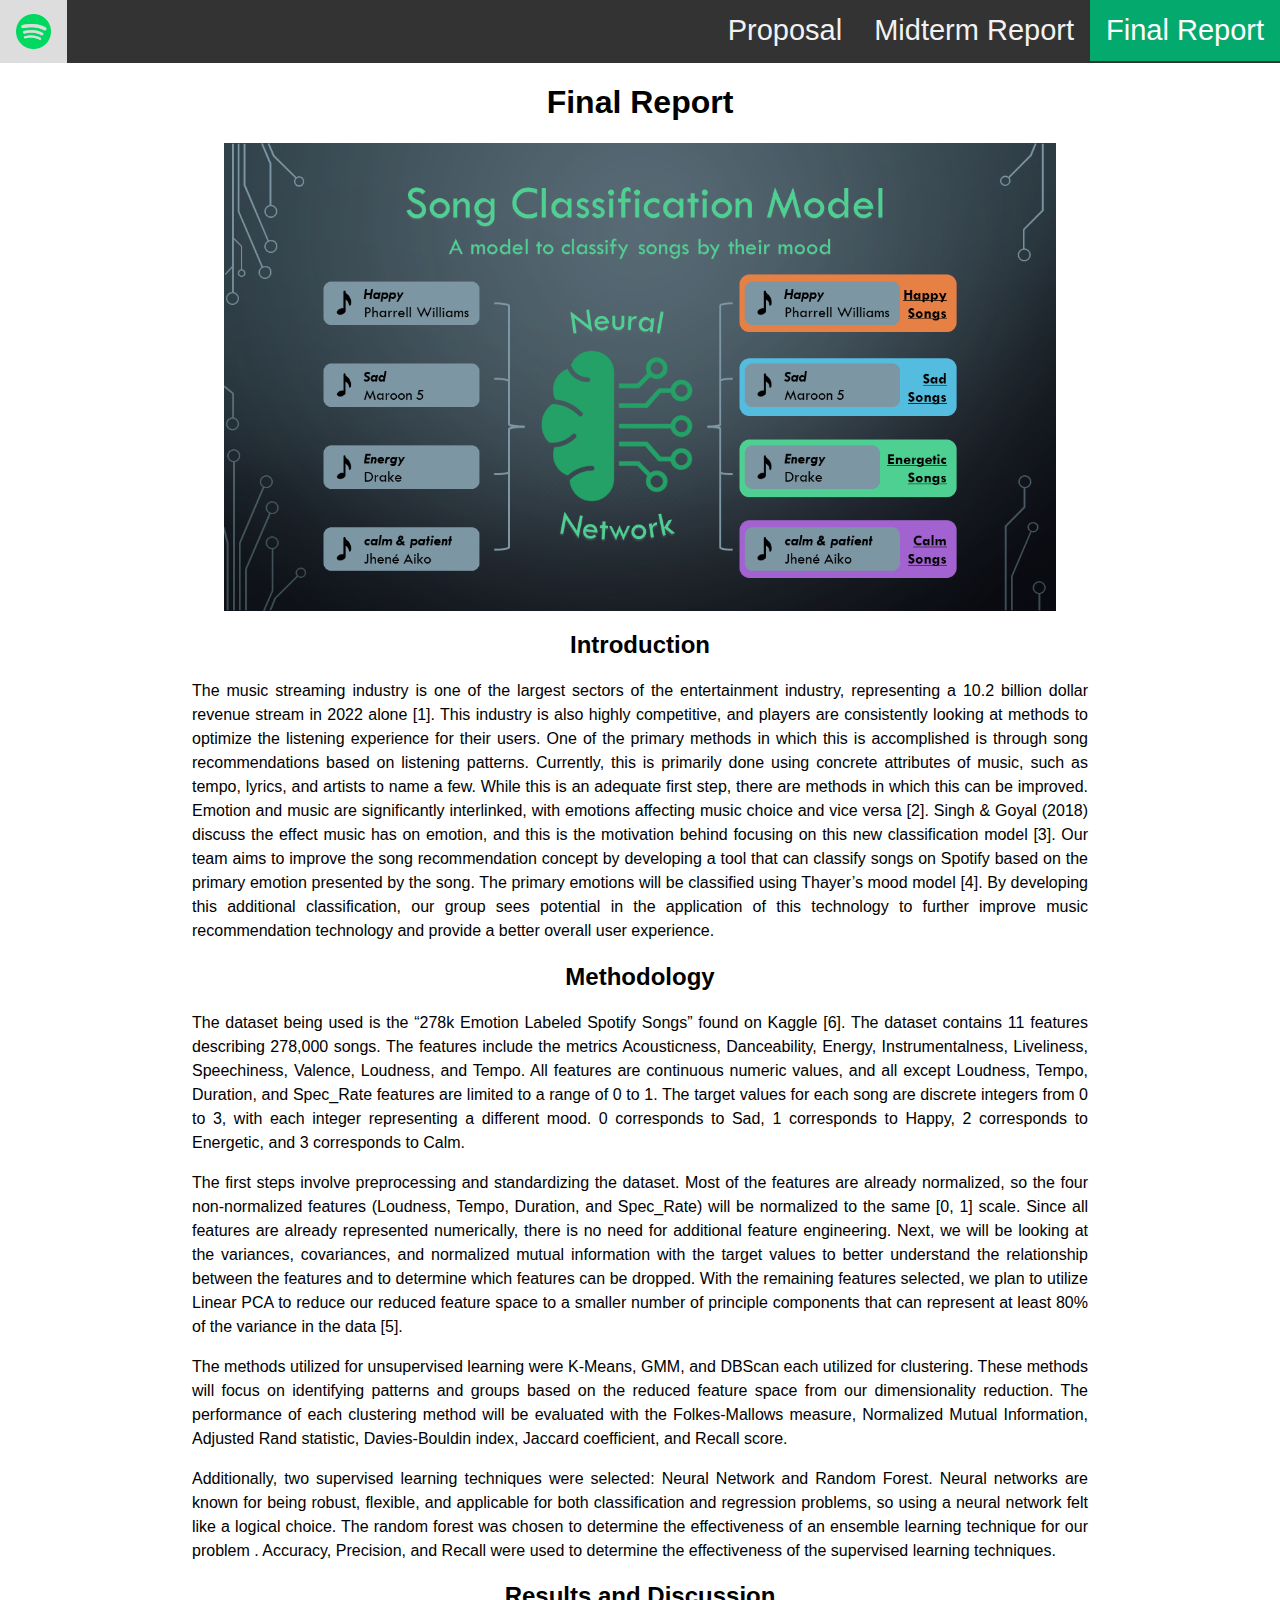
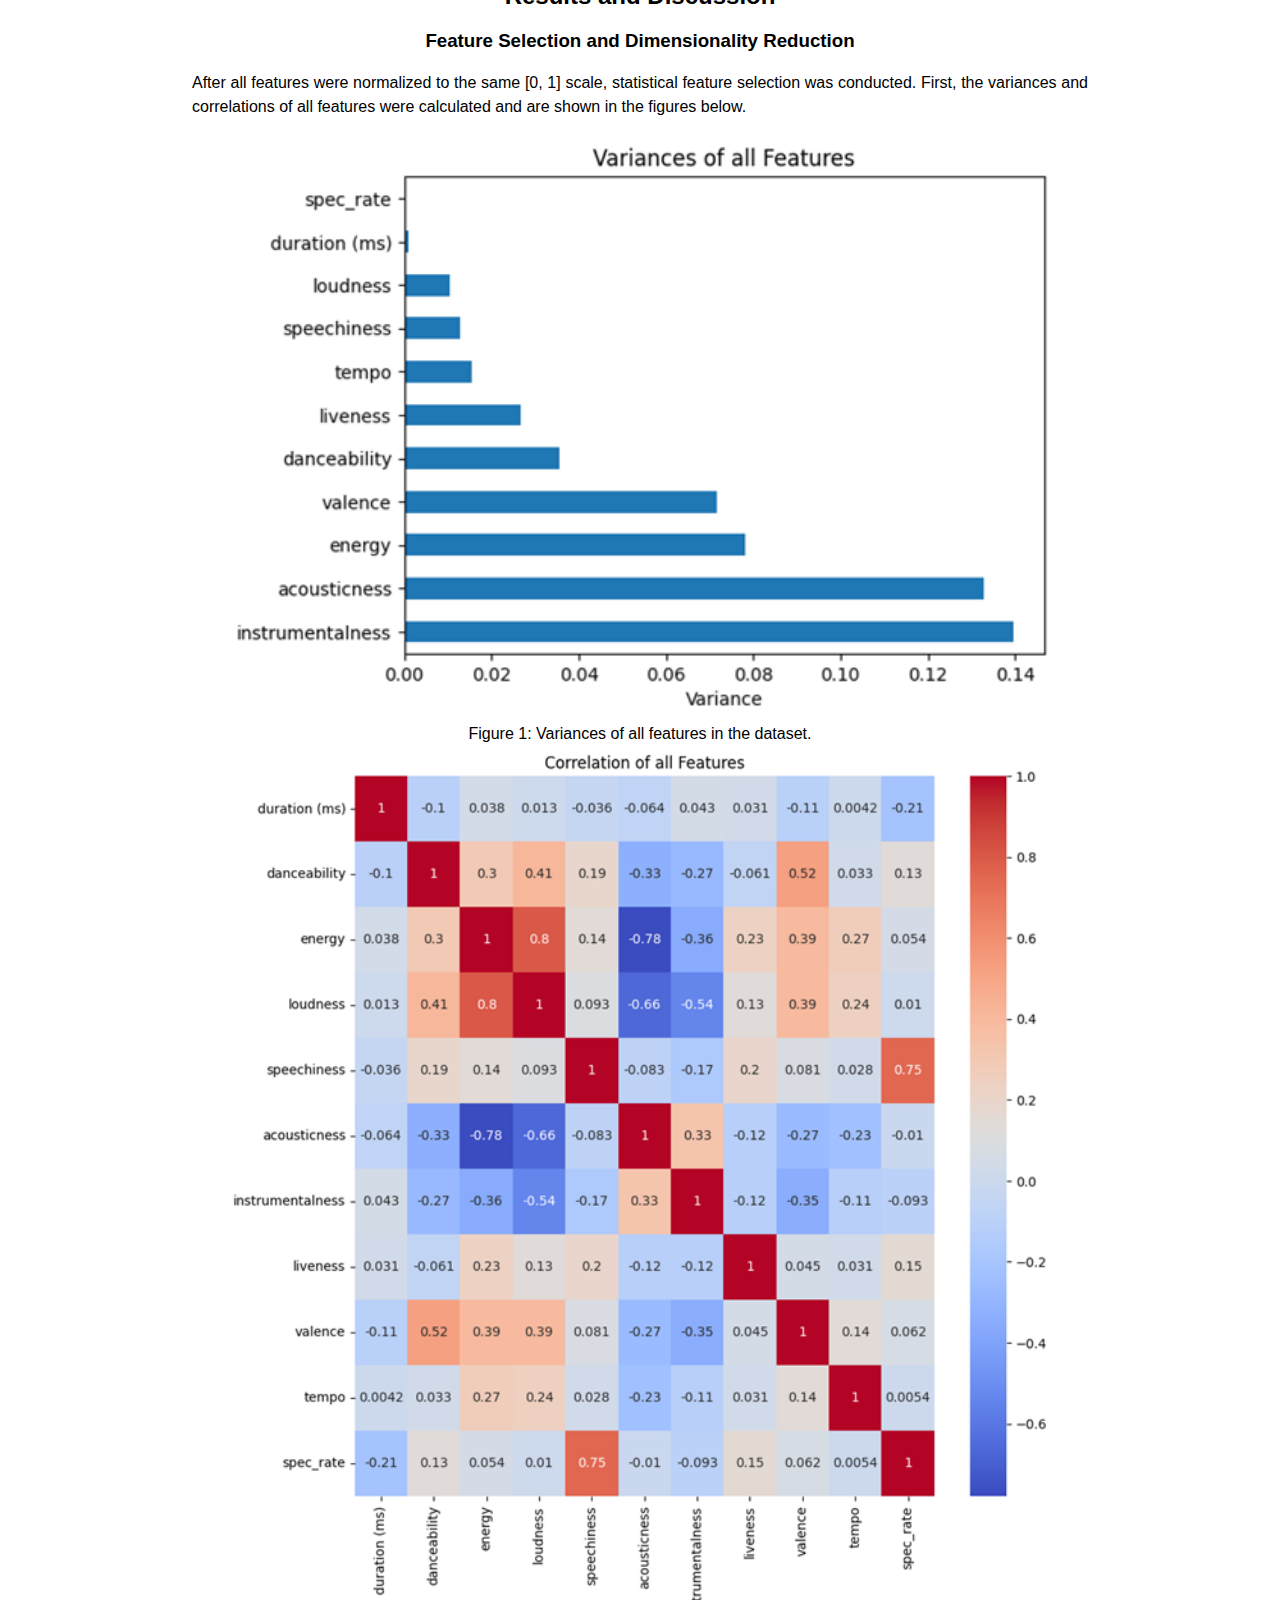
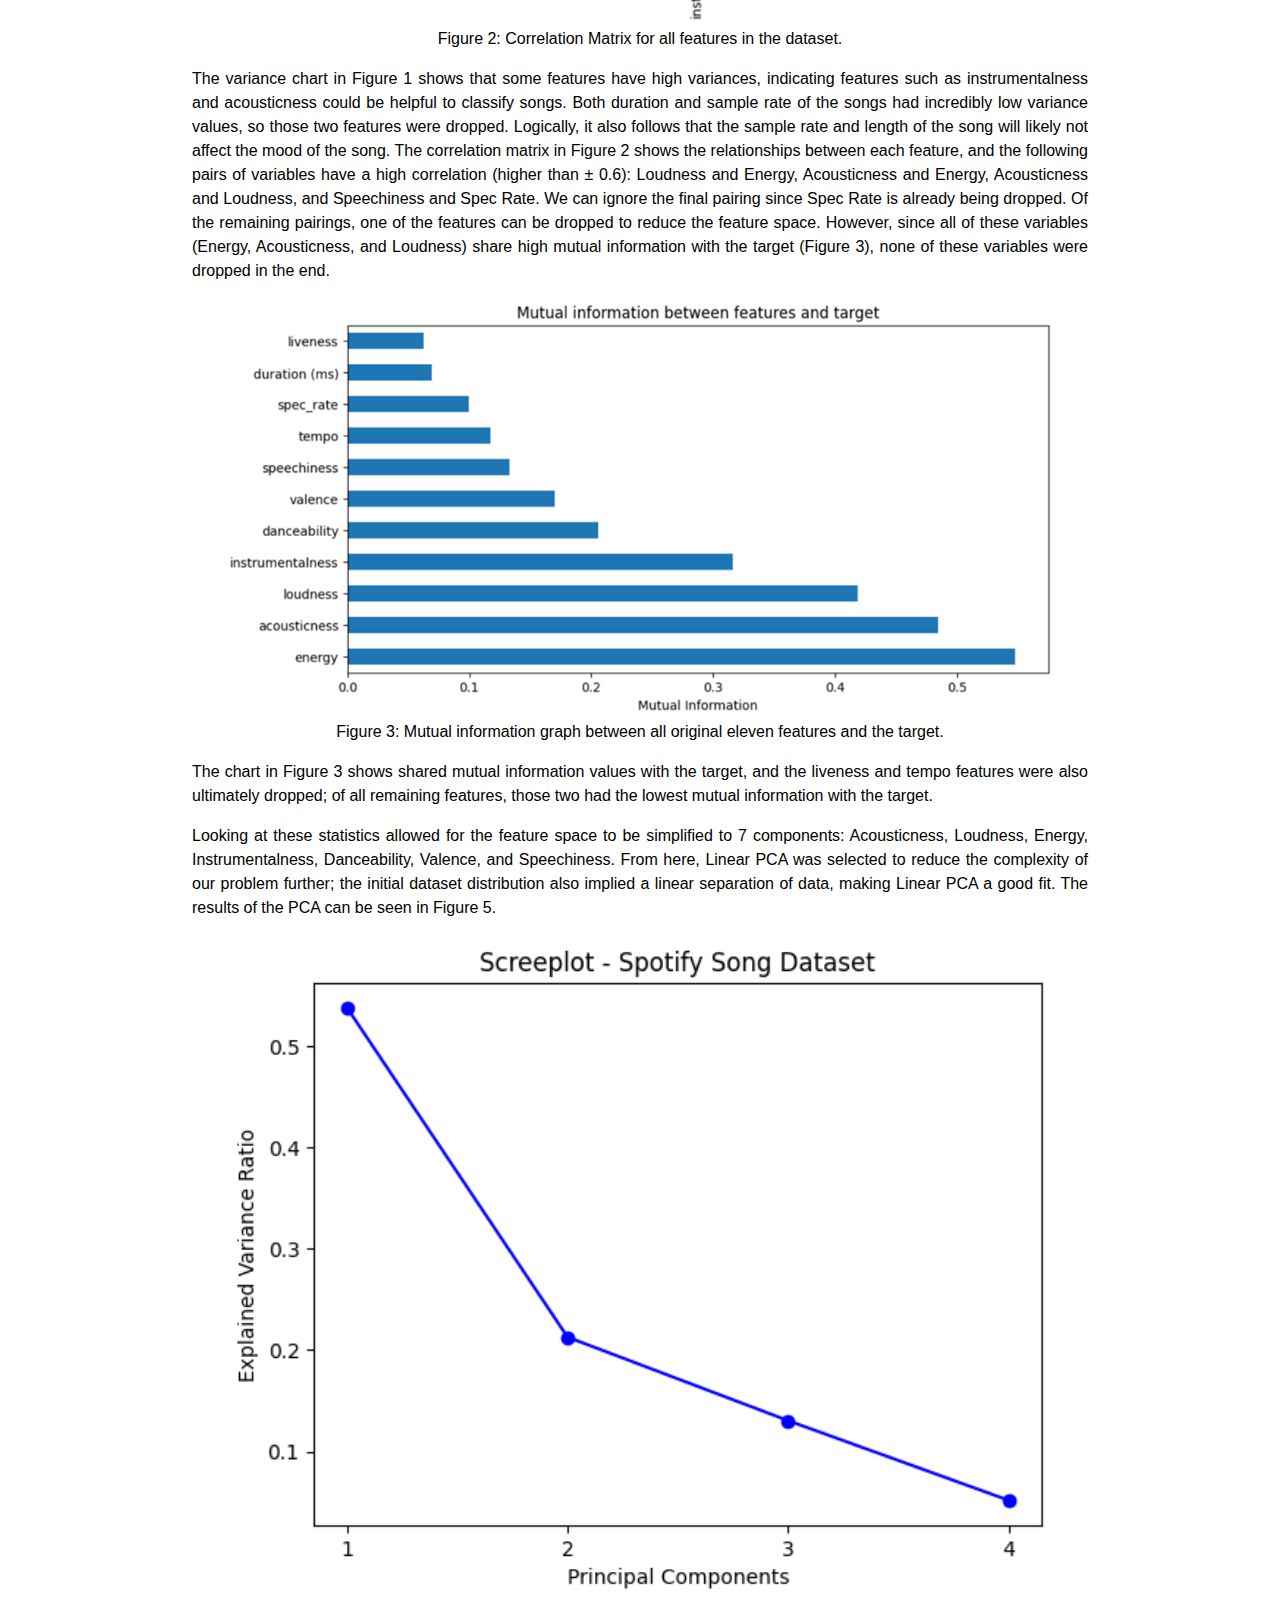
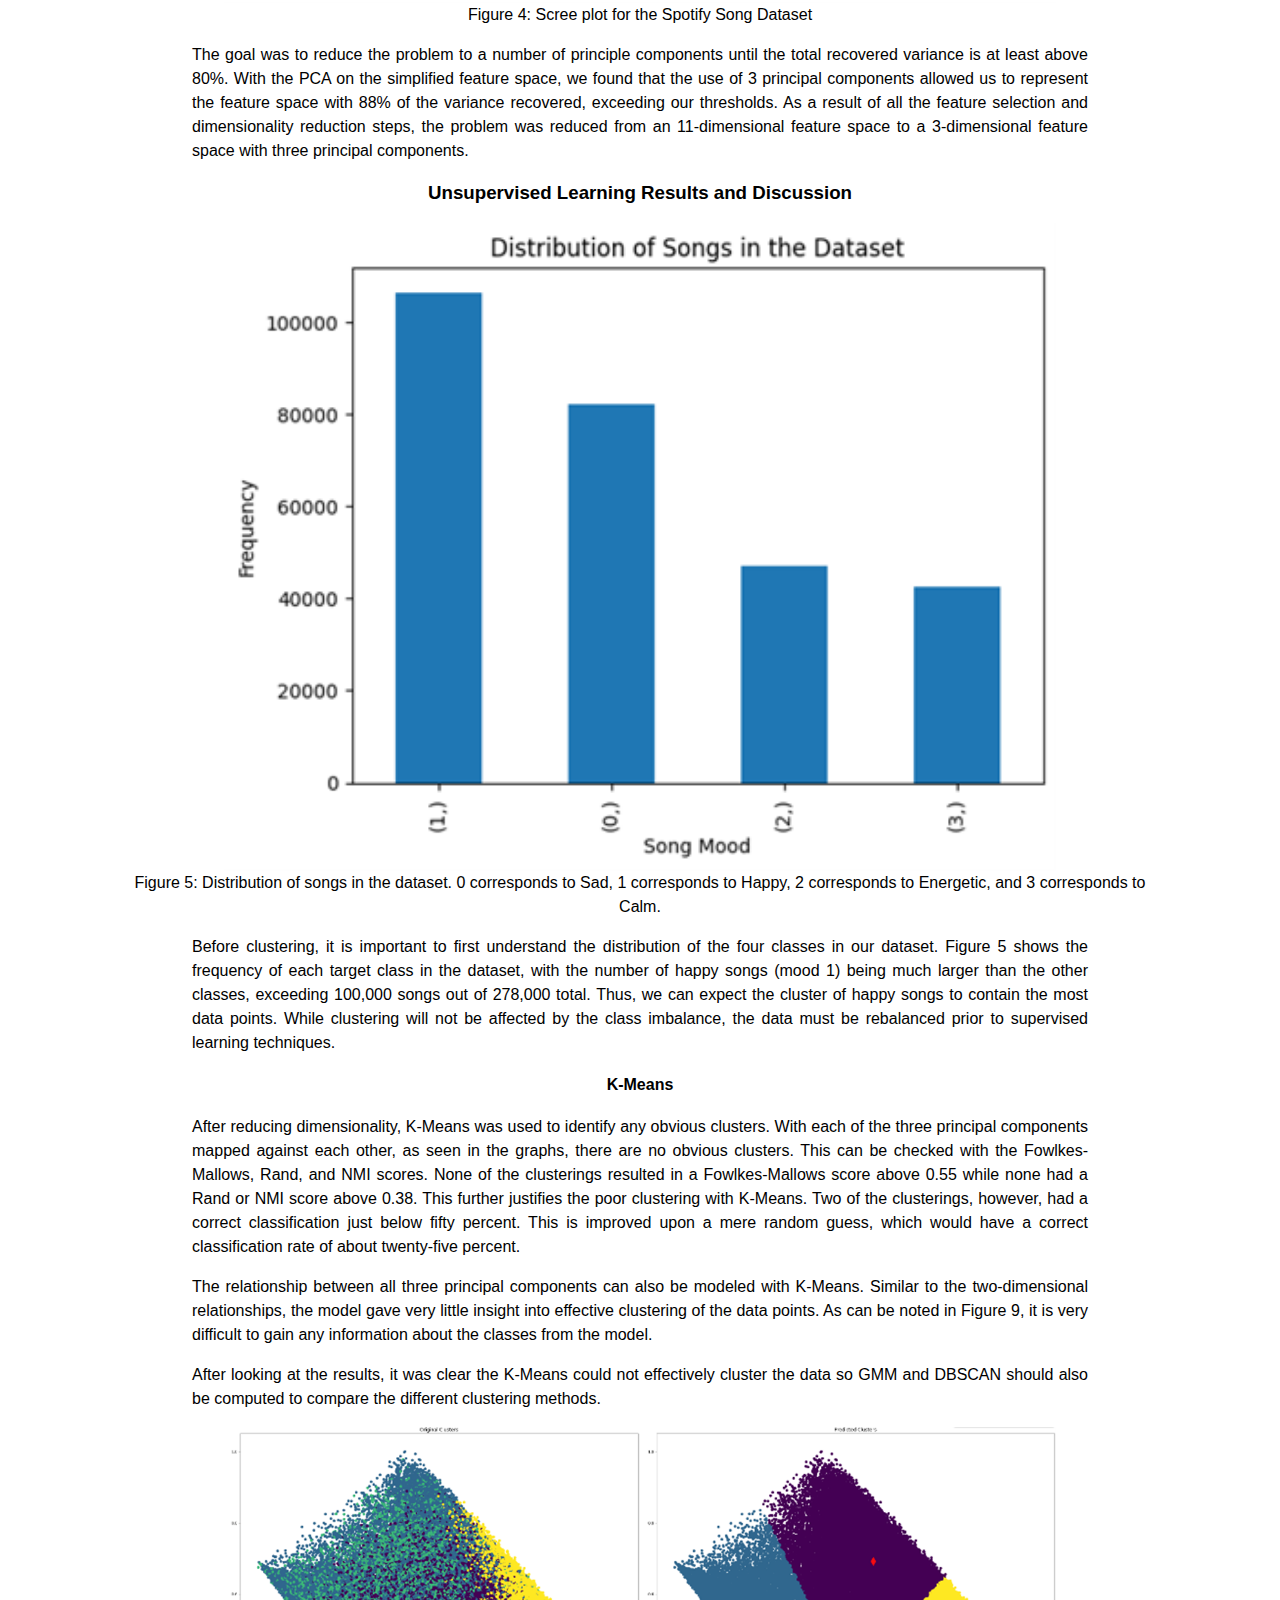
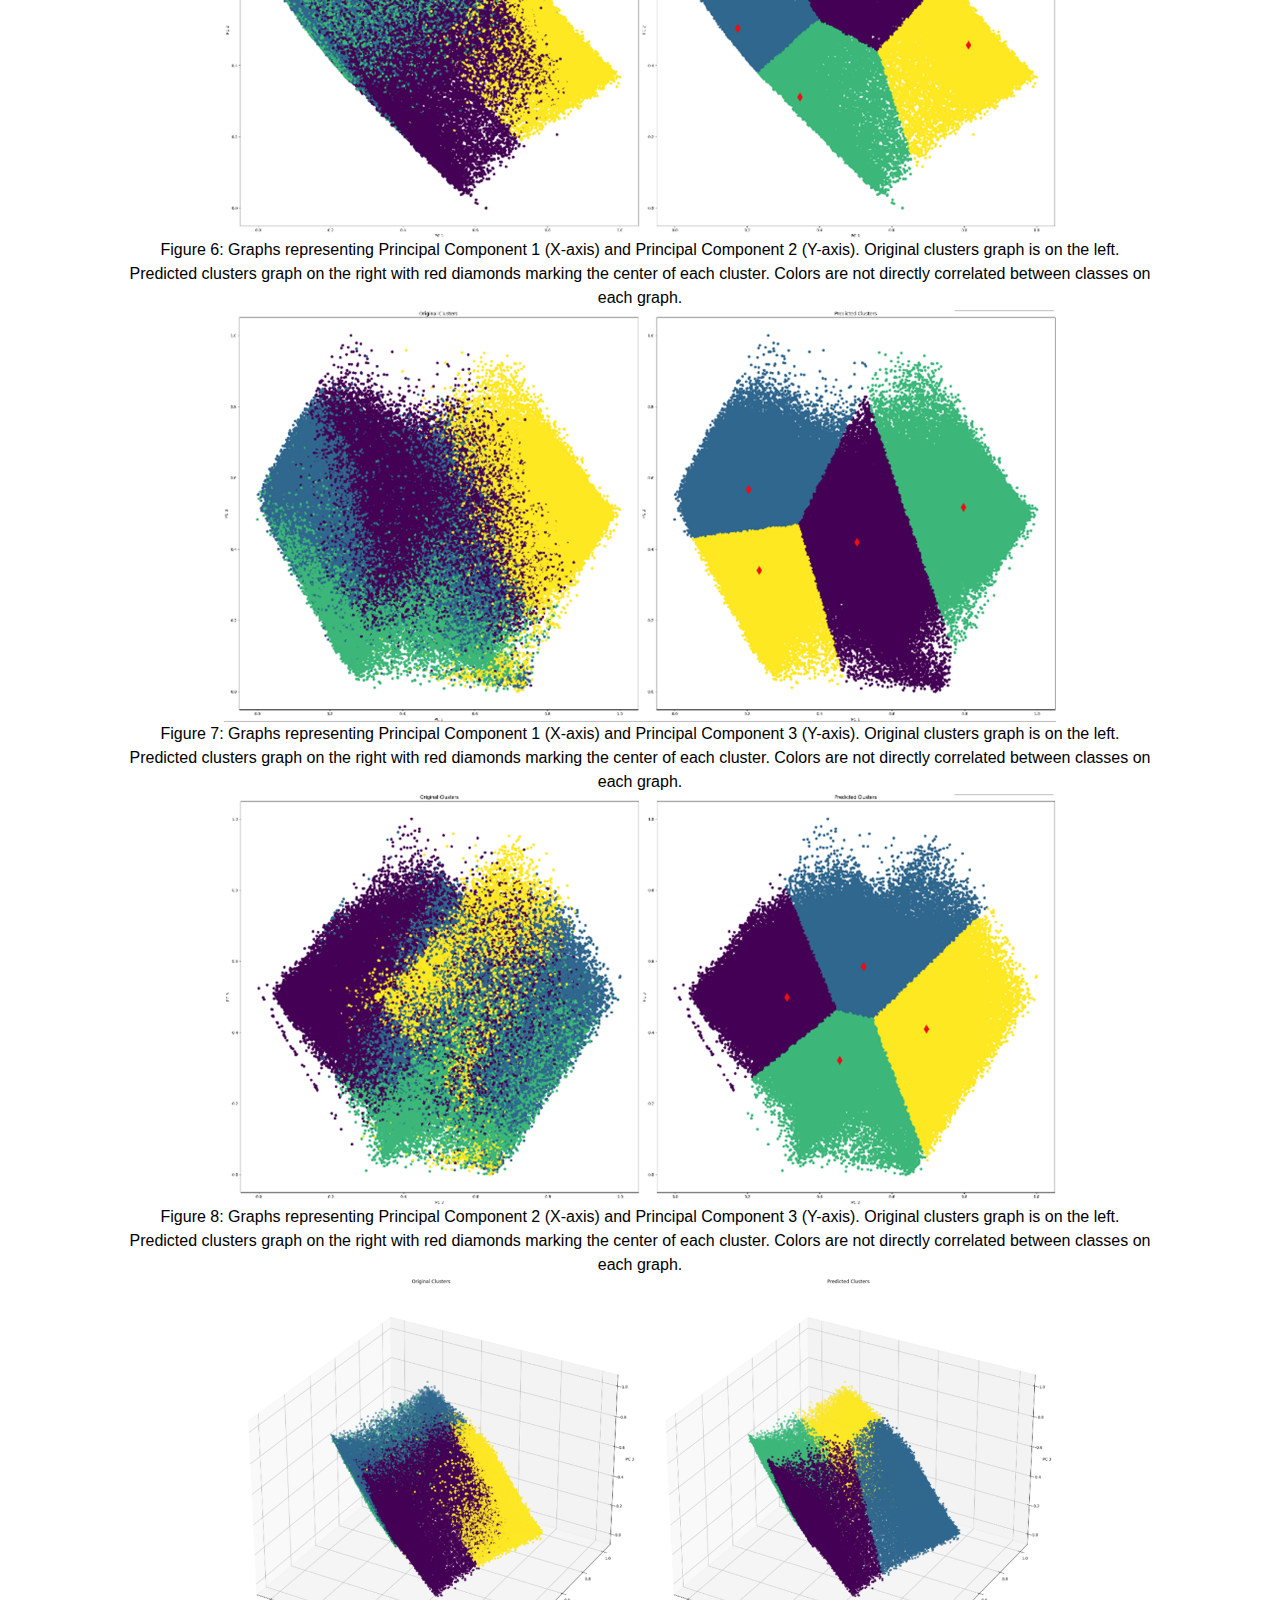
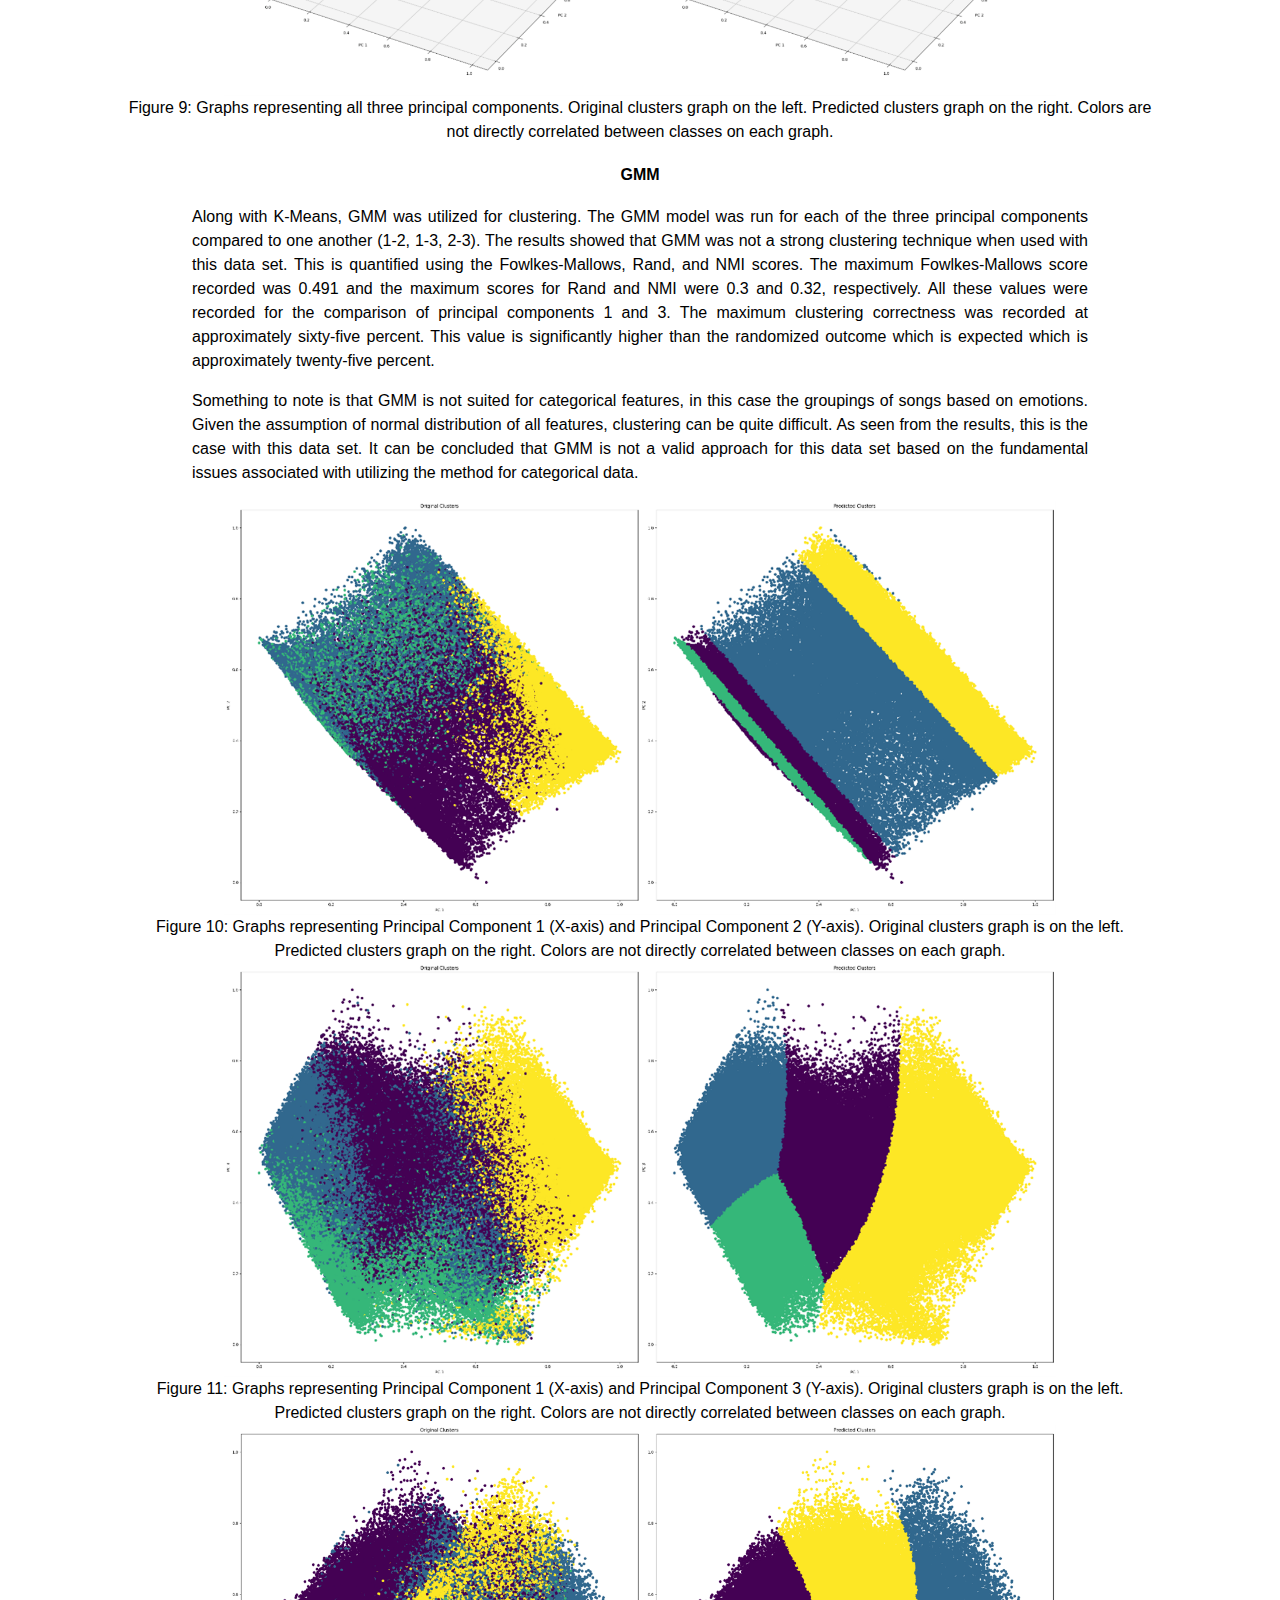
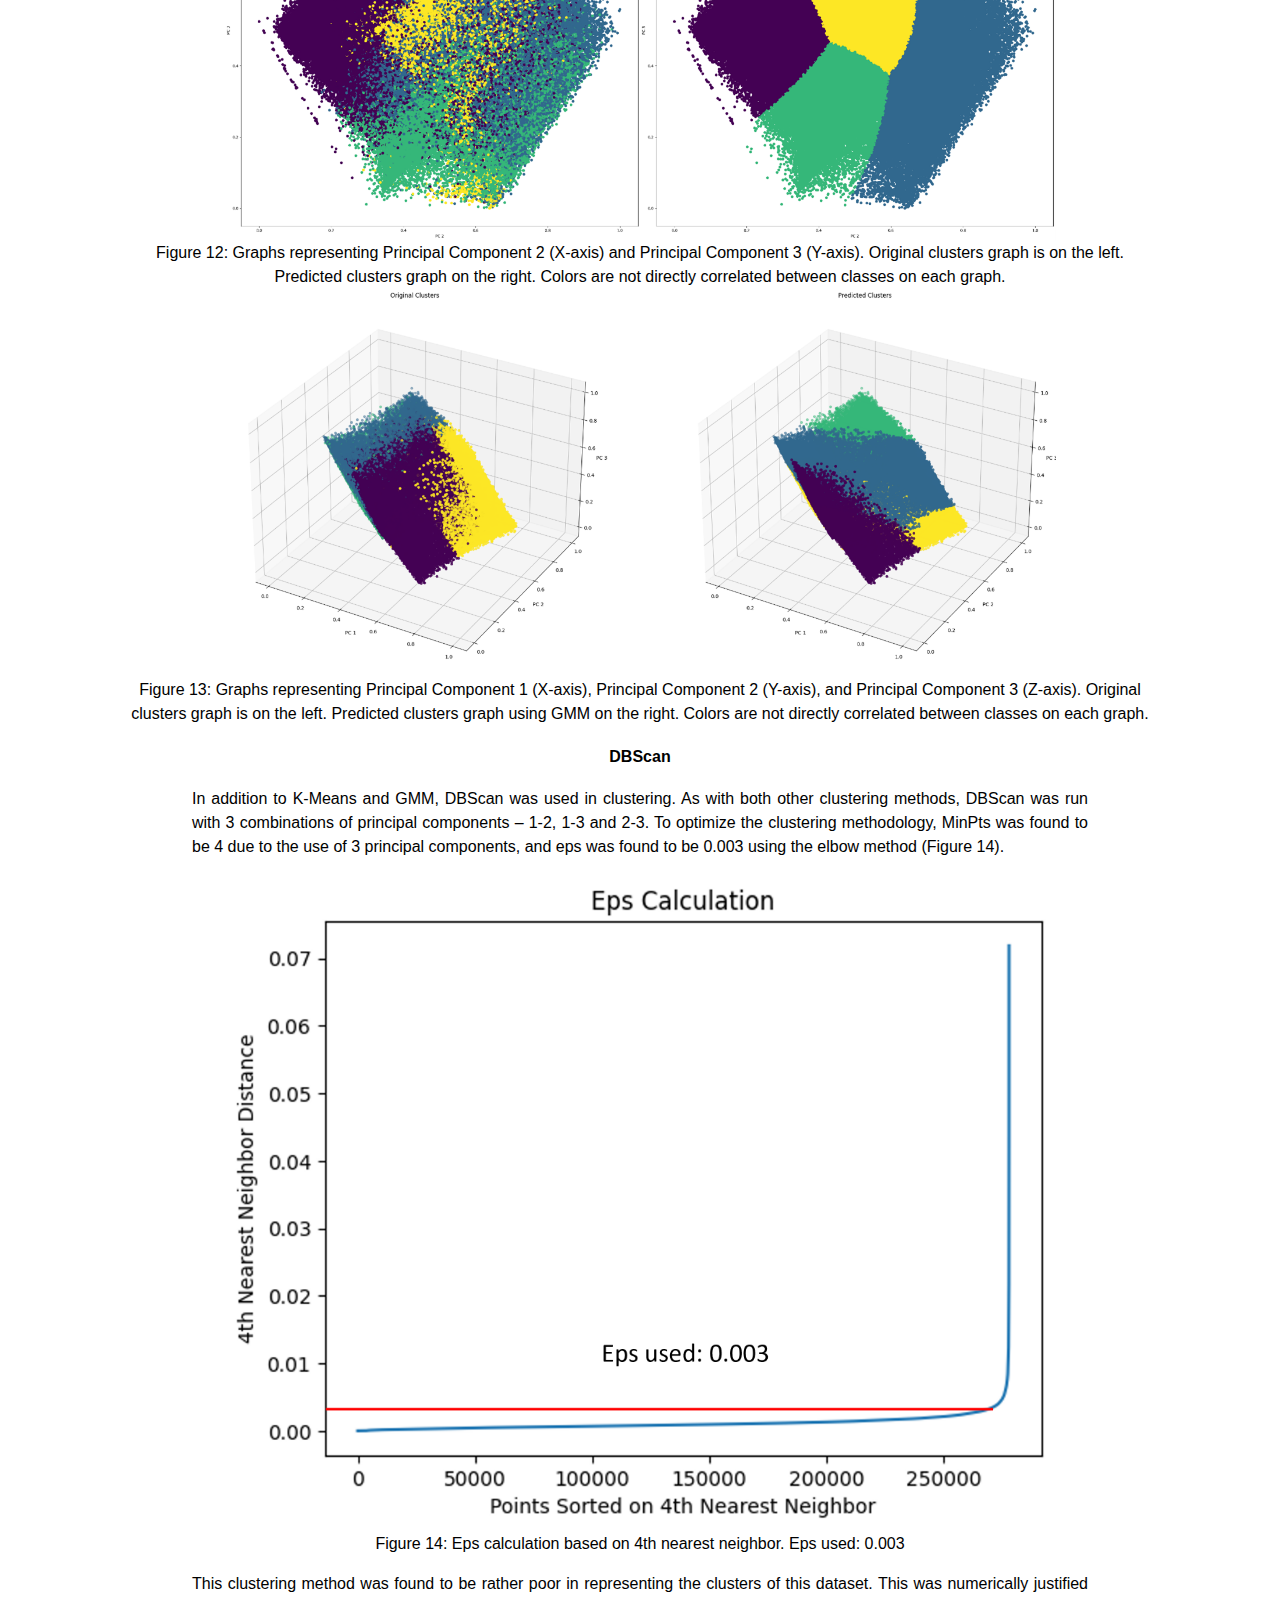
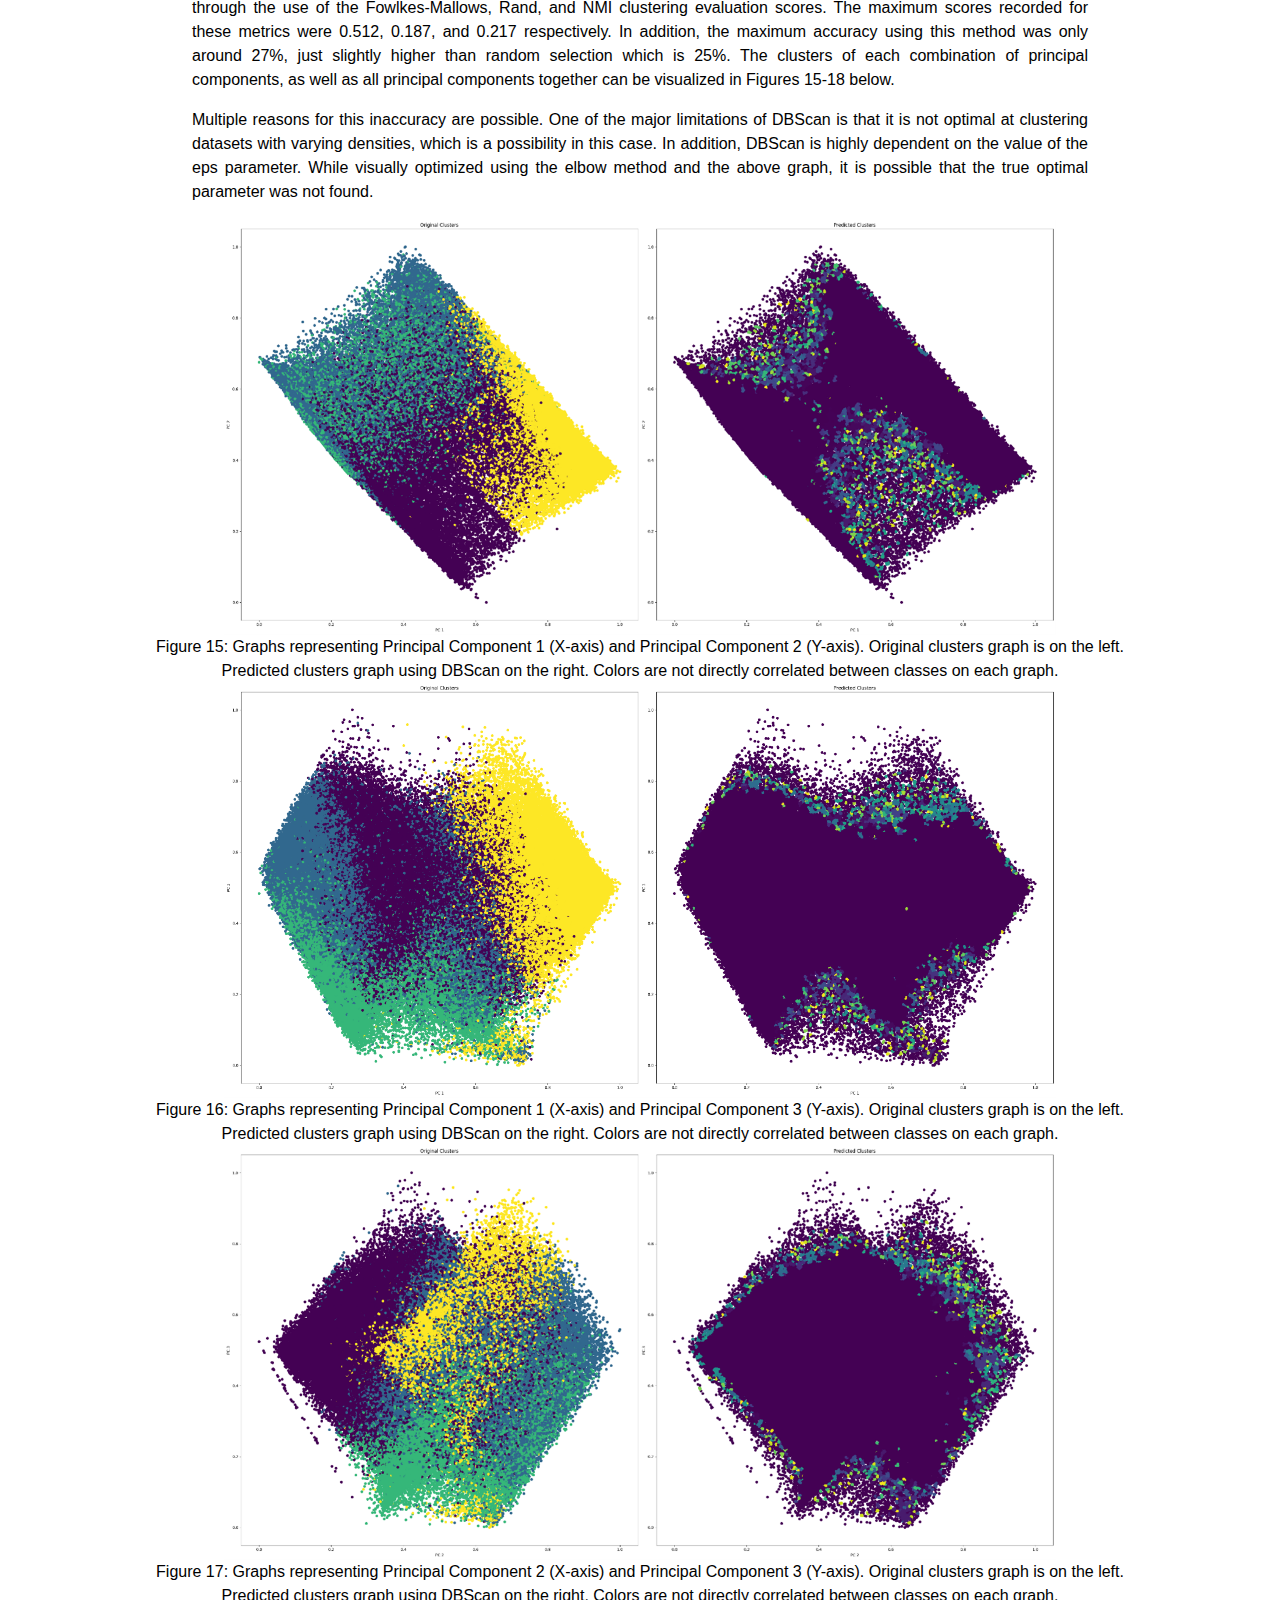
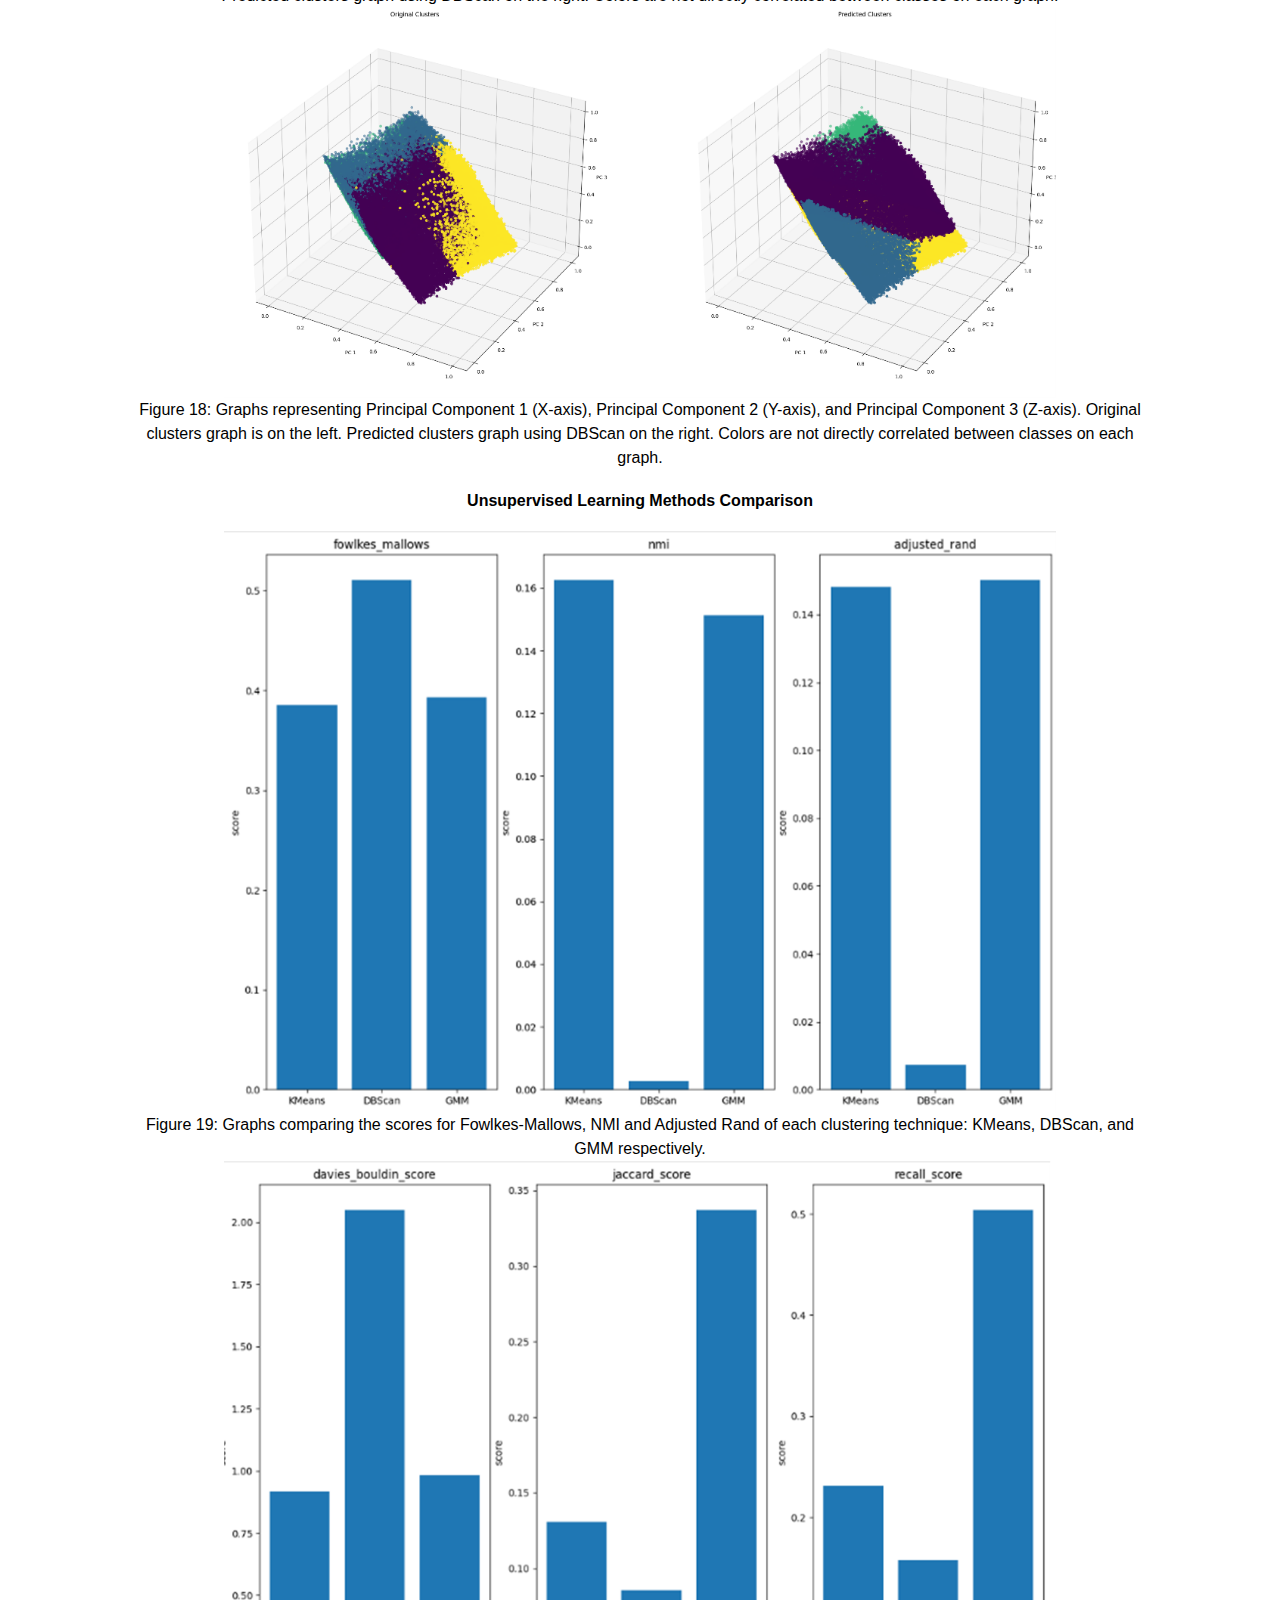
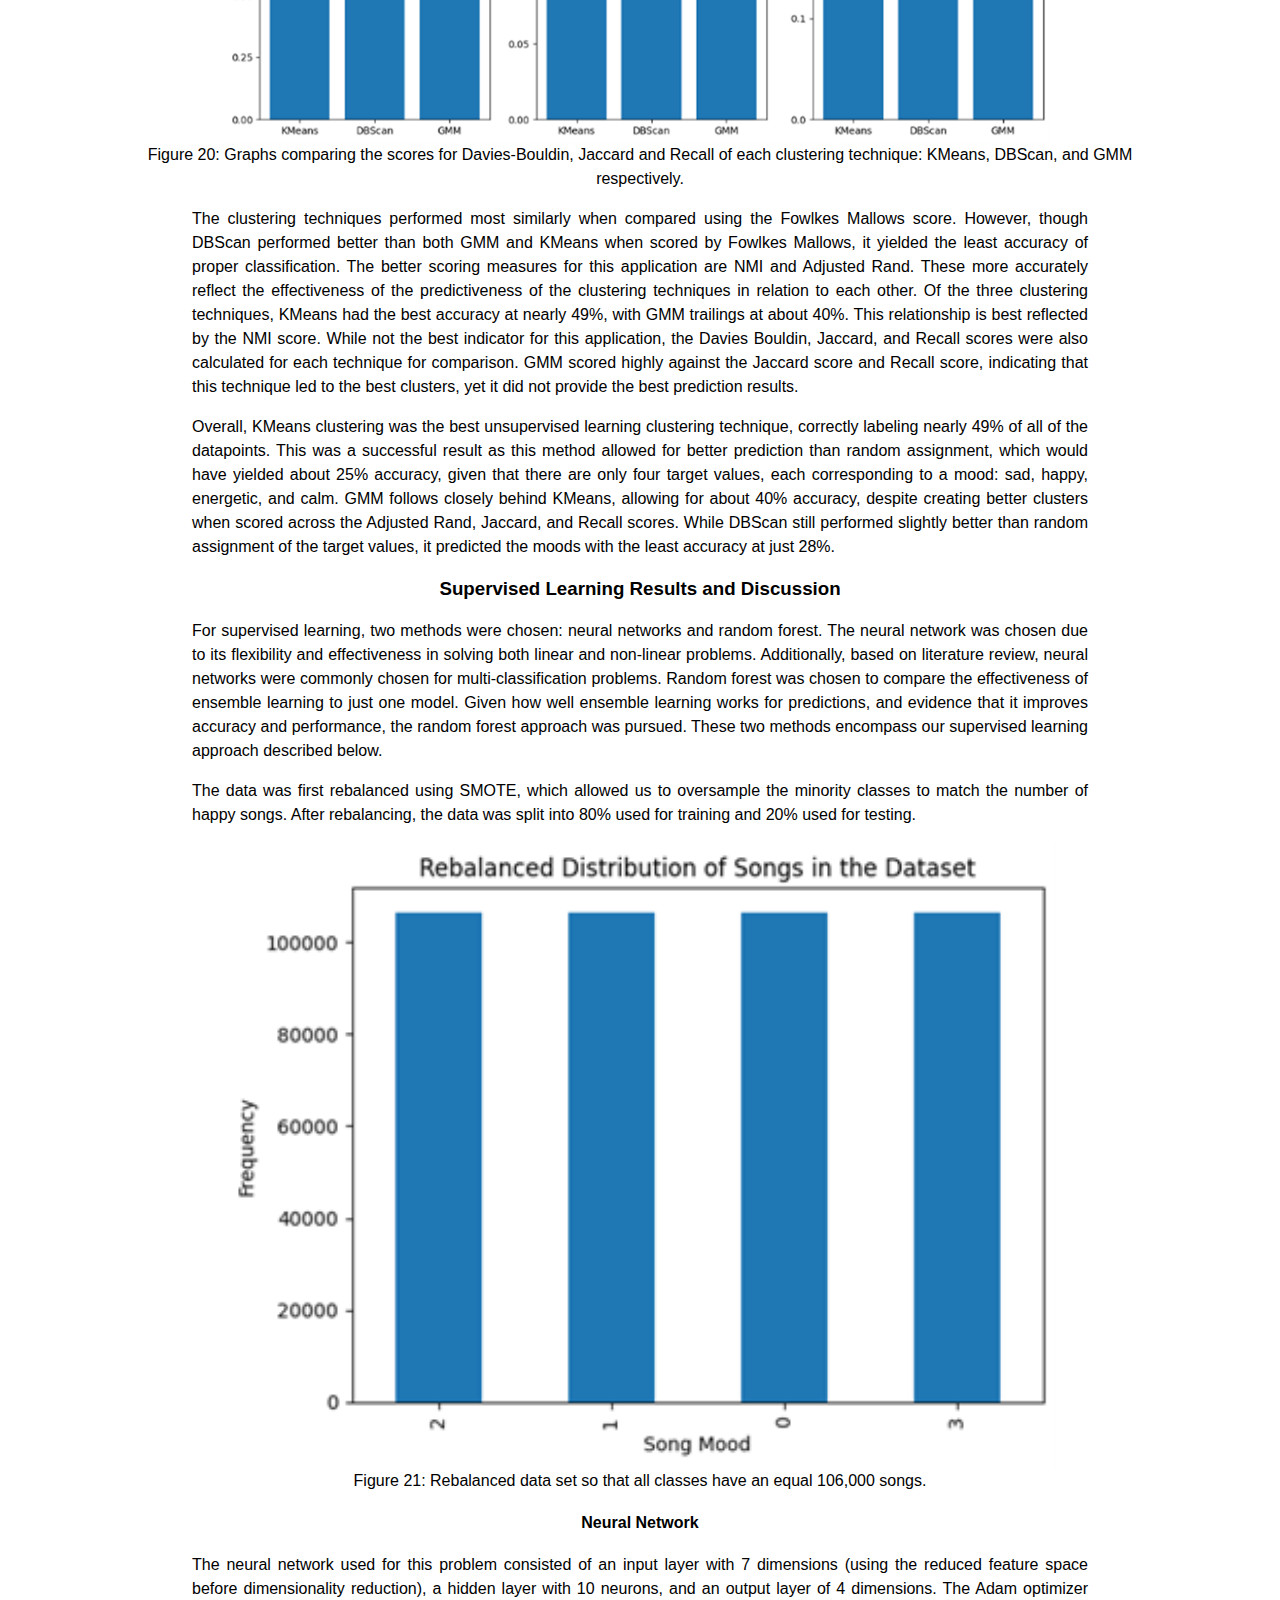
<file: final-report.html>
<html lang="en">
<head>
    <meta charset="UTF-8">
    <meta http-equiv="X-UA-Compatible" content="IE=edge">
    <meta name="viewport" content="width=device-width, initial-scale=1.0">
    <title>Final Report</title>
    <link rel="icon" type="image/x-icon" href="General Pictures/favicon.png">
    <link rel="stylesheet" href="styles.css">
</head>
<body>
    <link rel="stylesheet" href="https://cdnjs.cloudflare.com/ajax/libs/font-awesome/4.7.0/css/font-awesome.min.css">
    <div class="topnav" id = "topNavElem">
        <!--<a href="https://shayan-boghani.github.io/cs4641project">CS 4641 Group 3 Project</a>-->
        <a href="index.html">
          <img src="General Pictures/favicon.png" style="height: 35px; width: 35px;">
        </a>
        <div class="topnav-right">
            <a href="proposal.html">Proposal</a>
            <a href="midterm-report.html">Midterm Report</a>
            <a class = "active" href="final-report.html">Final Report</a>
            <a href="javascript:void(0);" class="icon" onclick="myFunction()">
                <i class="fa fa-bars"></i>
            </a>
        </div>
      </div>
    <h1>Final Report</h1>
    <img src="General Pictures/Updated Infographic.png" alt="Infographic" class="center">
    <h2>Introduction</h2>
        <p>The music streaming industry is one of the largest sectors of the entertainment industry, representing a 10.2 billion dollar revenue stream in 2022 alone [1]. This industry is also highly competitive, and players are consistently looking at methods to optimize the listening experience for their users. One of the primary methods in which this is accomplished is through song recommendations based on listening patterns. Currently, this is primarily done using concrete attributes of music, such as tempo, lyrics, and artists to name a few. While this is an adequate first step, there are methods in which this can be improved. Emotion and music are significantly interlinked, with emotions affecting music choice and vice versa [2]. Singh & Goyal (2018) discuss the effect music has on emotion, and this is the motivation behind focusing on this new classification model [3]. Our team aims to improve the song recommendation concept by developing a tool that can classify songs on Spotify based on the primary emotion presented by the song. The primary emotions will be classified using Thayer’s mood model [4]. By developing this additional classification, our group sees potential in the application of this technology to further improve music recommendation technology and provide a better overall user experience.</p>
    <h2>Methodology</h2>
        <p>The dataset being used is the “278k Emotion Labeled Spotify Songs” found on Kaggle [6]. The dataset contains 11 features describing 278,000 songs. The features include the metrics Acousticness, Danceability, Energy, Instrumentalness, Liveliness, Speechiness, Valence, Loudness, and Tempo. All features are continuous numeric values, and all except Loudness, Tempo, Duration, and Spec_Rate features are limited to a range of 0 to 1. The target values for each song are discrete integers from 0 to 3, with each integer representing a different mood. 0 corresponds to Sad, 1 corresponds to Happy, 2 corresponds to Energetic, and 3 corresponds to Calm. </p>
        <p>The first steps involve preprocessing and standardizing the dataset. Most of the features are already normalized, so the four non-normalized features (Loudness, Tempo, Duration, and Spec_Rate) will be normalized to the same [0, 1] scale. Since all features are already represented numerically, there is no need for additional feature engineering. Next, we will be looking at the variances, covariances, and normalized mutual information with the target values to better understand the relationship between the features and to determine which features can be dropped. With the remaining features selected, we plan to utilize Linear PCA to reduce our reduced feature space to a smaller number of principle components that can represent at least 80% of the variance in the data [5].</p>
        <p>The methods utilized for unsupervised learning were K-Means, GMM, and DBScan each utilized for clustering. These methods will focus on identifying patterns and groups based on the reduced feature space from our dimensionality reduction. The performance of each clustering method will be evaluated with the Folkes-Mallows measure, Normalized Mutual Information, Adjusted Rand statistic, Davies-Bouldin index, Jaccard coefficient, and Recall score.</p>
        <p>Additionally, two supervised learning techniques were selected: Neural Network and Random Forest. Neural networks are known for being robust, flexible, and applicable for both classification and regression problems, so using a neural network felt like a logical choice. The random forest was chosen to determine the effectiveness of an ensemble learning technique for our problem . Accuracy, Precision, and Recall were used to determine the effectiveness of the supervised learning techniques.</p>
    <h2>Results and Discussion</h2>
    <h3>Feature Selection and Dimensionality Reduction</h3>
    <p>After all features were normalized to the same [0, 1] scale, statistical feature selection was conducted. First, the variances and correlations of all features were calculated and are shown in the figures below.</p>
    <img src="Final Report Pictures/Final-Figure1.png" alt="Figure 1" class="center">
    <figcaption>Figure 1: Variances of all features in the dataset.</figcaption>
    <img src="Final Report Pictures/Final-Figure2.png" alt="Figure 2" class="center">
    <figcaption>Figure 2: Correlation Matrix for all features in the dataset.</figcaption>
    <p>The variance chart in Figure 1 shows that some features have high variances, indicating features such as instrumentalness and acousticness could be helpful to classify songs. Both duration and sample rate of the songs had incredibly low variance values, so those two features were dropped. Logically, it also follows that the sample rate and length of the song will likely not affect the mood of the song. The correlation matrix in Figure 2 shows the relationships between each feature, and the following pairs of variables have a high correlation (higher than ± 0.6): Loudness and Energy, Acousticness and Energy, Acousticness and Loudness, and Speechiness and Spec Rate. We can ignore the final pairing since Spec Rate is already being dropped. Of the remaining pairings, one of the features can be dropped to reduce the feature space. However, since all of these variables (Energy, Acousticness, and Loudness) share high mutual information with the target (Figure 3), none of these variables were dropped in the end.</p>
    <img src="Final Report Pictures/Final-Figure3.png" alt="Figure 3" class="center">
    <figcaption>Figure 3: Mutual information graph between all original eleven features and the target.</figcaption>
    <p>The chart in Figure 3 shows shared mutual information values with the target, and the liveness and tempo features were also ultimately dropped; of all remaining features, those two had the lowest mutual information with the target.</p>
    <p>Looking at these statistics allowed for the feature space to be simplified to 7 components: Acousticness, Loudness, Energy, Instrumentalness, Danceability, Valence, and Speechiness. From here, Linear PCA was selected to reduce the complexity of our problem further; the initial dataset distribution also implied a linear separation of data, making Linear PCA a good fit. The results of the PCA can be seen in Figure 5.</p>
    <img src="Final Report Pictures/Final-Figure4.png" alt="Figure 4" class="center">
    <figcaption>Figure 4: Scree plot for the Spotify Song Dataset</figcaption>
    <p>The goal was to reduce the problem to a number of principle components until the total recovered variance is at least above 80%. With the PCA on the simplified feature space, we found that the use of 3 principal components allowed us to represent the feature space with 88% of the variance recovered, exceeding our thresholds. As a result of all the feature selection and dimensionality reduction steps, the problem was reduced from an 11-dimensional feature space to a 3-dimensional feature space with three principal components.</p>
    <h3>Unsupervised Learning Results and Discussion</h3>
    <img src="Final Report Pictures/Final-Figure5.png" alt="Figure 5" class="center">
    <figcaption>Figure 5: Distribution of songs in the dataset. 0 corresponds to Sad, 1 corresponds to Happy, 2 corresponds to Energetic, and 3 corresponds to Calm.</figcaption>
    <p>Before clustering, it is important to first understand the distribution of the four classes in our dataset. Figure 5 shows the frequency of each target class in the dataset, with the number of happy songs (mood 1) being much larger than the other classes, exceeding 100,000 songs out of 278,000 total. Thus, we can expect the cluster of happy songs to contain the most data points. While clustering will not be affected by the class imbalance, the data must be rebalanced prior to supervised learning techniques.</p>
    <h4>K-Means</h4>
    <p>After reducing dimensionality, K-Means was used to identify any obvious clusters. With each of the three principal components mapped against each other, as seen in the graphs, there are no obvious clusters. This can be checked with the Fowlkes-Mallows, Rand, and NMI scores. None of the clusterings resulted in a Fowlkes-Mallows score above 0.55 while none had a Rand or NMI score above 0.38. This further justifies the poor clustering with K-Means. Two of the clusterings, however, had a correct classification just below fifty percent. This is improved upon a mere random guess, which would have a correct classification rate of about twenty-five percent.</p>
    <p>The relationship between all three principal components can also be modeled with K-Means. Similar to the two-dimensional relationships, the model gave very little insight into effective clustering of the data points. As can be noted in Figure 9, it is very difficult to gain any information about the classes from the model.</p>
    <p>After looking at the results, it was clear the K-Means could not effectively cluster the data so GMM and DBSCAN should also be computed to compare the different clustering methods.</p>
    <img src="Final Report Pictures/Final-Figure6.png" alt="Figure 6" class="center">
    <figcaption>Figure 6: Graphs representing Principal Component 1 (X-axis) and Principal Component 2 (Y-axis). Original clusters graph is on the left. Predicted clusters graph on the right with red diamonds marking the center of each cluster. Colors are not directly correlated between classes on each graph.</figcaption>
    <img src="Final Report Pictures/Final-Figure7.png" alt="Figure 7" class="center">
    <figcaption>Figure 7: Graphs representing Principal Component 1 (X-axis) and Principal Component 3 (Y-axis). Original clusters graph is on the left. Predicted clusters graph on the right with red diamonds marking the center of each cluster. Colors are not directly correlated between classes on each graph.</figcaption>
    <img src="Final Report Pictures/Final-Figure8.png" alt="Figure 8" class="center">
    <figcaption>Figure 8: Graphs representing Principal Component 2 (X-axis) and Principal Component 3 (Y-axis). Original clusters graph is on the left. Predicted clusters graph on the right with red diamonds marking the center of each cluster. Colors are not directly correlated between classes on each graph.</figcaption>
    <img src="Final Report Pictures/Final-Figure9.png" alt="Figure 9" class="center">
    <figcaption>Figure 9: Graphs representing all three principal components. Original clusters graph on the left. Predicted clusters graph on the right. Colors are not directly correlated between classes on each graph.</figcaption>
    <h4>GMM</h4>
    <p>Along with K-Means, GMM was utilized for clustering. The GMM model was run for each of the three principal components compared to one another (1-2, 1-3, 2-3). The results showed that GMM was not a strong clustering technique when used with this data set. This is quantified using the Fowlkes-Mallows, Rand, and NMI scores. The maximum Fowlkes-Mallows score recorded was 0.491 and the maximum scores for Rand and NMI were 0.3 and 0.32, respectively. All these values were recorded for the comparison of principal components 1 and 3. The maximum clustering correctness was recorded at approximately sixty-five percent. This value is significantly higher than the randomized outcome which is expected which is approximately twenty-five percent.</p>
    <p>Something to note is that GMM is not suited for categorical features, in this case the groupings of songs based on emotions. Given the assumption of normal distribution of all features, clustering can be quite difficult. As seen from the results, this is the case with this data set. It can be concluded that GMM is not a valid approach for this data set based on the fundamental issues associated with utilizing the method for categorical data.</p>
    <img src="Final Report Pictures/Final-Figure10.png" alt="Figure 10" class="center">
    <figcaption>Figure 10: Graphs representing Principal Component 1 (X-axis) and Principal Component 2 (Y-axis). Original clusters graph is on the left. Predicted clusters graph on the right. Colors are not directly correlated between classes on each graph.</figcaption>
    <img src="Final Report Pictures/Final-Figure11.png" alt="Figure 11" class="center">
    <figcaption>Figure 11: Graphs representing Principal Component 1 (X-axis) and Principal Component 3 (Y-axis). Original clusters graph is on the left. Predicted clusters graph on the right. Colors are not directly correlated between classes on each graph.</figcaption>
    <img src="Final Report Pictures/Final-Figure12.png" alt="Figure 12" class="center">
    <figcaption>Figure 12: Graphs representing Principal Component 2 (X-axis) and Principal Component 3 (Y-axis). Original clusters graph is on the left. Predicted clusters graph on the right. Colors are not directly correlated between classes on each graph.</figcaption>
    <img src="Final Report Pictures/Final-Figure13.png" alt="Figure 13" class="center">
    <figcaption>Figure 13: Graphs representing Principal Component 1 (X-axis), Principal Component 2 (Y-axis), and Principal Component 3 (Z-axis). Original clusters graph is on the left. Predicted clusters graph using GMM on the right. Colors are not directly correlated between classes on each graph.</figcaption>
    <h4>DBScan</h4>
    <p>In addition to K-Means and GMM, DBScan was used in clustering. As with both other clustering methods, DBScan was run with 3 combinations of principal components – 1-2, 1-3 and 2-3. To optimize the clustering methodology, MinPts was found to be 4 due to the use of 3 principal components, and eps was found to be 0.003 using the elbow method (Figure 14).</p>
    <img src="Final Report Pictures/Final-Figure14.png" alt="Figure 14" class="center">
    <figcaption>Figure 14: Eps calculation based on 4th nearest neighbor. Eps used: 0.003</figcaption>
    <p>This clustering method was found to be rather poor in representing the clusters of this dataset. This was numerically justified through the use of the Fowlkes-Mallows, Rand, and NMI clustering evaluation scores. The maximum scores recorded for these metrics were 0.512, 0.187, and 0.217 respectively. In addition, the maximum accuracy using this method was only around 27%, just slightly higher than random selection which is 25%. The clusters of each combination of principal components, as well as all principal components together can be visualized in Figures 15-18 below.</p>
    <p>Multiple reasons for this inaccuracy are possible. One of the major limitations of DBScan is that it is not optimal at clustering datasets with varying densities, which is a possibility in this case. In addition, DBScan is highly dependent on the value of the eps parameter. While visually optimized using the elbow method and the above graph, it is possible that the true optimal parameter was not found.</p>
    <img src="Final Report Pictures/Final-Figure15.png" alt="Figure 15" class="center">
    <figcaption>Figure 15: Graphs representing Principal Component 1 (X-axis) and Principal Component 2 (Y-axis). Original clusters graph is on the left. Predicted clusters graph using DBScan on the right. Colors are not directly correlated between classes on each graph.</figcaption>
    <img src="Final Report Pictures/Final-Figure16.png" alt="Figure 16" class="center">
    <figcaption>Figure 16: Graphs representing Principal Component 1 (X-axis) and Principal Component 3 (Y-axis). Original clusters graph is on the left. Predicted clusters graph using DBScan on the right. Colors are not directly correlated between classes on each graph.</figcaption>
    <img src="Final Report Pictures/Final-Figure17.png" alt="Figure 17" class="center">
    <figcaption>Figure 17: Graphs representing Principal Component 2 (X-axis) and Principal Component 3 (Y-axis). Original clusters graph is on the left. Predicted clusters graph using DBScan on the right. Colors are not directly correlated between classes on each graph.</figcaption>
    <img src="Final Report Pictures/Final-Figure18.png" alt="Figure 18" class="center">
    <figcaption>Figure 18: Graphs representing Principal Component 1 (X-axis), Principal Component 2 (Y-axis), and Principal Component 3 (Z-axis). Original clusters graph is on the left. Predicted clusters graph using DBScan on the right. Colors are not directly correlated between classes on each graph.</figcaption>
    <h4>Unsupervised Learning Methods Comparison</h4>
    <img src="Final Report Pictures/Final-Figure19.png" alt="Figure 19" class="center">
    <figcaption>Figure 19: Graphs comparing the scores for Fowlkes-Mallows, NMI and Adjusted Rand of each clustering technique: KMeans, DBScan, and GMM respectively.</figcaption>
    <img src="Final Report Pictures/Final-Figure20.png" alt="Figure 20" class="center">
    <figcaption>Figure 20: Graphs comparing the scores for Davies-Bouldin, Jaccard and Recall of each clustering technique: KMeans, DBScan, and GMM respectively.</figcaption>
    <p>The clustering techniques performed most similarly when compared using the Fowlkes Mallows score. However, though DBScan performed better than both GMM and KMeans when scored by Fowlkes Mallows, it yielded the least accuracy of proper classification. The better scoring measures for this application are NMI and Adjusted Rand.  These more accurately reflect the effectiveness of the predictiveness of the clustering techniques in relation to each other. Of the three clustering techniques, KMeans had the best accuracy at nearly 49%, with GMM trailings at about 40%. This relationship is best reflected by the NMI score. While not the best indicator for this application, the Davies Bouldin, Jaccard, and Recall scores were also calculated for each technique for comparison. GMM scored highly against the Jaccard score and Recall score, indicating that this technique led to the best clusters, yet it did not provide the best prediction results.</p>
    <p>Overall, KMeans clustering was the best unsupervised learning clustering technique, correctly labeling nearly 49% of all of the datapoints. This was a successful result as this method allowed for better prediction than random assignment, which would have yielded about 25% accuracy, given that there are only four target values, each corresponding to a mood: sad, happy, energetic, and calm. GMM follows closely behind KMeans, allowing for about 40% accuracy, despite creating better clusters when scored across the Adjusted Rand, Jaccard, and Recall scores. While DBScan still performed slightly better than random assignment of the target values, it predicted the moods with the least accuracy at just 28%.</p>
    <h3>Supervised Learning Results and Discussion</h3>
    <p>For supervised learning, two methods were chosen: neural networks and random forest. The neural network was chosen due to its flexibility and effectiveness in solving both linear and non-linear problems. Additionally, based on literature review, neural networks were commonly chosen for multi-classification problems. Random forest was chosen to compare the effectiveness of ensemble learning to just one model. Given how well ensemble learning works for predictions, and evidence that it improves accuracy and performance, the random forest approach was pursued. These two methods encompass our supervised learning approach described below.</p>
    <p>The data was first rebalanced using SMOTE, which allowed us to oversample the minority classes to match the number of happy songs. After rebalancing, the data was split into 80% used for training and 20% used for testing.</p>
    <img src="Final Report Pictures/Final-Figure21.png" alt="Figure 21" class="center">
    <figcaption>Figure 21: Rebalanced data set so that all classes have an equal 106,000 songs.</figcaption>
    <h4>Neural Network</h4>
    <p>The neural network used for this problem consisted of an input layer with 7 dimensions (using the reduced feature space before dimensionality reduction), a hidden layer with 10 neurons, and an output layer of 4 dimensions. The Adam optimizer was utilized, giving a constant learning rate of 0.001. After 12 epochs, the model leveled out at a test accuracy of 87.4% and a test loss of 0.3075 (Figure 20). A matrix of the classification results is shown in Figure 23, while a summary of the precision and recall for each class from Figure 22 is shown in Table 1.</p>
    <img src="Final Report Pictures/Final-Figure22.png" alt="Figure 22" class="center">
    <figcaption>Figure 22: The accuracy and loss plots for the neural network over 12 epochs. The test accuracy at the end was 87.4%, while the test loss was 0.3075.</figcaption>
    <img src="Final Report Pictures/Final-Figure23.png" alt="Figure 23" class="center">
    <figcaption>Figure 23: Matrix showing the results of our neural network on the validation set. Columns indicate the predicted classes, while rows indicate the ground truths; elements on the main diagonal are the correctly classified songs.</figcaption>
    <figcaption>Table 1: Precision and Recall Metrics for each class.</figcaption>
    <img src="Final Report Pictures/Final-Table1.png" alt="Table 1" class="center">
    <p>Overall, the Neural network performed best at classifying calm songs, scoring over 90% with both precision and recall. The model performed the worst with the happy songs, scoring just barely over 80% with both metrics. Still, the overall accuracy of the model was 87%, far exceeding the minimum threshold of 25% classification accuracy. For a song recommendation system, higher precision would be more important since users would want the most relevant recommendations ; for the neural network, both metrics ended up returning comparable results. The Neural Network is known for being robust and a great general purpose supervised learning model, so its success for our linear classification problem is hardly surprising . Prior literature and experiments have shown strong neural network performance on similar multiclass classification problems, and our results are consistent with that [7].</p>
    <h4>Random Forest</h4>
    <p>The Random Forest classifier utilized for this project was optimized to have 60 trees. This was found by running the classifier for various numbers of trees and determining a tree based on a cutoff value for accuracy (Figure 24). A matrix of the classification results is shown in Figure 25, while a summary of the precision and recall for each class is shown in Table 2.</p>
    <img src="Final Report Pictures/Final-Figure24.png" alt="Figure 24" class="center">
    <figcaption>Figure 24: Test Accuracy of Random Forest Classifier Given Number of Trees</figcaption>
    <img src="Final Report Pictures/Final-Figure25.png" alt="Figure 25" class="center">
    <figcaption>Figure 25: Matrix showing the results of Random Forest on the validation set. Columns indicate the predicted classes, while rows indicate the ground truths; elements on the main diagonal are the correctly classified songs.</figcaption>
    <p>The model yielded an overall precision and recall value of approximately 96%. The model performed best on calm songs with precision and recall values above 98% and worst on happy songs with precision and recall values around 93%. This model clearly exceeds the minimum threshold of success set previously in the project which was a model with 25% classification accuracy. This was derived from the expected value of the classification accuracy if the songs were randomly sorted into categories. As stated previously, precision is much more important for a song recommendation system given that the users require relevant recommendations. While this is the case, the precision and recall values were similar enough that both could be used to evaluate the model and yield the same conclusions on the model ability. Random Forest was expected to work well with the set of data provided given that it works well with classification data and its ability to take on large datasets. Literature on specifically music classifiers shows that the Random Forest classifier is expected to perform the best out of the available models [8].</p>
    <figcaption>Table 2: Precision and Recall Metrics for each class for Random Forest.</figcaption>
    <img src="Final Report Pictures/Final-Table2.png" alt="Table 2" class="center">
    <h4>Supervised Learning Methods Comparison</h4>
    <p>When the Neural Network and Random Forest techniques are compared with each other, it is clear that the Random Forest ensemble learning algorithm worked the best for classifying the moods of songs for each of the four categories. The precision metric was the focus of comparison, given that for a song recommender we expect relevant recommendations consistently.</p>
    <figcaption>Table 3: Precision and Recall Metrics for each class Summary</figcaption>
    <img src="Final Report Pictures/Final-Table3.png" alt="Table 3" class="center">
    <p>Random Forest had an average accuracy of 96% for both the precision and recall measures. This was about 9.45% better than the precision and recall measures from the Neural Network technique. The difference was most clear in classifying Happy songs, with a 15.64% difference in precision, and a 13.55% difference in recall. The Neural Network was most accurate in identifying Calm songs, but the accuracy measures were still not higher than the Sad or Calm categories classified by the Random Forest, and similar to the accuracy measures of Happy and Energetic. Both the Random Forest and the Neural Network correctly classified the Calm Songs at the highest rate than all other categories, and yet was the most similar in accuracy measures between the two techniques at a difference of 4.45% in precision and 2.90% in recall. For each song mood, Random Forest was the best supervised learning technique for classifying the songs in the dataset based on their features.</p>
    <h2>Conclusions and Takeaways</h2>
    <p>This project was very successful as both unsupervised and supervised techniques provided more accurate song mood classification than random assignment, which would likely yield a 25% classification accuracy. While the K-Means algorithm allowed 50% classification accuracy, the Random Forest algorithm delivered an impressive 96% classification accuracy. This number was much higher than expected when the research commenced. As expected, the ensemble learning algorithm performed much better than a single model, as the Random Forest algorithm utilizes many decision trees for classification. The success of this project may be attributed to the large size of the dataset, which allowed for comprehensive training data. In addition, the set included 11 features, which is quite considerable when compared to the measurable features of other subjects.</p>
    <p>There is still more work that can be completed to improve the results found in this study. One option is automating the search for proper Neural Network parameters. This would allow for easier fine-tuning of the algorithm and may have led to better Neural network results. Because Random Forest outperformed Neural Networks significantly, this avenue was set aside for future work. The Neural Network might also be improved by utilizing K-Folds Validation to get an average Neural Network accuracy. In the project proposal, creating an ensemble of both Decision Trees and Neural Networks was anticipated to be necessary in order to lead to the best results. However, the Neural Network technique did not perform better than the Random Forest ensemble in any mood category, so the Decision Tree and Neural Network combination was not attempted. If the Neural Network accuracy for any mood category was improved with any of the aforementioned future work considerations, then an ensemble of Neural Network and Decision Tree may yield even better results than already achieved.</p>
    <h2>References</h2>
        <p>
            <div class="container">
                [1] A. Orr, “Streaming accounted for 84% of the music industry's revenue in 2022,” AppleInsider, https://appleinsider.com/articles/23/03/09/streaming-accounted-for-84-of-the-music-industrys-revenue-in-2022#:~:text=The%20Recording%20Industry%20Association%20of,mark%20for%20the%20first%20time (accessed Jun. 16, 2023).
            </div><br>
            <div class="container">
                [2] S. Heshmat, “Music, emotion, and well-being,” Psychology Today, https://www.psychologytoday.com/us/blog/science-choice/201908/music-emotion-and-well-being (accessed Jun. 16, 2023).
            </div><br>
            <div class="container">
                [3] N. Rathee Singh and N. Goyal. (2018). Musical preferences and their influence on emotional states and the orientation towards life.
            </div><br>
            <div class="container">
                [4] A. S. Bhat, V. S. Amith, N. S. Prasad and D. M. Mohan, "An Efficient Classification Algorithm for Music Mood Detection in Western and Hindi Music Using Audio Feature Extraction," 2014 Fifth International Conference on Signal and Image Processing, Bangalore, India, 2014, pp. 359-364, doi: 10.1109/ICSIP.2014.63.
            </div><br>
            <div class="container">
                [5] A. Orzan, A. Rzayev, G. Altinisik, and Y. Dinçer. (2023, June). 278k Emotion Labeled Spotify Songs, Version 2. Retrieved June 16, 2023 from https://www.kaggle.com/datasets/abdullahorzan/moodify-dataset
            </div><br>
            <div class="container">
                [6] “Dealing with Highly Dimensional Data using Principal Component Analysis (PCA) | by Isabella Lindgren | Towards Data Science.” https://towardsdatascience.com/dealing-with-highly-dimensional-data-using-principal-component-analysis-pca-fea1ca817fe6 (accessed Jul. 07, 2023).
            </div><br>
            <div class="container">
                [7] C. Veas, “Predicting the Music Mood of a Song with Deep Learning.,” Medium, Sep. 13, 2020. https://towardsdatascience.com/predicting-the-music-mood-of-a-song-with-deep-learning-c3ac2b45229e (accessed Jul. 23, 2023).
            </div><br>
            <div class="container">
                [8] J. Kamal, P. Priya, M. R. Anala and G. R. Smitha, "A Classification Based Approach to the Prediction of Song Popularity," 2021 International Conference on Innovative Computing, Intelligent Communication and Smart Electrical Systems (ICSES), Chennai, India, 2021, pp. 1-5, doi: 10.1109/ICSES52305.2021.9633884.
            </div><br>
        </p>
    <script src="https://code.jquery.com/jquery-3.3.1.slim.min.js" integrity="sha384-q8i/X+965DzO0rT7abK41JStQIAqVgRVzpbzo5smXKp4YfRvH+8abtTE1Pi6jizo" crossorigin="anonymous"></script>
    <script src="https://cdn.jsdelivr.net/npm/popper.js@1.14.7/dist/umd/popper.min.js" integrity="sha384-UO2eT0CpHqdSJQ6hJty5KVphtPhzWj9WO1clHTMGa3JDZwrnQq4sF86dIHNDz0W1" crossorigin="anonymous"></script>
    <script src="https://cdn.jsdelivr.net/npm/bootstrap@4.3.1/dist/js/bootstrap.min.js" integrity="sha384-JjSmVgyd0p3pXB1rRibZUAYoIIy6OrQ6VrjIEaFf/nJGzIxFDsf4x0xIM+B07jRM" crossorigin="anonymous"></script>
    <script>/* Toggle between adding and removing the "responsive" class to topnav when the user clicks on the icon */
        function myFunction() {
          var x = document.getElementById("topNavElem");
          if (x.className === "topnav") {
            x.className += " responsive";
          } else {
            x.className = "topnav";
          }
        }</script>
</body>
</html>
</file>
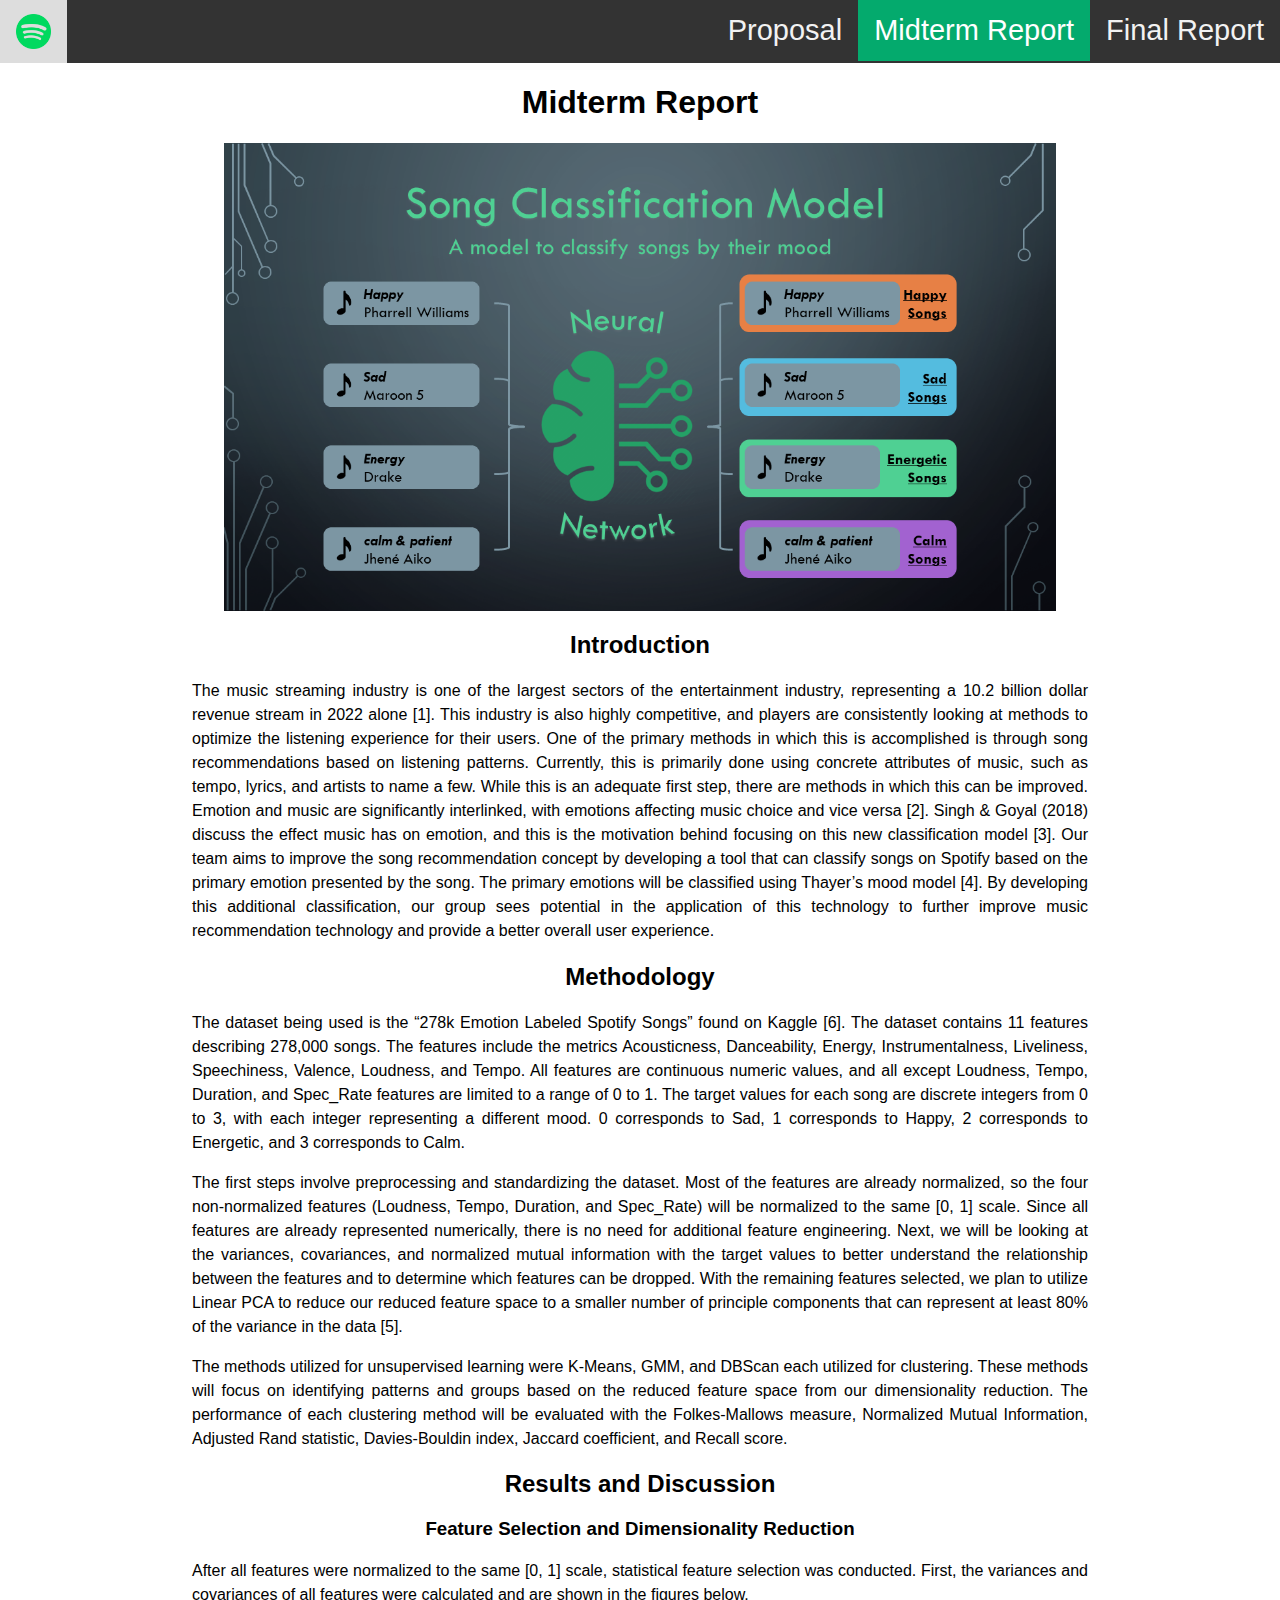
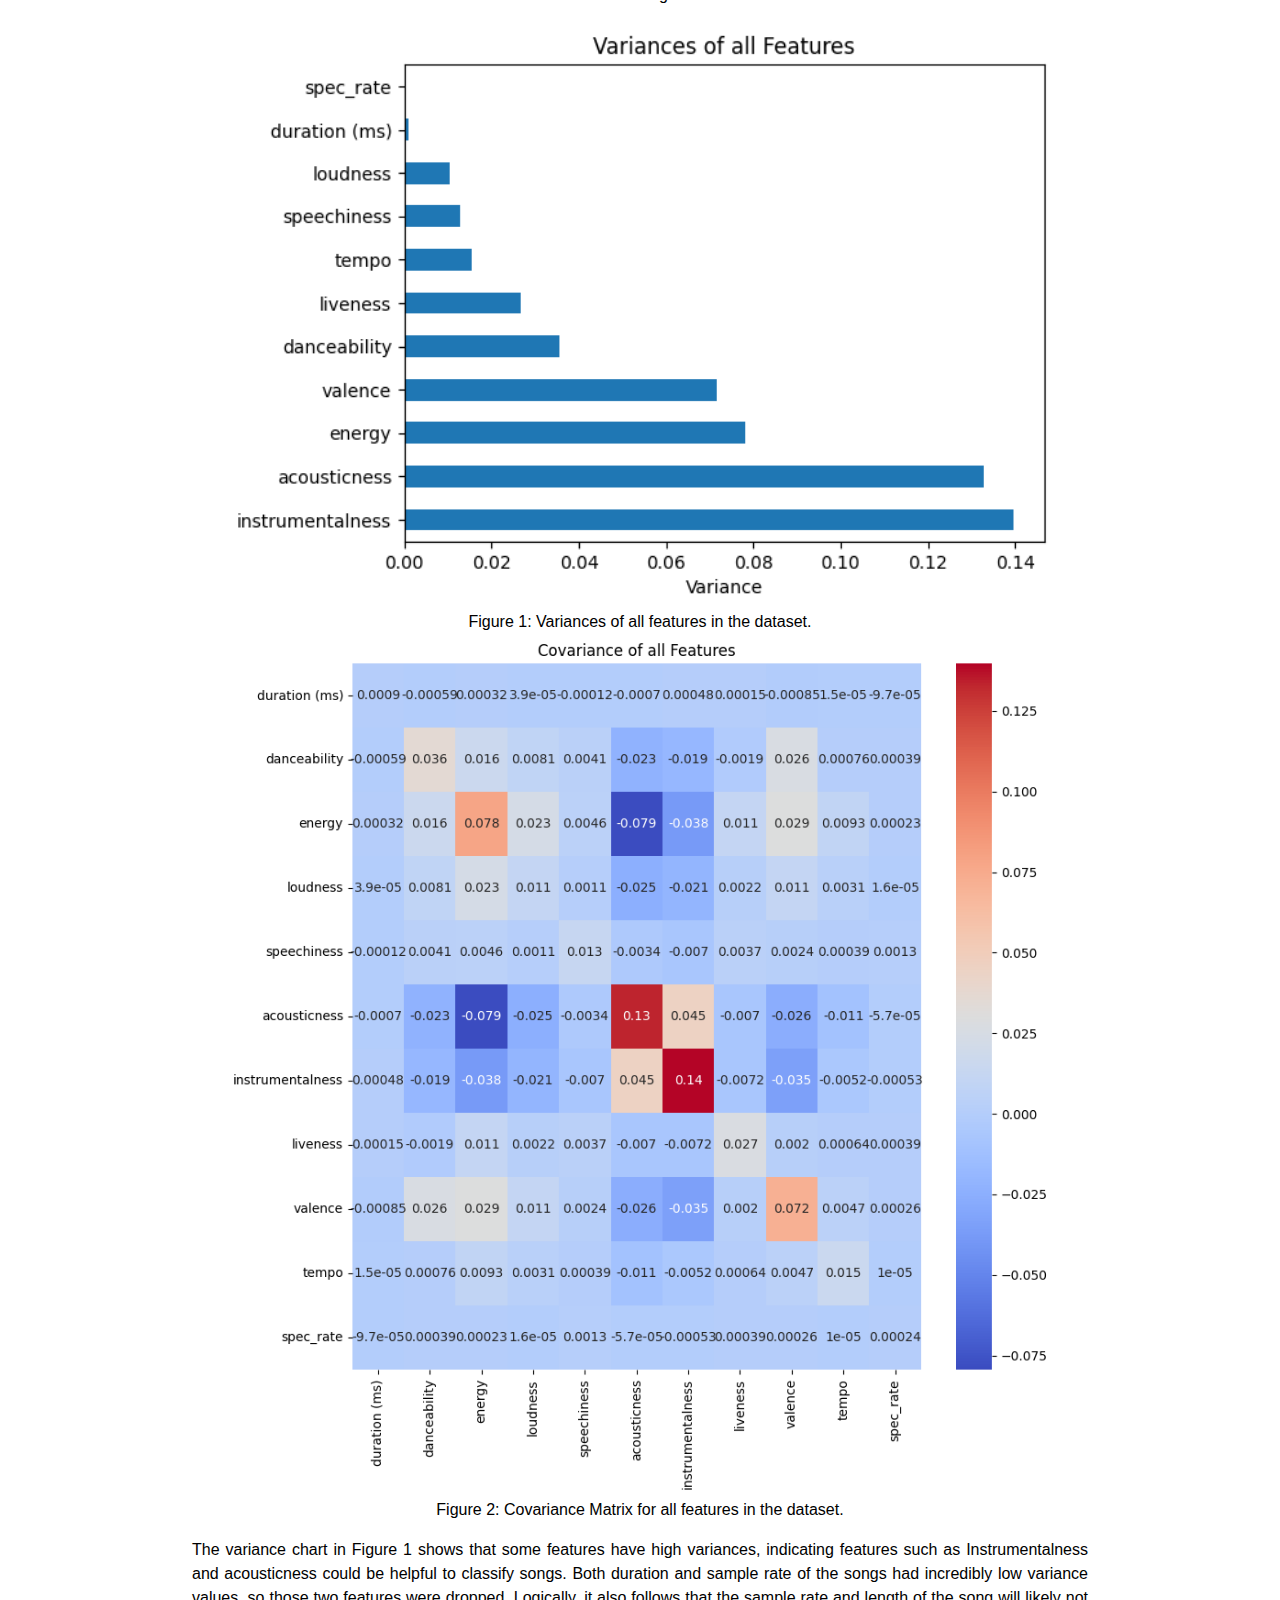
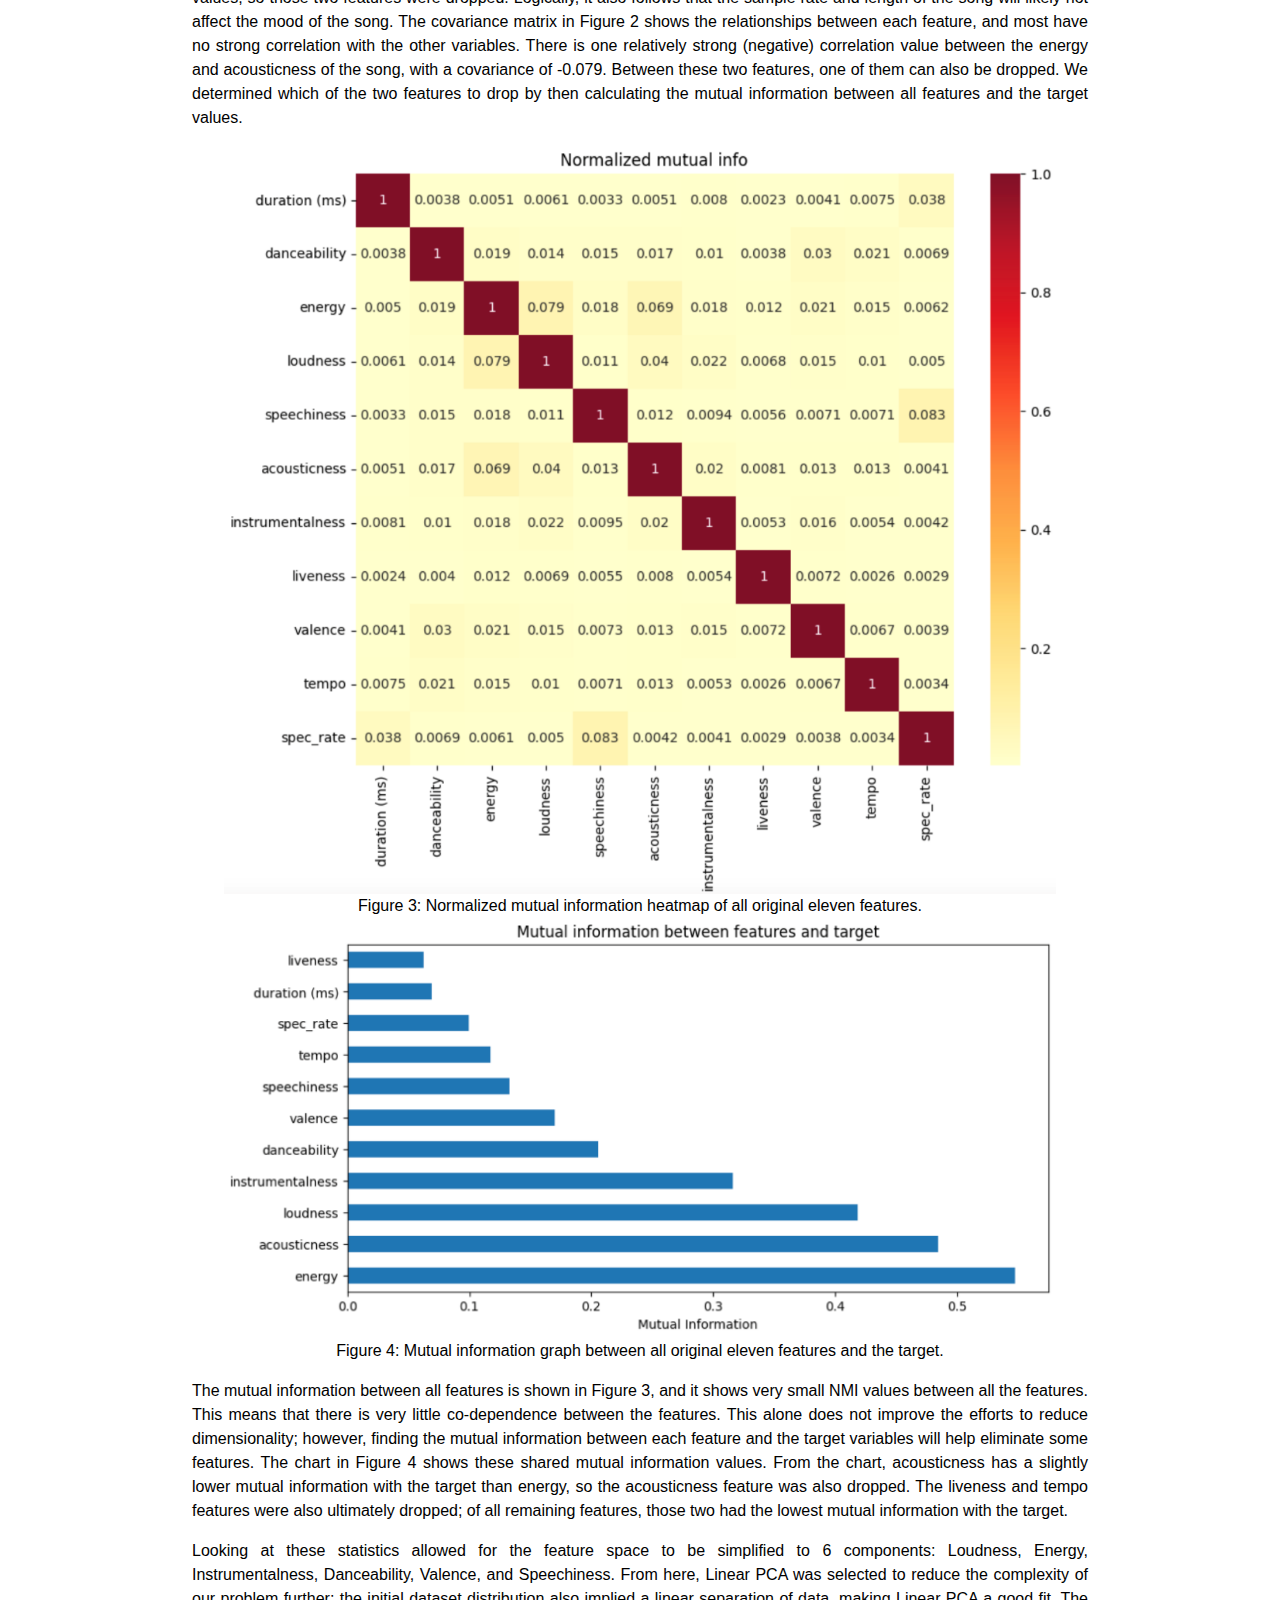
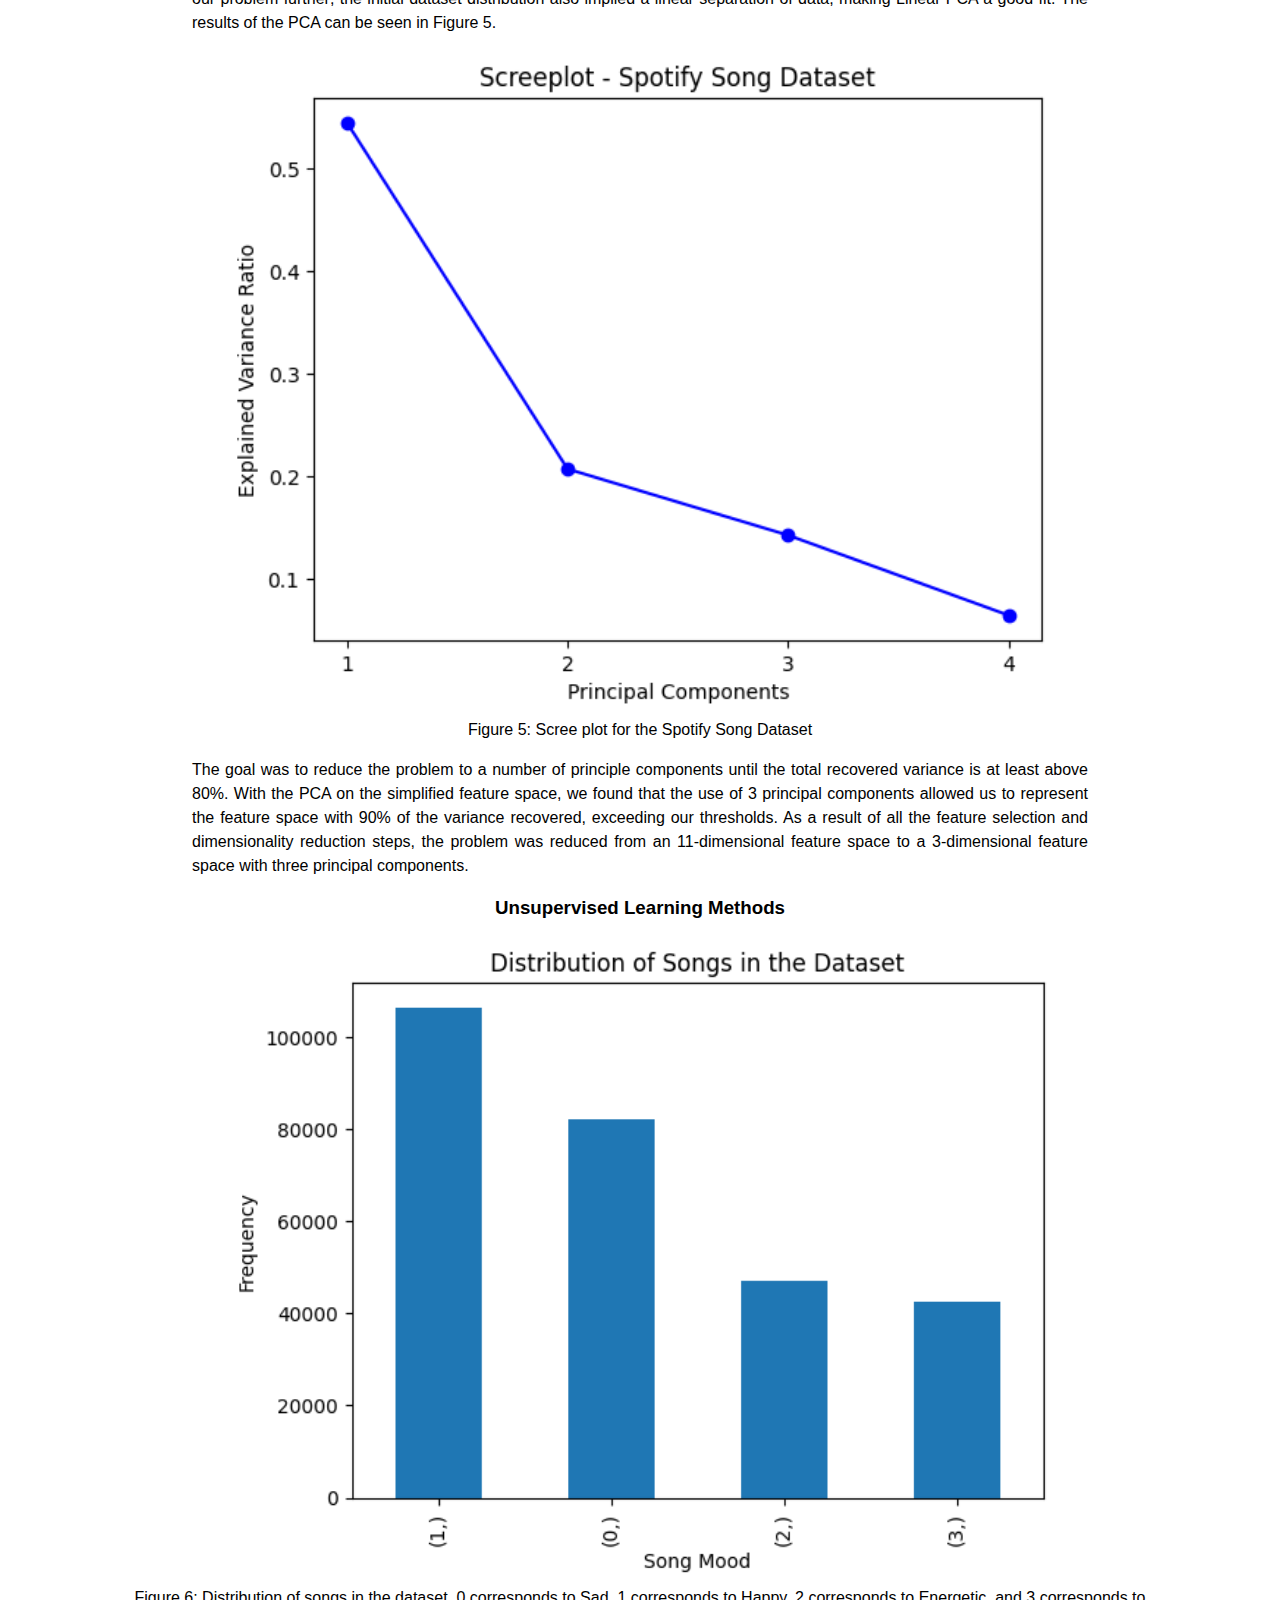
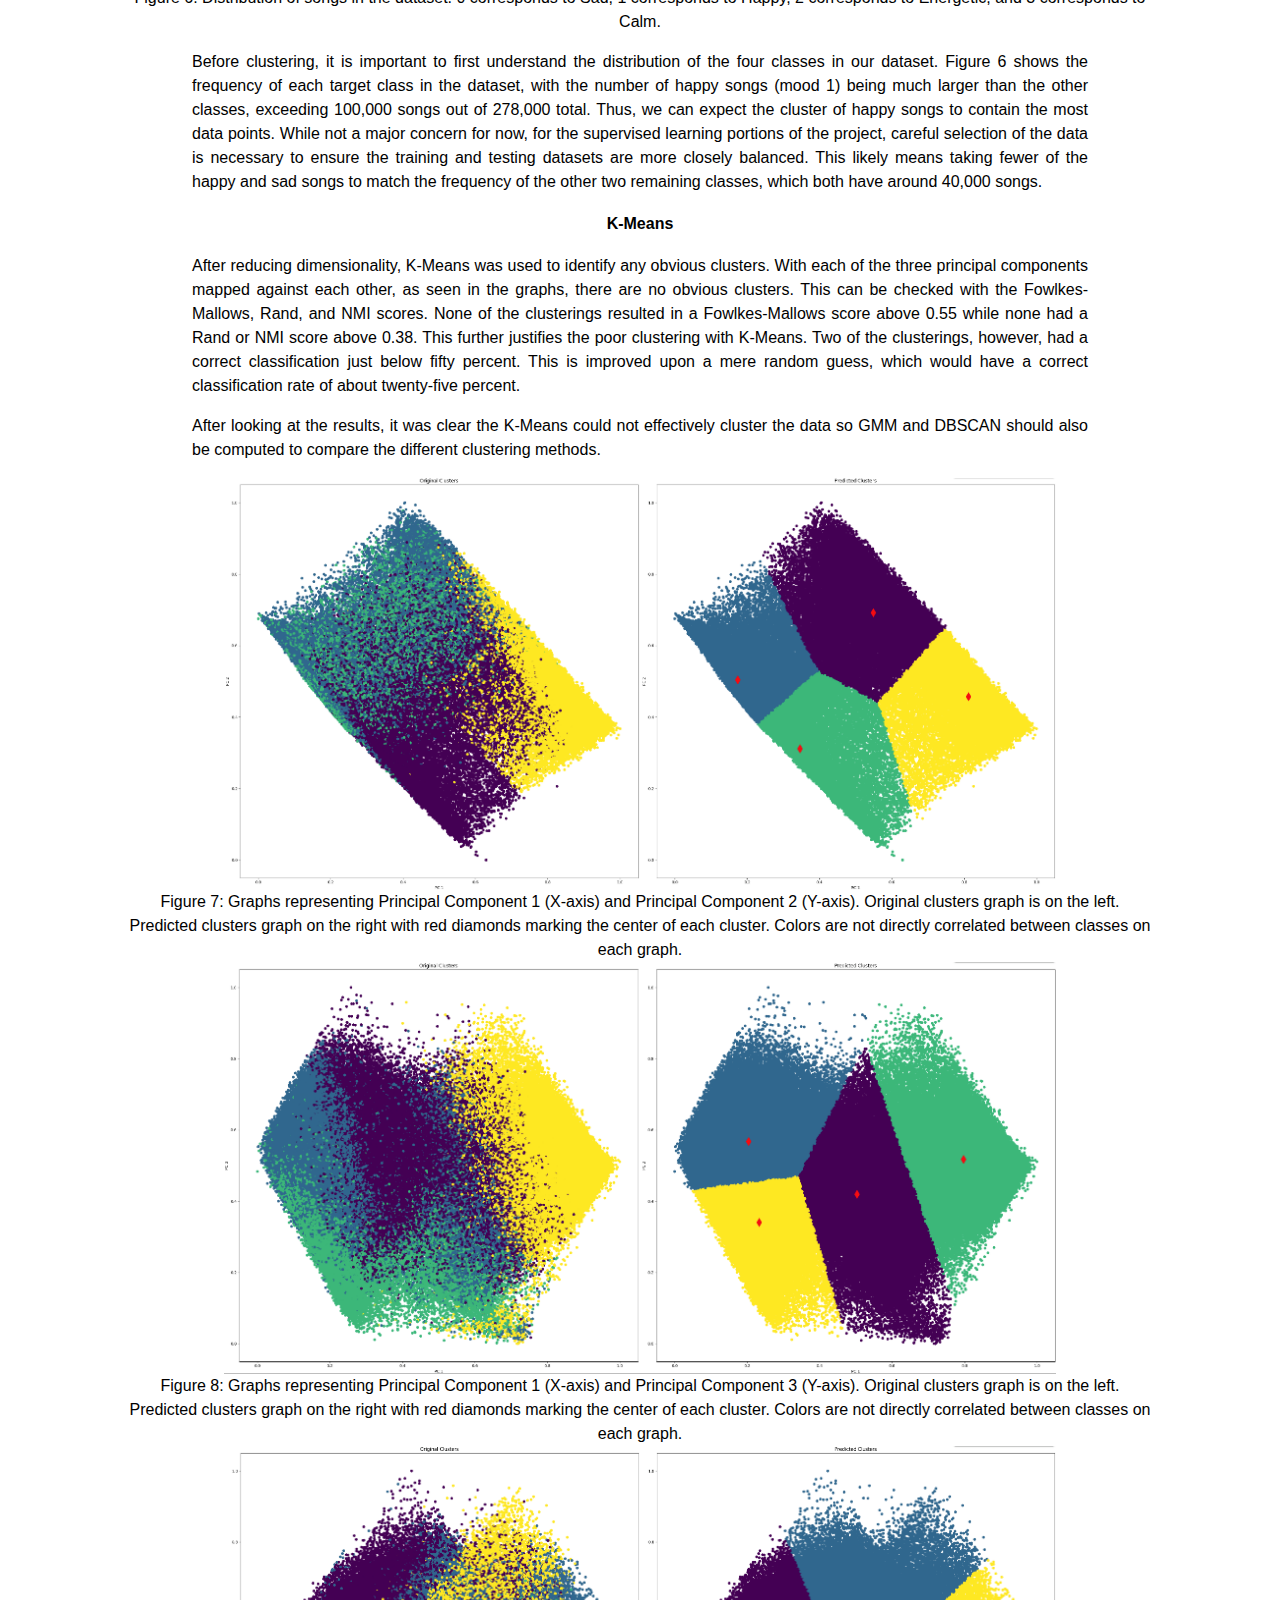
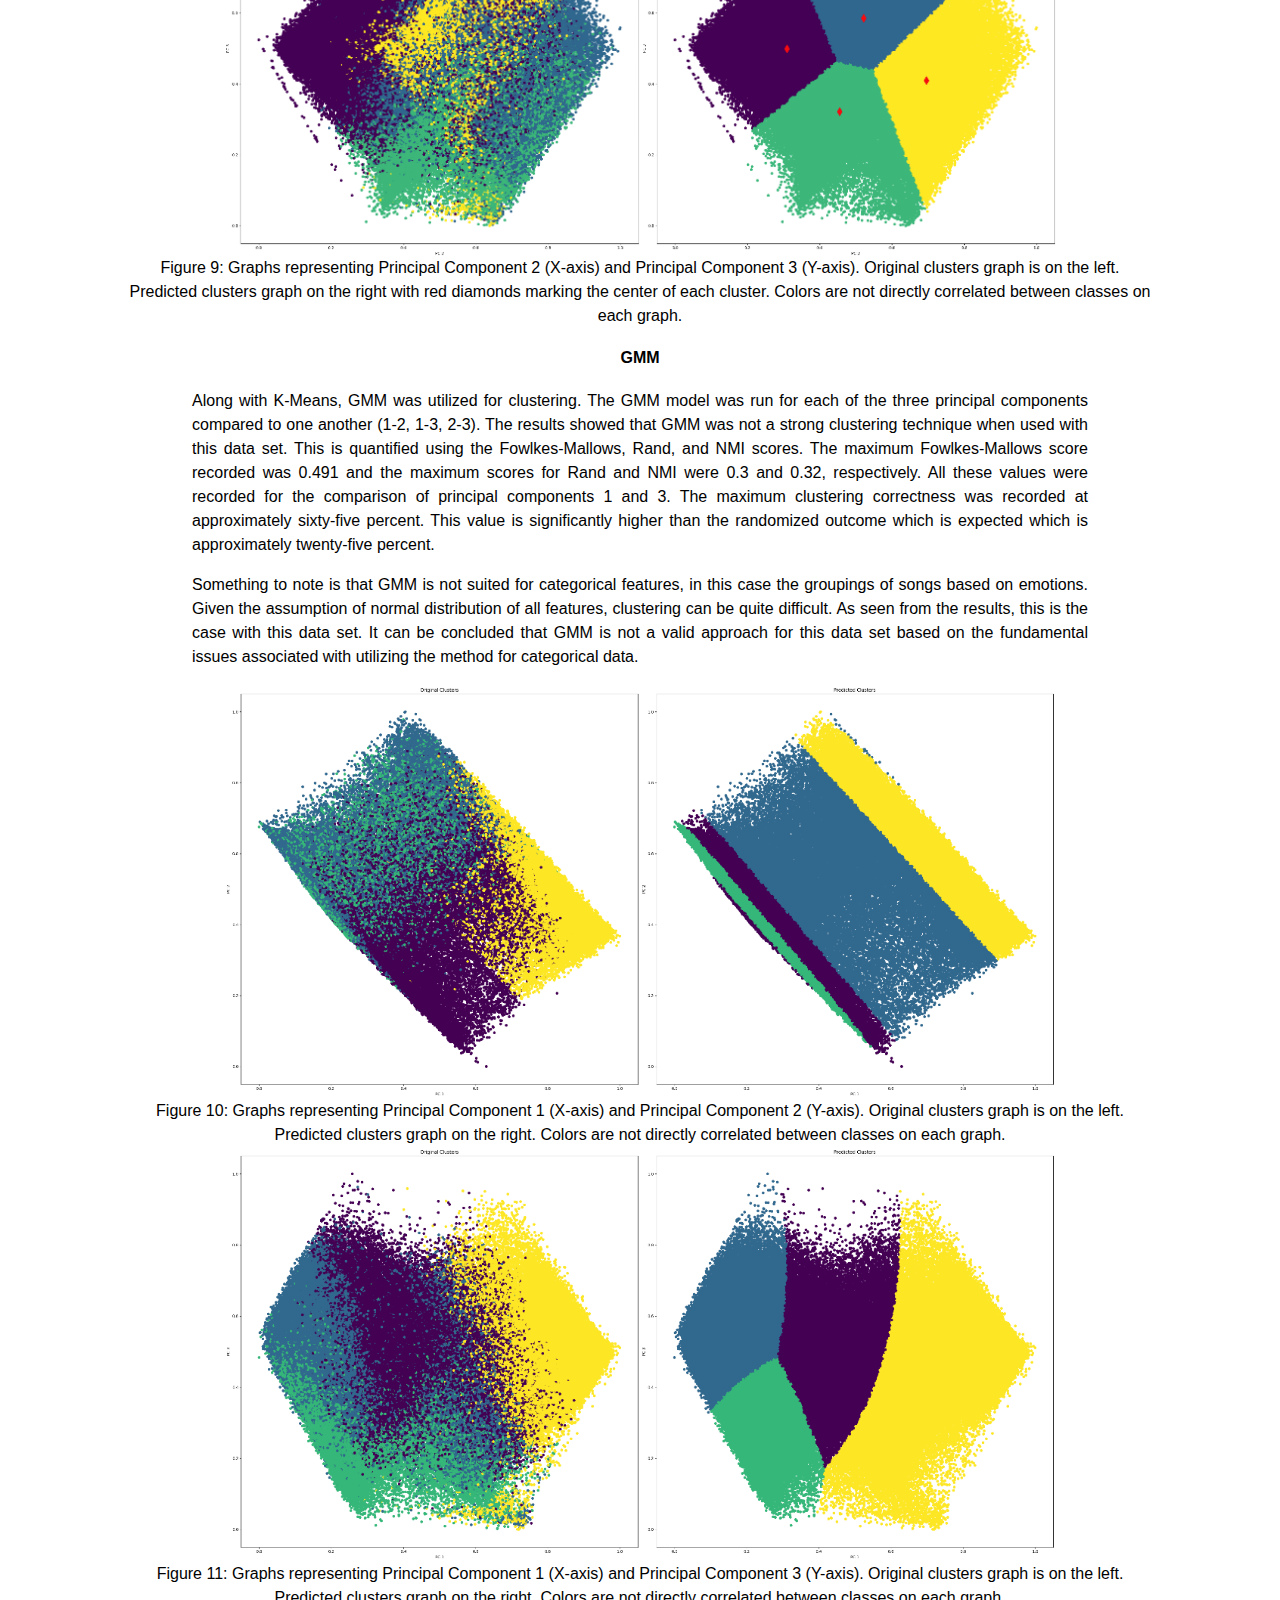
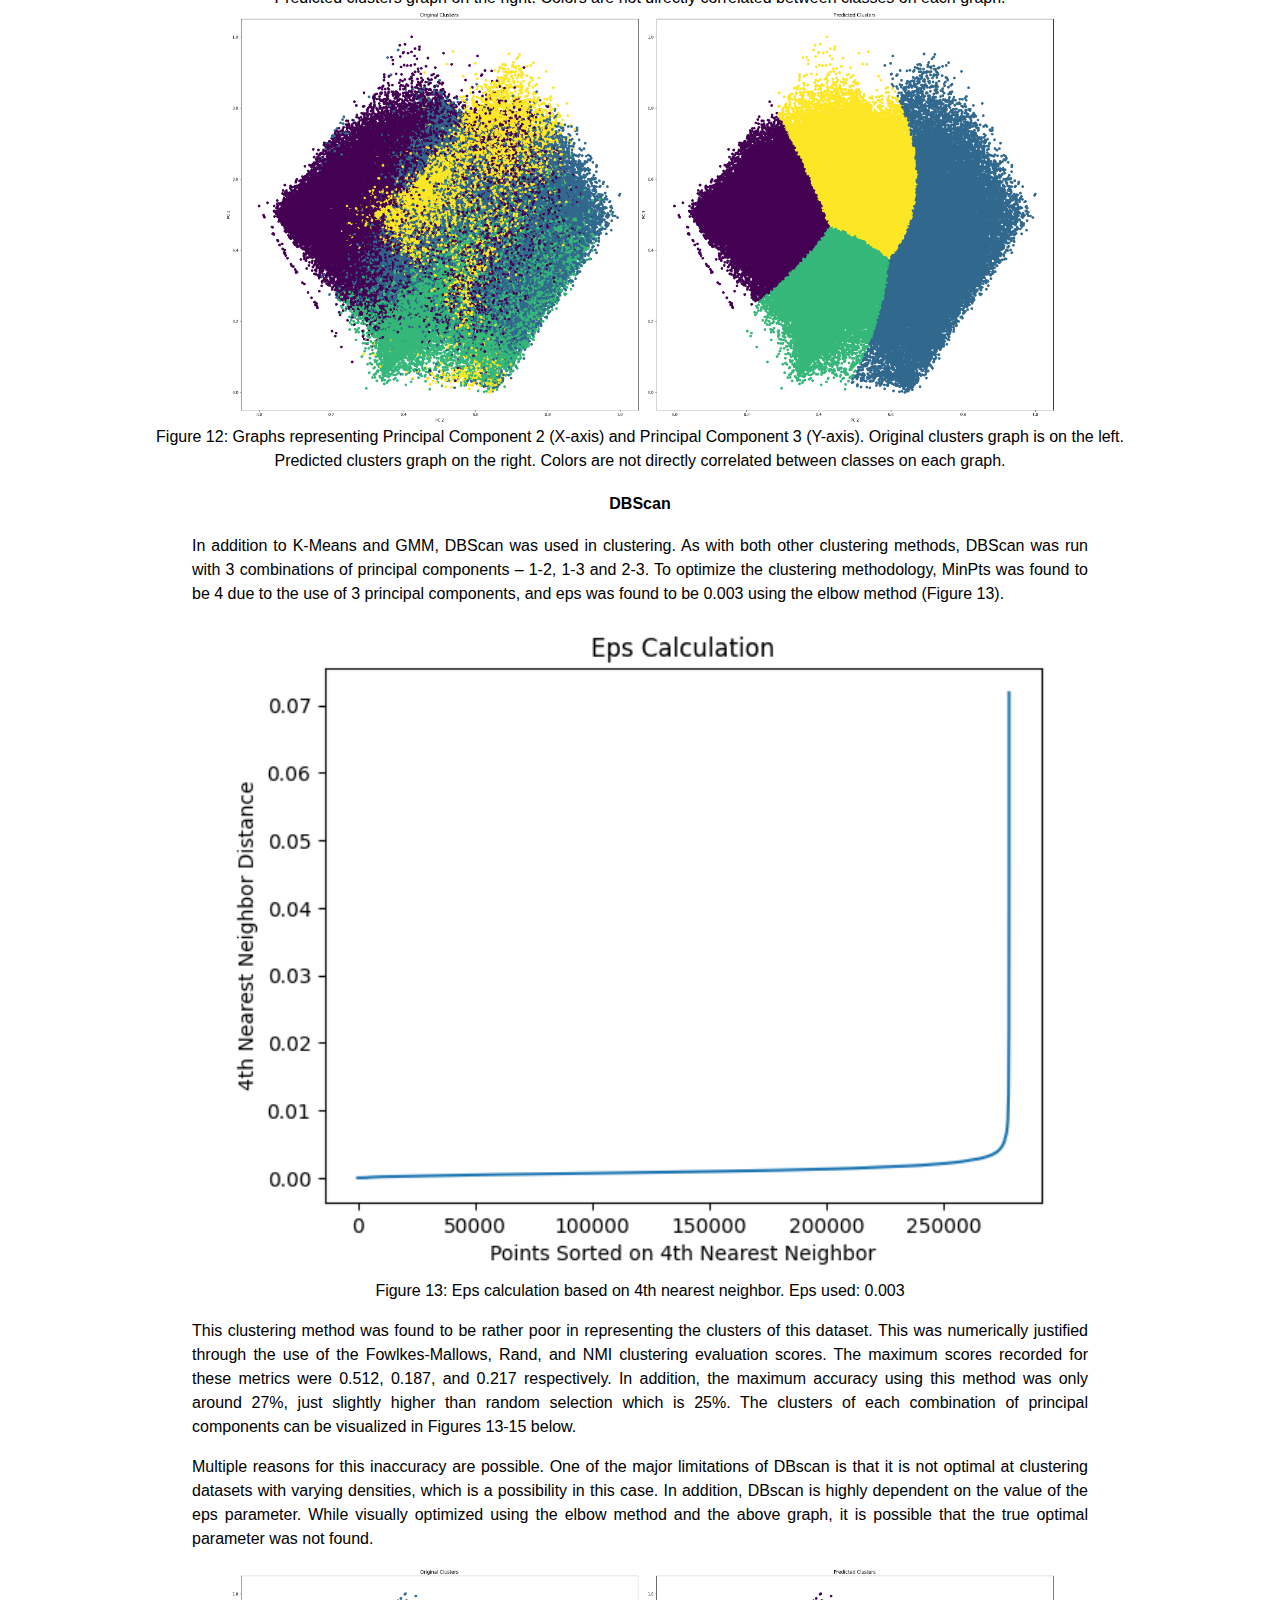
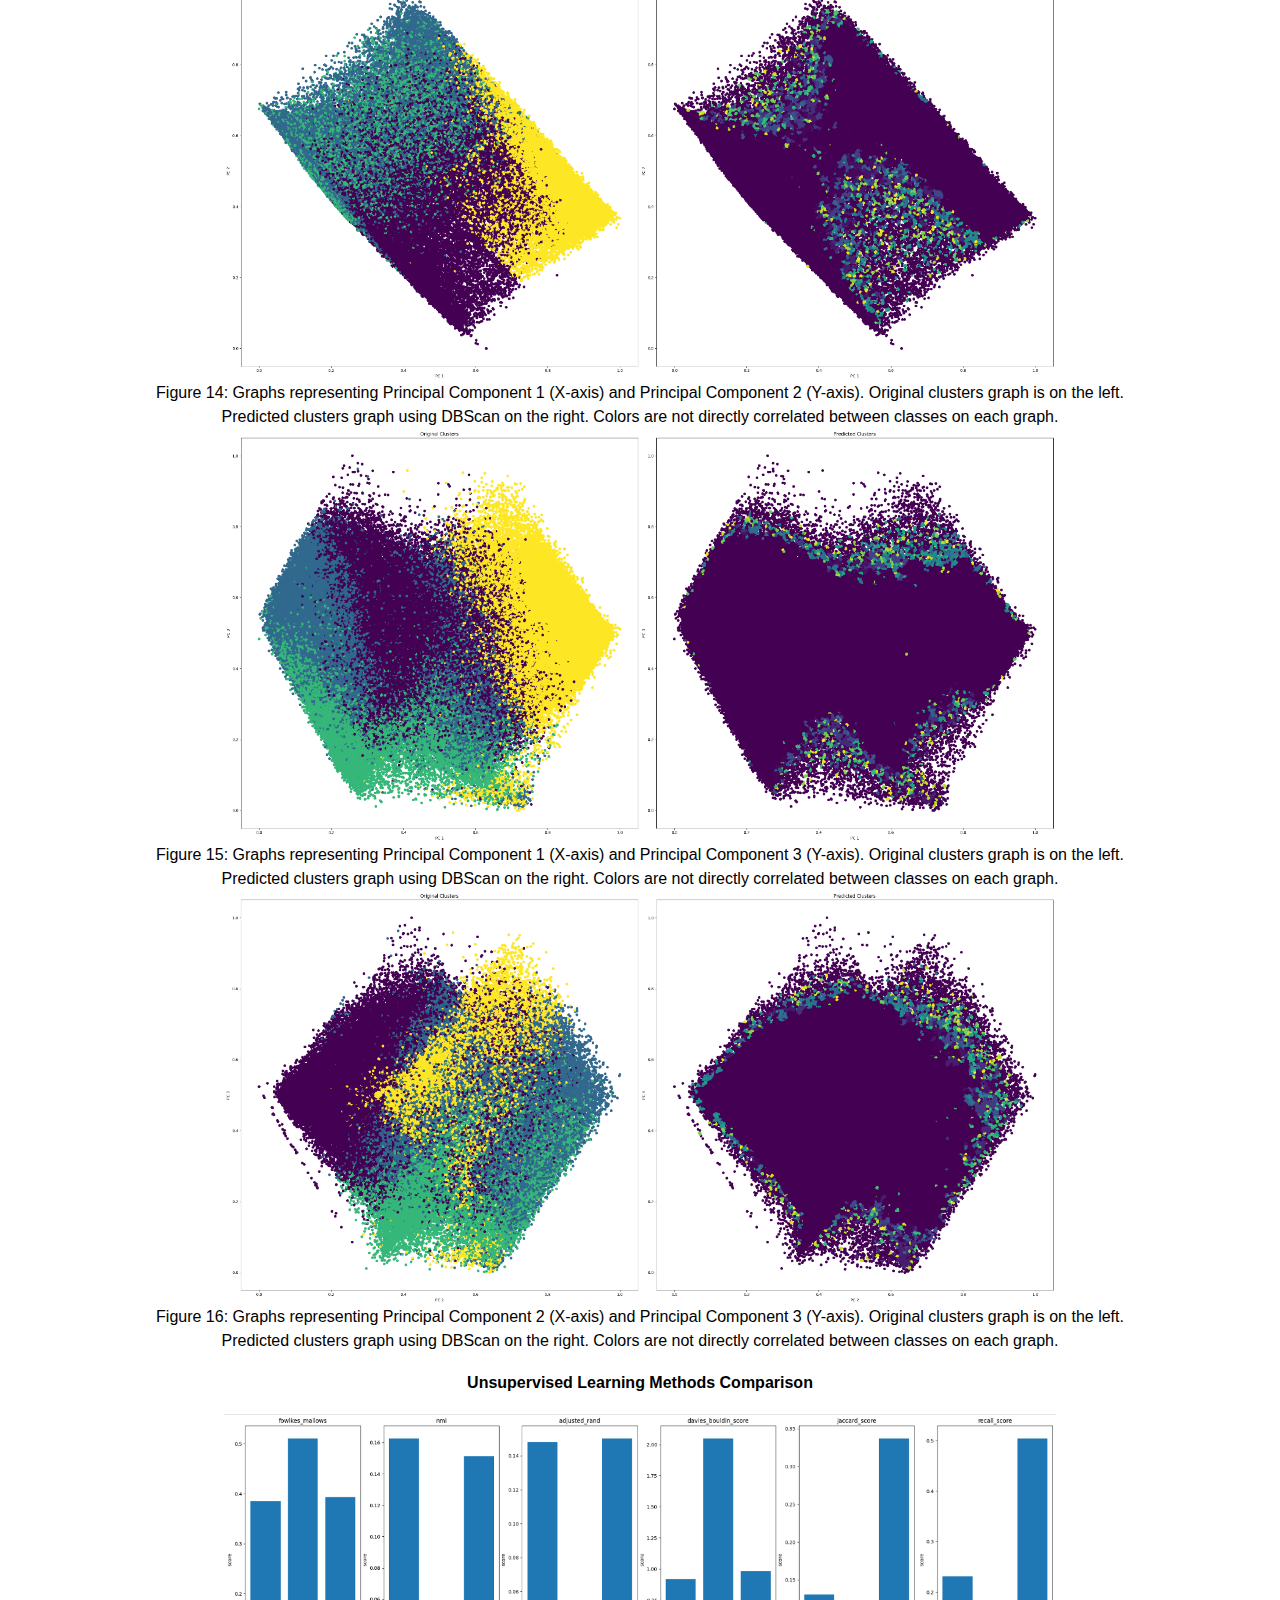
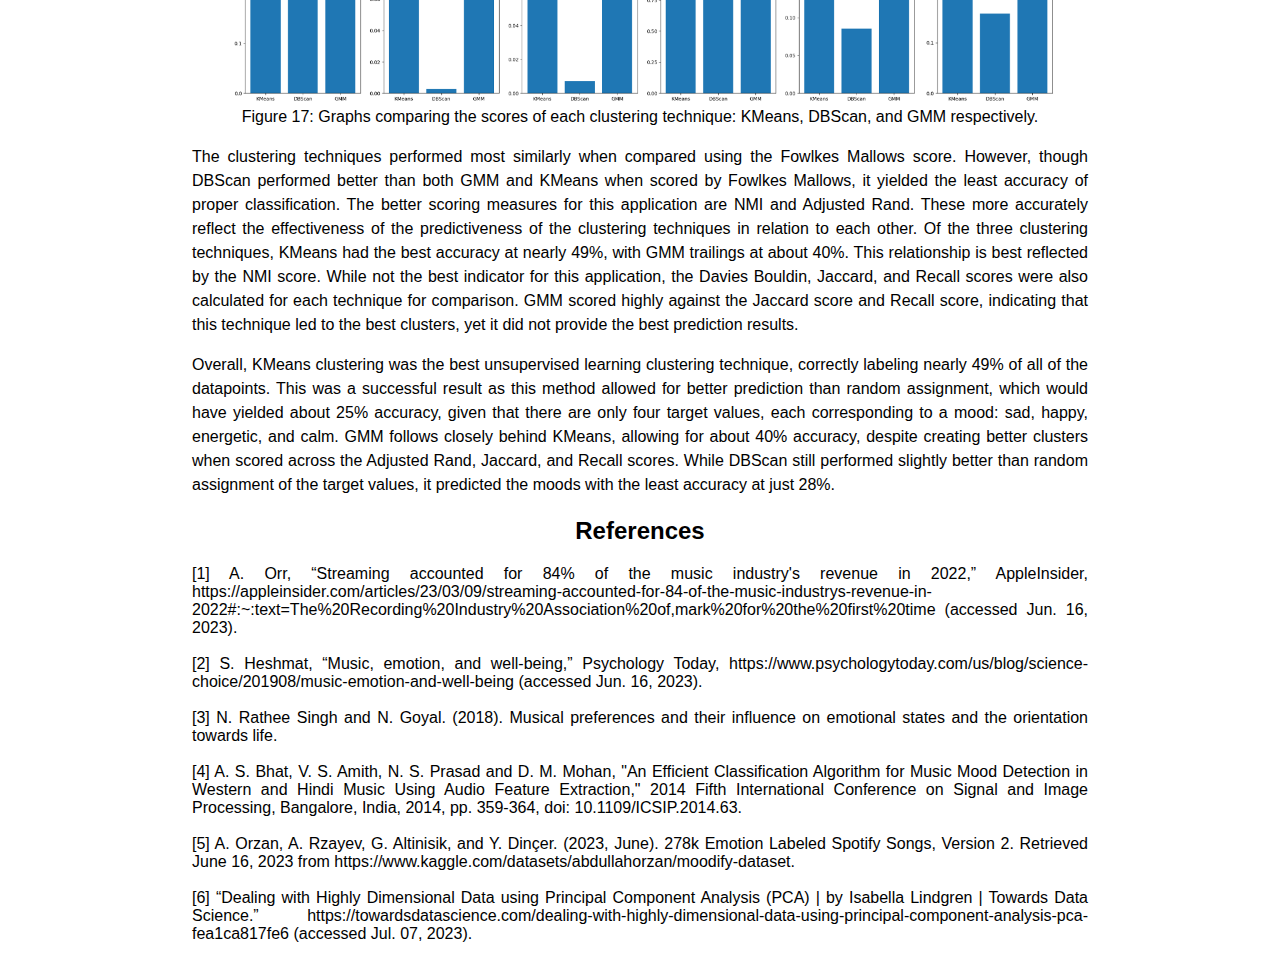
<file: midterm-report.html>
<html lang="en">
<head>
    <meta charset="UTF-8">
    <meta http-equiv="X-UA-Compatible" content="IE=edge">
    <meta name="viewport" content="width=device-width, initial-scale=1.0">
    <title>Midterm Report</title>
    <link rel="icon" type="image/x-icon" href="General Pictures/favicon.png">
    <link rel="stylesheet" href="styles.css">
</head>
<body>
    <link rel="stylesheet" href="https://cdnjs.cloudflare.com/ajax/libs/font-awesome/4.7.0/css/font-awesome.min.css">
    <div class="topnav" id = "topNavElem">
        <!--<a href="https://shayan-boghani.github.io/cs4641project">CS 4641 Group 3 Project</a>-->
        <a href="index.html">
            <img src="General Pictures/favicon.png" style="height: 35px; width: 35px;">
        </a>
        <div class="topnav-right">
            <a href="proposal.html">Proposal</a>
            <a class = "active" href="midterm-report.html">Midterm Report</a>
            <a href="final-report.html">Final Report</a>
            <a href="javascript:void(0);" class="icon" onclick="myFunction()">
                <i class="fa fa-bars"></i>
            </a>
        </div>
      </div>
      <h1>Midterm Report</h1>
    <img src="General Pictures/Updated Infographic.png" alt="Infographic" class="center">
    <h2>Introduction</h2>
        <p>The music streaming industry is one of the largest sectors of the entertainment industry, representing a 10.2 billion dollar revenue stream in 2022 alone [1]. This industry is also highly competitive, and players are consistently looking at methods to optimize the listening experience for their users. One of the primary methods in which this is accomplished is through song recommendations based on listening patterns. Currently, this is primarily done using concrete attributes of music, such as tempo, lyrics, and artists to name a few. While this is an adequate first step, there are methods in which this can be improved. Emotion and music are significantly interlinked, with emotions affecting music choice and vice versa [2]. Singh & Goyal (2018) discuss the effect music has on emotion, and this is the motivation behind focusing on this new classification model [3]. Our team aims to improve the song recommendation concept by developing a tool that can classify songs on Spotify based on the primary emotion presented by the song. The primary emotions will be classified using Thayer’s mood model [4]. By developing this additional classification, our group sees potential in the application of this technology to further improve music recommendation technology and provide a better overall user experience.</p>
    <h2>Methodology</h2>
        <p>The dataset being used is the “278k Emotion Labeled Spotify Songs” found on Kaggle [6]. The dataset contains 11 features describing 278,000 songs. The features include the metrics Acousticness, Danceability, Energy, Instrumentalness, Liveliness, Speechiness, Valence, Loudness, and Tempo. All features are continuous numeric values, and all except Loudness, Tempo, Duration, and Spec_Rate features are limited to a range of 0 to 1. The target values for each song are discrete integers from 0 to 3, with each integer representing a different mood. 0 corresponds to Sad, 1 corresponds to Happy, 2 corresponds to Energetic, and 3 corresponds to Calm. </p>
        <p>The first steps involve preprocessing and standardizing the dataset. Most of the features are already normalized, so the four non-normalized features (Loudness, Tempo, Duration, and Spec_Rate) will be normalized to the same [0, 1] scale. Since all features are already represented numerically, there is no need for additional feature engineering. Next, we will be looking at the variances, covariances, and normalized mutual information with the target values to better understand the relationship between the features and to determine which features can be dropped. With the remaining features selected, we plan to utilize Linear PCA to reduce our reduced feature space to a smaller number of principle components that can represent at least 80% of the variance in the data [5].</p>
        <p>The methods utilized for unsupervised learning were K-Means, GMM, and DBScan each utilized for clustering. These methods will focus on identifying patterns and groups based on the reduced feature space from our dimensionality reduction. The performance of each clustering method will be evaluated with the Folkes-Mallows measure, Normalized Mutual Information, Adjusted Rand statistic, Davies-Bouldin index, Jaccard coefficient, and Recall score.</p>
    <h2>Results and Discussion</h2>
    <h3>Feature Selection and Dimensionality Reduction</h3>
        <p>After all features were normalized to the same [0, 1] scale, statistical feature selection was conducted. First, the variances and covariances of all features were calculated and are shown in the figures below.</p>
        <img src="Midterm Report Pictures/fig1.png" alt="Variance of Features" class="center">
        <figcaption>Figure 1: Variances of all features in the dataset.</figcaption>
        <img src="Midterm Report Pictures/fig2.png" alt="Covariance Matrix" class="center">
        <figcaption>Figure 2: Covariance Matrix for all features in the dataset.</figcaption>
        <p>The variance chart in Figure 1 shows that some features have high variances, indicating features such as Instrumentalness and acousticness could be helpful to classify songs. Both duration and sample rate of the songs had incredibly low variance values, so those two features were dropped. Logically, it also follows that the sample rate and length of the song will likely not affect the mood of the song. The covariance matrix in Figure 2 shows the relationships between each feature, and most have no strong correlation with the other variables. There is one relatively strong (negative) correlation value between the energy and acousticness of the song, with a covariance of -0.079. Between these two features, one of them can also be dropped. We determined which of the two features to drop by then calculating the mutual information between all features and the target values.</p>
        <img src="Midterm Report Pictures/fig3.png" alt="NMI" class="center">
        <figcaption>Figure 3: Normalized mutual information heatmap of all original eleven features.</figcaption>
        <img src="Midterm Report Pictures/fig4.png" alt="Mutual Info Between Features and Targets" class="center">
        <figcaption>Figure 4: Mutual information graph between all original eleven features and the target.</figcaption>
        <p>The mutual information between all features is shown in Figure 3, and it shows very small NMI values between all the features. This means that there is very little co-dependence between the features. This alone does not improve the efforts to reduce dimensionality; however, finding the mutual information between each feature and the target variables will help eliminate some features. The chart in Figure 4 shows these shared mutual information values. From the chart, acousticness has a slightly lower mutual information with the target than energy, so the acousticness feature was also dropped. The liveness and tempo features were also ultimately dropped; of all remaining features, those two had the lowest mutual information with the target.</p>
        <p>Looking at these statistics allowed for the feature space to be simplified to 6 components: Loudness, Energy, Instrumentalness, Danceability, Valence, and Speechiness. From here, Linear PCA was selected to reduce the complexity of our problem further; the initial dataset distribution also implied a linear separation of data, making Linear PCA a good fit. The results of the PCA can be seen in Figure 5.</p>
        <img src="Midterm Report Pictures/fig5.png" alt="Scree Plot" class="center">
        <figcaption>Figure 5: Scree plot for the Spotify Song Dataset</figcaption>
        <p>The goal was to reduce the problem to a number of principle components until the total recovered variance is at least above 80%. With the PCA on the simplified feature space, we found that the use of 3 principal components allowed us to represent the feature space with 90% of the variance recovered, exceeding our thresholds. As a result of all the feature selection and dimensionality reduction steps, the problem was reduced from an 11-dimensional feature space to a 3-dimensional feature space with three principal components.</p>
    <h3>Unsupervised Learning Methods</h3>
        <img src="Midterm Report Pictures/fig6.png" alt="Song Distribution" class="center">
        <figcaption>Figure 6: Distribution of songs in the dataset. 0 corresponds to Sad, 1 corresponds to Happy, 2 corresponds to Energetic, and 3 corresponds to Calm.</figcaption>
        <p>Before clustering, it is important to first understand the distribution of the four classes in our dataset. Figure 6 shows the frequency of each target class in the dataset, with the number of happy songs (mood 1) being much larger than the other classes, exceeding 100,000 songs out of 278,000 total. Thus, we can expect the cluster of happy songs to contain the most data points. While not a major concern for now, for the supervised learning portions of the project, careful selection of the data is necessary to ensure the training and testing datasets are more closely balanced. This likely means taking fewer of the happy and sad songs to match the frequency of the other two remaining classes, which both have around 40,000 songs.</p>
    <h4>K-Means</h4>
        <p>After reducing dimensionality, K-Means was used to identify any obvious clusters. With each of the three principal components mapped against each other, as seen in the graphs, there are no obvious clusters. This can be checked with the Fowlkes-Mallows, Rand, and NMI scores. None of the clusterings resulted in a Fowlkes-Mallows score above 0.55 while none had a Rand or NMI score above 0.38. This further justifies the poor clustering with K-Means. Two of the clusterings, however, had a correct classification just below fifty percent. This is improved upon a mere random guess, which would have a correct classification rate of about twenty-five percent.</p>
        <p>After looking at the results, it was clear the K-Means could not effectively cluster the data so GMM and DBSCAN should also be computed to compare the different clustering methods.</p>
        <img src="Midterm Report Pictures/fig7.png" alt="K-Means PC1 - PC2" class="center">
        <figcaption>Figure 7: Graphs representing Principal Component 1 (X-axis) and Principal Component 2 (Y-axis). Original clusters graph is on the left. Predicted clusters graph on the right with red diamonds marking the center of each cluster. Colors are not directly correlated between classes on each graph.</figcaption>
        <img src="Midterm Report Pictures/fig8.png" alt="K-Means PC1 - PC3" class="center">
        <figcaption>Figure 8: Graphs representing Principal Component 1 (X-axis) and Principal Component 3 (Y-axis). Original clusters graph is on the left. Predicted clusters graph on the right with red diamonds marking the center of each cluster. Colors are not directly correlated between classes on each graph.</figcaption>
        <img src="Midterm Report Pictures/fig9.png" alt="K-Means PC2 - PC3" class="center">
        <figcaption>Figure 9: Graphs representing Principal Component 2 (X-axis) and Principal Component 3 (Y-axis). Original clusters graph is on the left. Predicted clusters graph on the right with red diamonds marking the center of each cluster. Colors are not directly correlated between classes on each graph.</figcaption>
    <h4>GMM</h4>
        <p>Along with K-Means, GMM was utilized for clustering. The GMM model was run for each of the three principal components compared to one another (1-2, 1-3, 2-3). The results showed that GMM was not a strong clustering technique when used with this data set. This is quantified using the Fowlkes-Mallows, Rand, and NMI scores. The maximum Fowlkes-Mallows score recorded was 0.491 and the maximum scores for Rand and NMI were 0.3 and 0.32, respectively. All these values were recorded for the comparison of principal components 1 and 3. The maximum clustering correctness was recorded at approximately sixty-five percent. This value is significantly higher than the randomized outcome which is expected which is approximately twenty-five percent.</p>
        <p>Something to note is that GMM is not suited for categorical features, in this case the groupings of songs based on emotions. Given the assumption of normal distribution of all features, clustering can be quite difficult. As seen from the results, this is the case with this data set. It can be concluded that GMM is not a valid approach for this data set based on the fundamental issues associated with utilizing the method for categorical data. </p>
        <img src="Midterm Report Pictures/fig10.png" alt="GMM PC1 - PC2" class="center">
        <figcaption>Figure 10: Graphs representing Principal Component 1 (X-axis) and Principal Component 2 (Y-axis). Original clusters graph is on the left. Predicted clusters graph on the right. Colors are not directly correlated between classes on each graph.</figcaption>
        <img src="Midterm Report Pictures/fig11.png" alt="GMM PC1 - PC3" class="center">
        <figcaption>Figure 11: Graphs representing Principal Component 1 (X-axis) and Principal Component 3 (Y-axis). Original clusters graph is on the left. Predicted clusters graph on the right. Colors are not directly correlated between classes on each graph.</figcaption>
        <img src="Midterm Report Pictures/fig12.png" alt="GMM PC2 - PC3" class="center">
        <figcaption>Figure 12: Graphs representing Principal Component 2 (X-axis) and Principal Component 3 (Y-axis). Original clusters graph is on the left. Predicted clusters graph on the right. Colors are not directly correlated between classes on each graph.</figcaption>
    <h4>DBScan</h4>
        <p>In addition to K-Means and GMM, DBScan was used in clustering. As with both other clustering methods, DBScan was run with 3 combinations of principal components – 1-2, 1-3 and 2-3. To optimize the clustering methodology, MinPts was found to be 4 due to the use of 3 principal components, and eps was found to be 0.003 using the elbow method (Figure 13).</p>
        <img src="Midterm Report Pictures/fig13.png" alt="Eps Calculation" class="center">
        <figcaption>Figure 13: Eps calculation based on 4th nearest neighbor. Eps used: 0.003</figcaption>
        <p>This clustering method was found to be rather poor in representing the clusters of this dataset. This was numerically justified through the use of the Fowlkes-Mallows, Rand, and NMI clustering evaluation scores. The maximum scores recorded for these metrics were 0.512, 0.187, and 0.217 respectively. In addition, the maximum accuracy using this method was only around 27%, just slightly higher than random selection which is 25%. The clusters of each combination of principal components can be visualized in Figures 13-15 below.</p>
        <p>Multiple reasons for this inaccuracy are possible. One of the major limitations of DBscan is that it is not optimal at clustering datasets with varying densities, which is a possibility in this case. In addition, DBscan is highly dependent on the value of the eps parameter. While visually optimized using the elbow method and the above graph, it is possible that the true optimal parameter was not found. </p>
        <img src="Midterm Report Pictures/fig14.png" alt="DBScan PC1 - PC2" class="center">
        <figcaption>Figure 14: Graphs representing Principal Component 1 (X-axis) and Principal Component 2 (Y-axis). Original clusters graph is on the left. Predicted clusters graph using DBScan on the right. Colors are not directly correlated between classes on each graph.</figcaption>
        <img src="Midterm Report Pictures/fig15.png" alt="DBScan PC1 - PC3" class="center">
        <figcaption>Figure 15: Graphs representing Principal Component 1 (X-axis) and Principal Component 3 (Y-axis). Original clusters graph is on the left. Predicted clusters graph using DBScan on the right. Colors are not directly correlated between classes on each graph.</figcaption>
        <img src="Midterm Report Pictures/fig16.png" alt="DBScan PC2 - PC3" class="center">
        <figcaption>Figure 16: Graphs representing Principal Component 2 (X-axis) and Principal Component 3 (Y-axis). Original clusters graph is on the left. Predicted clusters graph using DBScan on the right. Colors are not directly correlated between classes on each graph.</figcaption>
    <h4>Unsupervised Learning Methods Comparison</h4>
        <img src="Midterm Report Pictures/fig17.png" alt="Clustering Technique Comparison" class="center">
        <figcaption>Figure 17: Graphs comparing the scores of each clustering technique: KMeans, DBScan, and GMM respectively.</figcaption>
        <p>The clustering techniques performed most similarly when compared using the Fowlkes Mallows score. However, though DBScan performed better than both GMM and KMeans when scored by Fowlkes Mallows, it yielded the least accuracy of proper classification. The better scoring measures for this application are NMI and Adjusted Rand. These more accurately reflect the effectiveness of the predictiveness of the clustering techniques in relation to each other. Of the three clustering techniques, KMeans had the best accuracy at nearly 49%, with GMM trailings at about 40%. This relationship is best reflected by the NMI score. While not the best indicator for this application, the Davies Bouldin, Jaccard, and Recall scores were also calculated for each technique for comparison. GMM scored highly against the Jaccard score and Recall score, indicating that this technique led to the best clusters, yet it did not provide the best prediction results.</p>
        <p>Overall, KMeans clustering was the best unsupervised learning clustering technique, correctly labeling nearly 49% of all of the datapoints. This was a successful result as this method allowed for better prediction than random assignment, which would have yielded about 25% accuracy, given that there are only four target values, each corresponding to a mood: sad, happy, energetic, and calm. GMM follows closely behind KMeans, allowing for about 40% accuracy, despite creating better clusters when scored across the Adjusted Rand, Jaccard, and Recall scores. While DBScan still performed slightly better than random assignment of the target values, it predicted the moods with the least accuracy at just 28%. </p>
    <h2>References</h2>
        <p>
            <div class="container">[1] A. Orr, “Streaming accounted for 84% of the music industry's revenue in 2022,” AppleInsider, https://appleinsider.com/articles/23/03/09/streaming-accounted-for-84-of-the-music-industrys-revenue-in-2022#:~:text=The%20Recording%20Industry%20Association%20of,mark%20for%20the%20first%20time (accessed Jun. 16, 2023).</div><br>
            <div class="container">[2] S. Heshmat, “Music, emotion, and well-being,” Psychology Today, https://www.psychologytoday.com/us/blog/science-choice/201908/music-emotion-and-well-being (accessed Jun. 16, 2023).</div><br>
            <div class="container">[3] N. Rathee Singh and N. Goyal. (2018). Musical preferences and their influence on emotional states and the orientation towards life.</div><br>
            <div class="container">[4] A. S. Bhat, V. S. Amith, N. S. Prasad and D. M. Mohan, "An Efficient Classification Algorithm for Music Mood Detection in Western and Hindi Music Using Audio Feature Extraction," 2014 Fifth International Conference on Signal and Image Processing, Bangalore, India, 2014, pp. 359-364, doi: 10.1109/ICSIP.2014.63.</div><br>
            <div class="container">[5] A. Orzan, A. Rzayev, G. Altinisik, and Y. Dinçer. (2023, June). 278k Emotion Labeled Spotify Songs, Version 2. Retrieved June 16, 2023 from https://www.kaggle.com/datasets/abdullahorzan/moodify-dataset.</div><br>
            <div class="container">[6] “Dealing with Highly Dimensional Data using Principal Component Analysis (PCA) | by Isabella Lindgren | Towards Data Science.” https://towardsdatascience.com/dealing-with-highly-dimensional-data-using-principal-component-analysis-pca-fea1ca817fe6 (accessed Jul. 07, 2023).</div><br>
        </p>
    <script src="https://code.jquery.com/jquery-3.3.1.slim.min.js" integrity="sha384-q8i/X+965DzO0rT7abK41JStQIAqVgRVzpbzo5smXKp4YfRvH+8abtTE1Pi6jizo" crossorigin="anonymous"></script>
    <script src="https://cdn.jsdelivr.net/npm/popper.js@1.14.7/dist/umd/popper.min.js" integrity="sha384-UO2eT0CpHqdSJQ6hJty5KVphtPhzWj9WO1clHTMGa3JDZwrnQq4sF86dIHNDz0W1" crossorigin="anonymous"></script>
    <script src="https://cdn.jsdelivr.net/npm/bootstrap@4.3.1/dist/js/bootstrap.min.js" integrity="sha384-JjSmVgyd0p3pXB1rRibZUAYoIIy6OrQ6VrjIEaFf/nJGzIxFDsf4x0xIM+B07jRM" crossorigin="anonymous"></script>
    <script>/* Toggle between adding and removing the "responsive" class to topnav when the user clicks on the icon */
        function myFunction() {
          var x = document.getElementById("topNavElem");
          if (x.className === "topnav") {
            x.className += " responsive";
          } else {
            x.className = "topnav";
          }
        }</script>
</body>
</html>
</file>
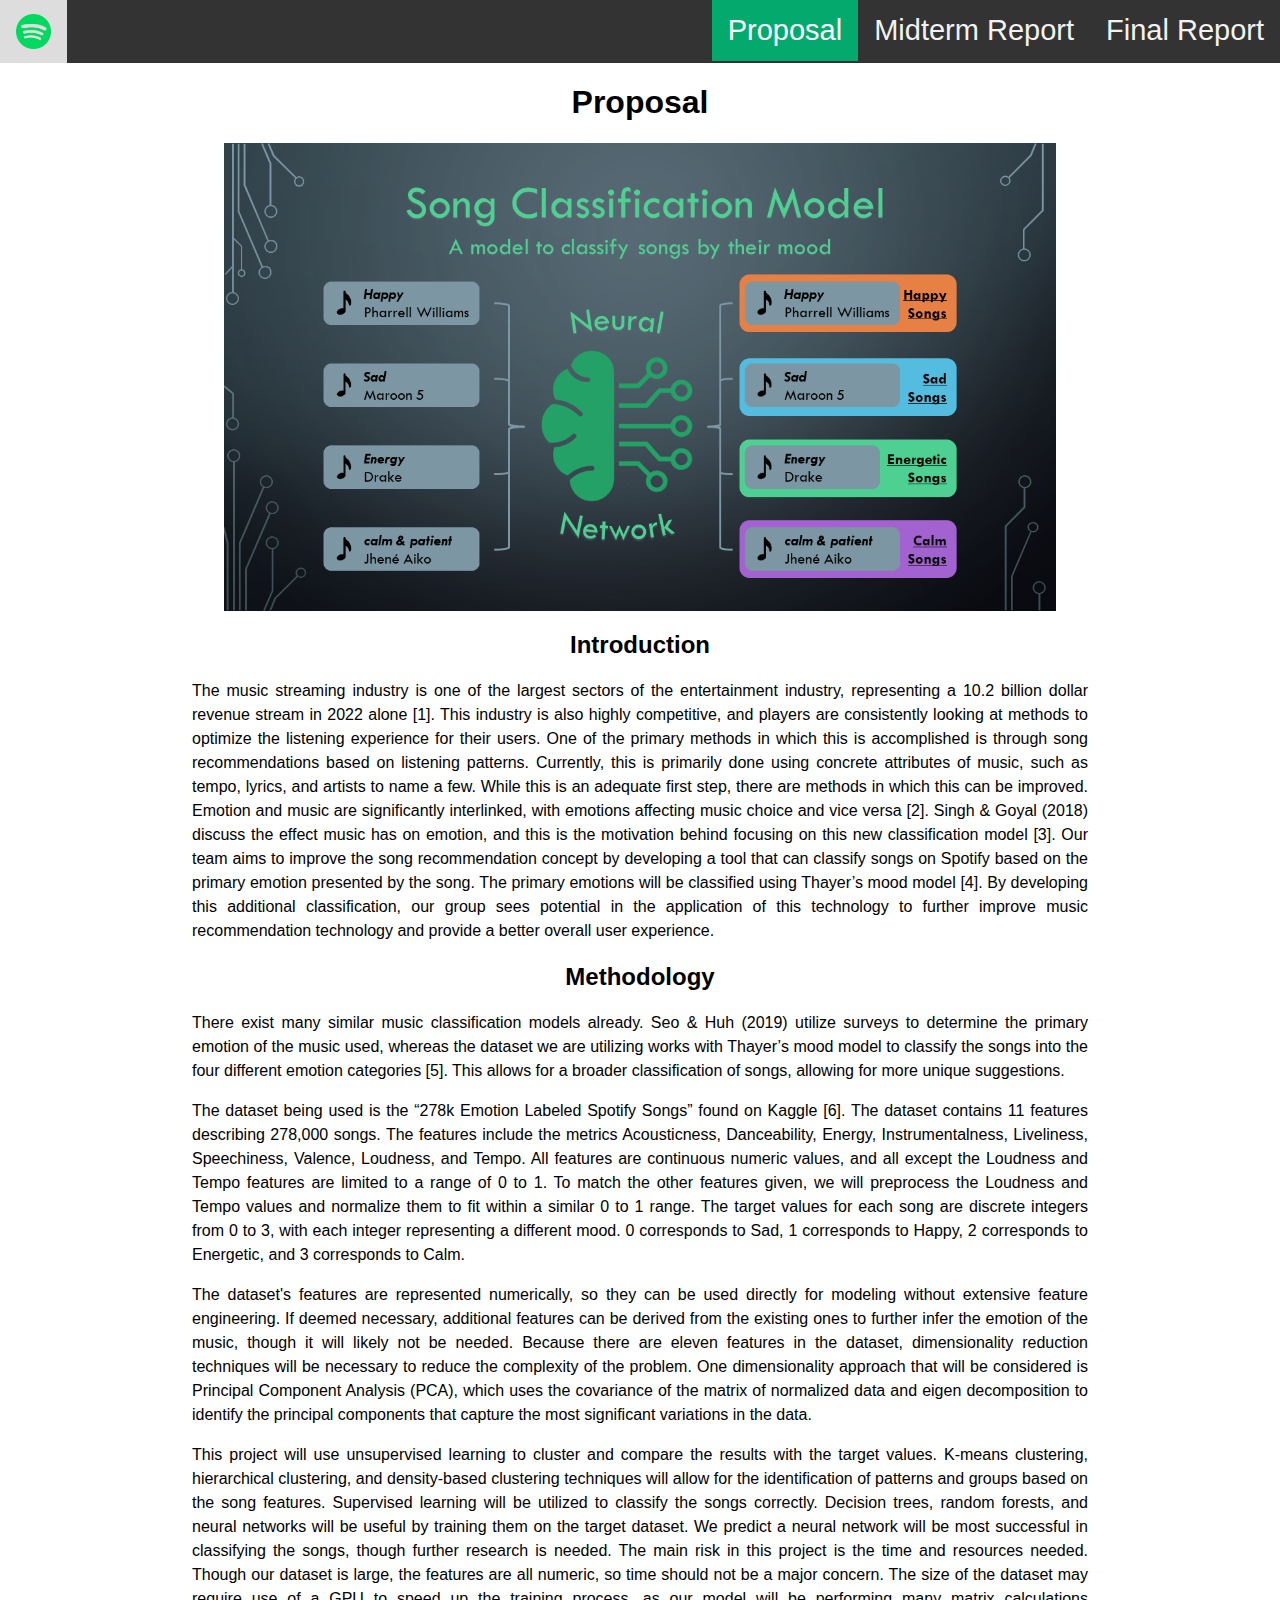
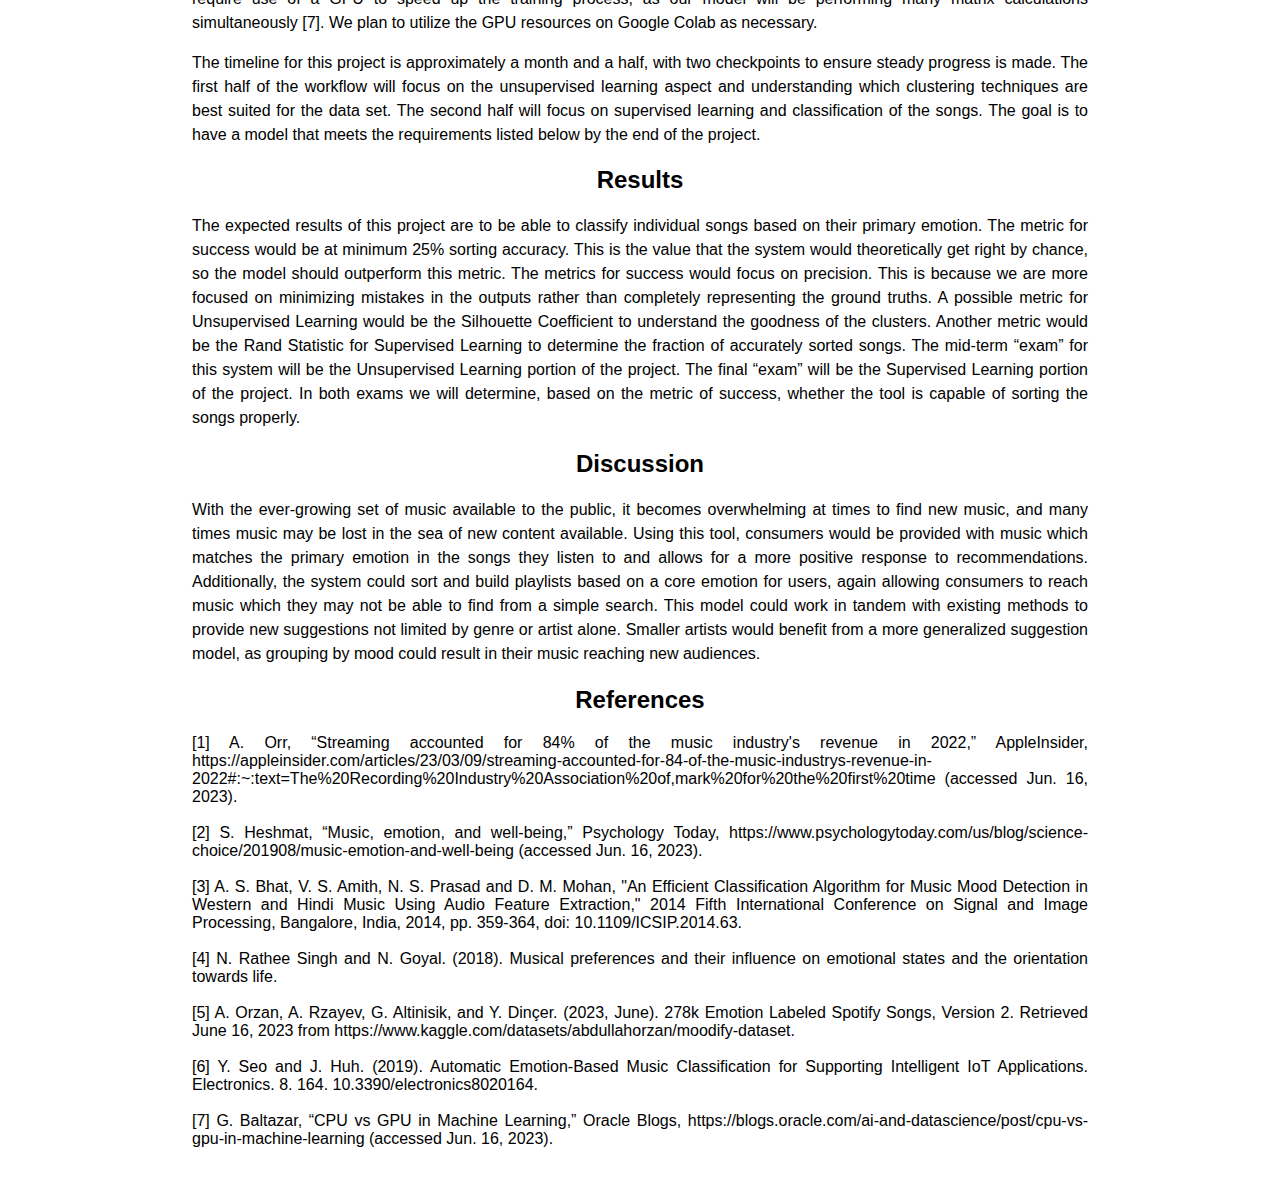
<file: proposal.html>
<html lang="en">
<head>
    <meta charset="UTF-8">
    <meta http-equiv="X-UA-Compatible" content="IE=edge">
    <meta name="viewport" content="width=device-width, initial-scale=1.0">
    <title>Proposal</title>
    <link rel="icon" type="image/x-icon" href="General Pictures/favicon.png">
    <link rel="stylesheet" href="styles.css">
</head>
<body>
    <link rel="stylesheet" href="https://cdnjs.cloudflare.com/ajax/libs/font-awesome/4.7.0/css/font-awesome.min.css">
    <div class="topnav" id = "topNavElem">
        <!--<a href="https://shayan-boghani.github.io/cs4641project">CS 4641 Group 3 Project</a>-->
        <a href="https://shayan-boghani.github.io/cs4641project">
            <img src="General Pictures/favicon.png" style="height: 35px; width: 35px;">
        </a>
        <div class="topnav-right">
            <a class = "active" href="https://shayan-boghani.github.io/cs4641project/proposal">Proposal</a>
            <a href="https://shayan-boghani.github.io/cs4641project/midterm-report">Midterm Report</a>
            <a href="https://shayan-boghani.github.io/cs4641project/final-report">Final Report</a>
            <a href="javascript:void(0);" class="icon" onclick="myFunction()">
                <i class="fa fa-bars"></i>
            </a>
        </div>
    </div>
    <h1>Proposal</h1>
    <img src="General Pictures/Updated Infographic.png" alt="Infographic" class="center">
    <h2>Introduction</h2>
        <p>The music streaming industry is one of the largest sectors of the entertainment industry, representing a 10.2 billion dollar revenue stream in 2022 alone [1]. This industry is also highly competitive, and players are consistently looking at methods to optimize the listening experience for their users. One of the primary methods in which this is accomplished is through song recommendations based on listening patterns. Currently, this is primarily done using concrete attributes of music, such as tempo, lyrics, and artists to name a few. While this is an adequate first step, there are methods in which this can be improved. Emotion and music are significantly interlinked, with emotions affecting music choice and vice versa [2]. Singh & Goyal (2018) discuss the effect music has on emotion, and this is the motivation behind focusing on this new classification model [3]. Our team aims to improve the song recommendation concept by developing a tool that can classify songs on Spotify based on the primary emotion presented by the song. The primary emotions will be classified using Thayer’s mood model [4]. By developing this additional classification, our group sees potential in the application of this technology to further improve music recommendation technology and provide a better overall user experience.</p>
    <h2>Methodology</h2>
        <p>There exist many similar music classification models already. Seo & Huh (2019) utilize surveys to determine the primary emotion of the music used, whereas the dataset we are utilizing works with Thayer’s mood model to classify the songs into the four different emotion categories [5]. This allows for a broader classification of songs, allowing for more unique suggestions.</p>
        <p>The dataset being used is the “278k Emotion Labeled Spotify Songs” found on Kaggle [6]. The dataset contains 11 features describing 278,000 songs. The features include the metrics Acousticness, Danceability, Energy, Instrumentalness, Liveliness, Speechiness, Valence, Loudness, and Tempo. All features are continuous numeric values, and all except the Loudness and Tempo features are limited to a range of 0 to 1. To match the other features given, we will preprocess the Loudness and Tempo values and normalize them to fit within a similar 0 to 1 range. The target values for each song are discrete integers from 0 to 3, with each integer representing a different mood. 0 corresponds to Sad, 1 corresponds to Happy, 2 corresponds to Energetic, and 3 corresponds to Calm.</p>
        <p>The dataset's features are represented numerically, so they can be used directly for modeling without extensive feature engineering. If deemed necessary, additional features can be derived from the existing ones to further infer the emotion of the music, though it will likely not be needed. Because there are eleven features in the dataset, dimensionality reduction techniques will be necessary to reduce the complexity of the problem. One dimensionality approach that will be considered is Principal Component Analysis (PCA), which uses the covariance of the matrix of normalized data and eigen decomposition to identify the principal components that capture the most significant variations in the data.</p>
        <p>This project will use unsupervised learning to cluster and compare the results with the target values. K-means clustering, hierarchical clustering, and density-based clustering techniques will allow for the identification of patterns and groups based on the song features. Supervised learning will be utilized to classify the songs correctly. Decision trees, random forests, and neural networks will be useful by training them on the target dataset. We predict a neural network will be most successful in classifying the songs, though further research is needed. The main risk in this project is the time and resources needed. Though our dataset is large, the features are all numeric, so time should not be a major concern. The size of the dataset may require use of a GPU to speed up the training process, as our model will be performing many matrix calculations simultaneously [7]. We plan to utilize the GPU resources on Google Colab as necessary.</p>
        <p>The timeline for this project is approximately a month and a half, with two checkpoints to ensure steady progress is made. The first half of the workflow will focus on the unsupervised learning aspect and understanding which clustering techniques are best suited for the data set. The second half will focus on supervised learning and classification of the songs. The goal is to have a model that meets the requirements listed below by the end of the project.</p>
    <h2>Results</h2>
        <p>The expected results of this project are to be able to classify individual songs based on their primary emotion. The metric for success would be at minimum 25% sorting accuracy. This is the value that the system would theoretically get right by chance, so the model should outperform this metric. The metrics for success would focus on precision. This is because we are more focused on minimizing mistakes in the outputs rather than completely representing the ground truths. A possible metric for Unsupervised Learning would be the Silhouette Coefficient to understand the goodness of the clusters. Another metric would be the Rand Statistic for Supervised Learning to determine the fraction of accurately sorted songs. The mid-term “exam” for this system will be the Unsupervised Learning portion of the project. The final “exam” will be the Supervised Learning portion of the project. In both exams we will determine, based on the metric of success, whether the tool is capable of sorting the songs properly.</p>
    <h2>Discussion</h2>
        <p>With the ever-growing set of music available to the public, it becomes overwhelming at times to find new music, and many times music may be lost in the sea of new content available. Using this tool, consumers would be provided with music which matches the primary emotion in the songs they listen to and allows for a more positive response to recommendations. Additionally, the system could sort and build playlists based on a core emotion for users, again allowing consumers to reach music which they may not be able to find from a simple search. This model could work in tandem with existing methods to provide new suggestions not limited by genre or artist alone. Smaller artists would benefit from a more generalized suggestion model, as grouping by mood could result in their music reaching new audiences.</p>
    <h2>References</h2>
        <p>
            <div class="container">[1] A. Orr, “Streaming accounted for 84% of the music industry's revenue in 2022,” AppleInsider, https://appleinsider.com/articles/23/03/09/streaming-accounted-for-84-of-the-music-industrys-revenue-in-2022#:~:text=The%20Recording%20Industry%20Association%20of,mark%20for%20the%20first%20time (accessed Jun. 16, 2023).</div><br>
            <div class="container">[2] S. Heshmat, “Music, emotion, and well-being,” Psychology Today, https://www.psychologytoday.com/us/blog/science-choice/201908/music-emotion-and-well-being (accessed Jun. 16, 2023).</div><br>
            <div class="container">[3] A. S. Bhat, V. S. Amith, N. S. Prasad and D. M. Mohan, "An Efficient Classification Algorithm for Music Mood Detection in Western and Hindi Music Using Audio Feature Extraction," 2014 Fifth International Conference on Signal and Image Processing, Bangalore, India, 2014, pp. 359-364, doi: 10.1109/ICSIP.2014.63.</div><br>
            <div class="container">[4] N. Rathee Singh and N. Goyal. (2018). Musical preferences and their influence on emotional states and the orientation towards life.</div><br>
            <div class="container">[5] A. Orzan, A. Rzayev, G. Altinisik, and Y. Dinçer. (2023, June). 278k Emotion Labeled Spotify Songs, Version 2. Retrieved June 16, 2023 from https://www.kaggle.com/datasets/abdullahorzan/moodify-dataset.</div><br>
            <div class="container">[6] Y. Seo and J. Huh. (2019). Automatic Emotion-Based Music Classification for Supporting Intelligent IoT Applications. Electronics. 8. 164. 10.3390/electronics8020164.</div><br>
            <div class="container">[7] G. Baltazar, “CPU vs GPU in Machine Learning,” Oracle Blogs, https://blogs.oracle.com/ai-and-datascience/post/cpu-vs-gpu-in-machine-learning (accessed Jun. 16, 2023). </div><br>
        </p>
    <script src="https://code.jquery.com/jquery-3.3.1.slim.min.js" integrity="sha384-q8i/X+965DzO0rT7abK41JStQIAqVgRVzpbzo5smXKp4YfRvH+8abtTE1Pi6jizo" crossorigin="anonymous"></script>
    <script src="https://cdn.jsdelivr.net/npm/popper.js@1.14.7/dist/umd/popper.min.js" integrity="sha384-UO2eT0CpHqdSJQ6hJty5KVphtPhzWj9WO1clHTMGa3JDZwrnQq4sF86dIHNDz0W1" crossorigin="anonymous"></script>
    <script src="https://cdn.jsdelivr.net/npm/bootstrap@4.3.1/dist/js/bootstrap.min.js" integrity="sha384-JjSmVgyd0p3pXB1rRibZUAYoIIy6OrQ6VrjIEaFf/nJGzIxFDsf4x0xIM+B07jRM" crossorigin="anonymous"></script>
    <script>/* Toggle between adding and removing the "responsive" class to topnav when the user clicks on the icon */
        function myFunction() {
          var x = document.getElementById("topNavElem");
          if (x.className === "topnav") {
            x.className += " responsive";
          } else {
            x.className = "topnav";
          }
        }</script>
</body>
</html>
</file>
<file: styles.css>
body {
    margin: 0;
    background: white;
    font-family: "Verdana", sans-serif;
}
h1 {
  text-align: center;
  padding-left: 10%;
  padding-right: 10%;
}
h2 {
  text-align: center;
  padding-left: 10%;
  padding-right: 10%;
}
h3 {
  text-align: center;
  padding-left: 10%;
  padding-right: 10%;
}
h4 {
  text-align: center;
  padding-left: 10%;
  padding-right: 10%;
}
figcaption {
  text-align: center;
  padding-left: 10%;
  padding-right: 10%;
  line-height: 1.5;
}
p {
  text-align: justify;
  padding-left: 15%;
  padding-right: 15%;
  line-height: 1.5;
}
.citations {
  text-align: justify;
  word-break: break-all;
  padding-left: 15%;
  padding-right: 15%;
  line-height: 1.5;
  overflow-wrap: break-word;
}
.a {
  color: #f2f2f2;
  text-align: justify;
  word-break: break-all;
  overflow-wrap: break-word;
  padding-left: 15%;
  padding-right: 15%;
  line-height: 1.5;
}
.center {
  display: block;
  margin-left: auto;
  margin-right: auto;
  width: 65%;
  height: auto;
  max-width: 100%;
}
.container {
  text-align: justify;
  display: block;
  /*width: 65%;*/
  height: auto;
  max-width: 100%;
  flex-flow: row wrap;
  word-break: break-word;
  padding-left: 15%;
  padding-right: 15%;
}

/* Add a black background color to the top navigation */
.topnav {
    background-color: #333;
    overflow: hidden;
}

/* Style the links inside the navigation bar */
.topnav a {
  float: left;
  display: block;
  color: #f2f2f2;
  text-align: center;
  padding: 14px 16px;
  text-decoration: none;
  font-size: 29px;
}

/* Change the color of links on hover */
.topnav a:hover {
  background-color: #ddd;
  color: black;
}

/* Add a color to the active/current link */
.topnav a.active {
  background-color: #04AA6D;
  color: white;
}

/* Right-aligned section inside the top navigation */
.topnav-right {
  float: right;
}

/* Hide the link that should open and close the topnav on small screens */
.topnav-right .icon {
  display: none;
}

/* When the screen is less than 600 pixels wide, hide all links on right side. Show the link that contains should open and close the topnav (.icon) */
@media screen and (max-width: 600px) {
  .topnav-right a {display: none;}
  .topnav a.icon {
    float: right;
    display: block;
  }
}

/* The "responsive" class is added to the topnav with JavaScript when the user clicks on the icon. This class makes the topnav look good on small screens (display the links vertically instead of horizontally) */
@media screen and (max-width: 600px) {
  .topnav.responsive {position: relative;}
  .topnav.responsive a.icon {
    position: absolute;
    right: 0;
    top: 0;
  }
  .topnav.responsive a {
    float: none;
    display: block;
    text-align: left;
  }
}
</file>
